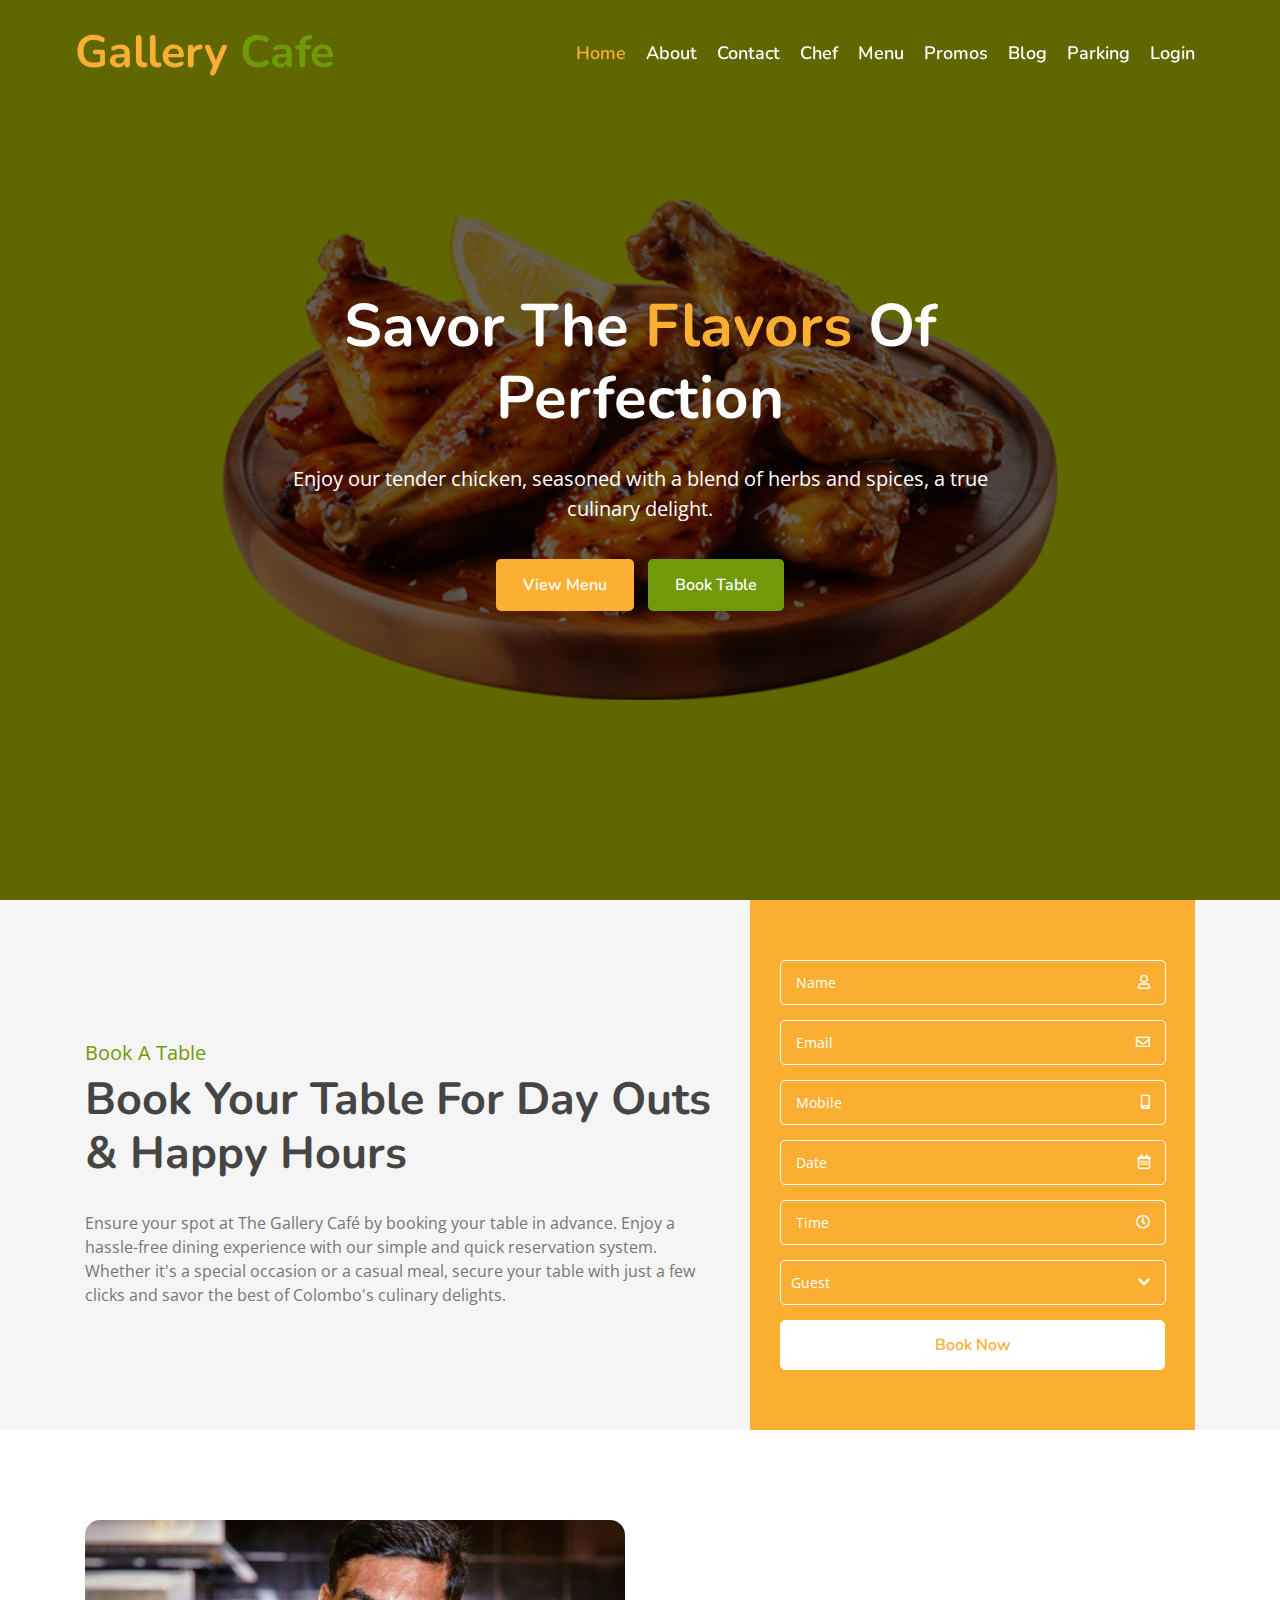
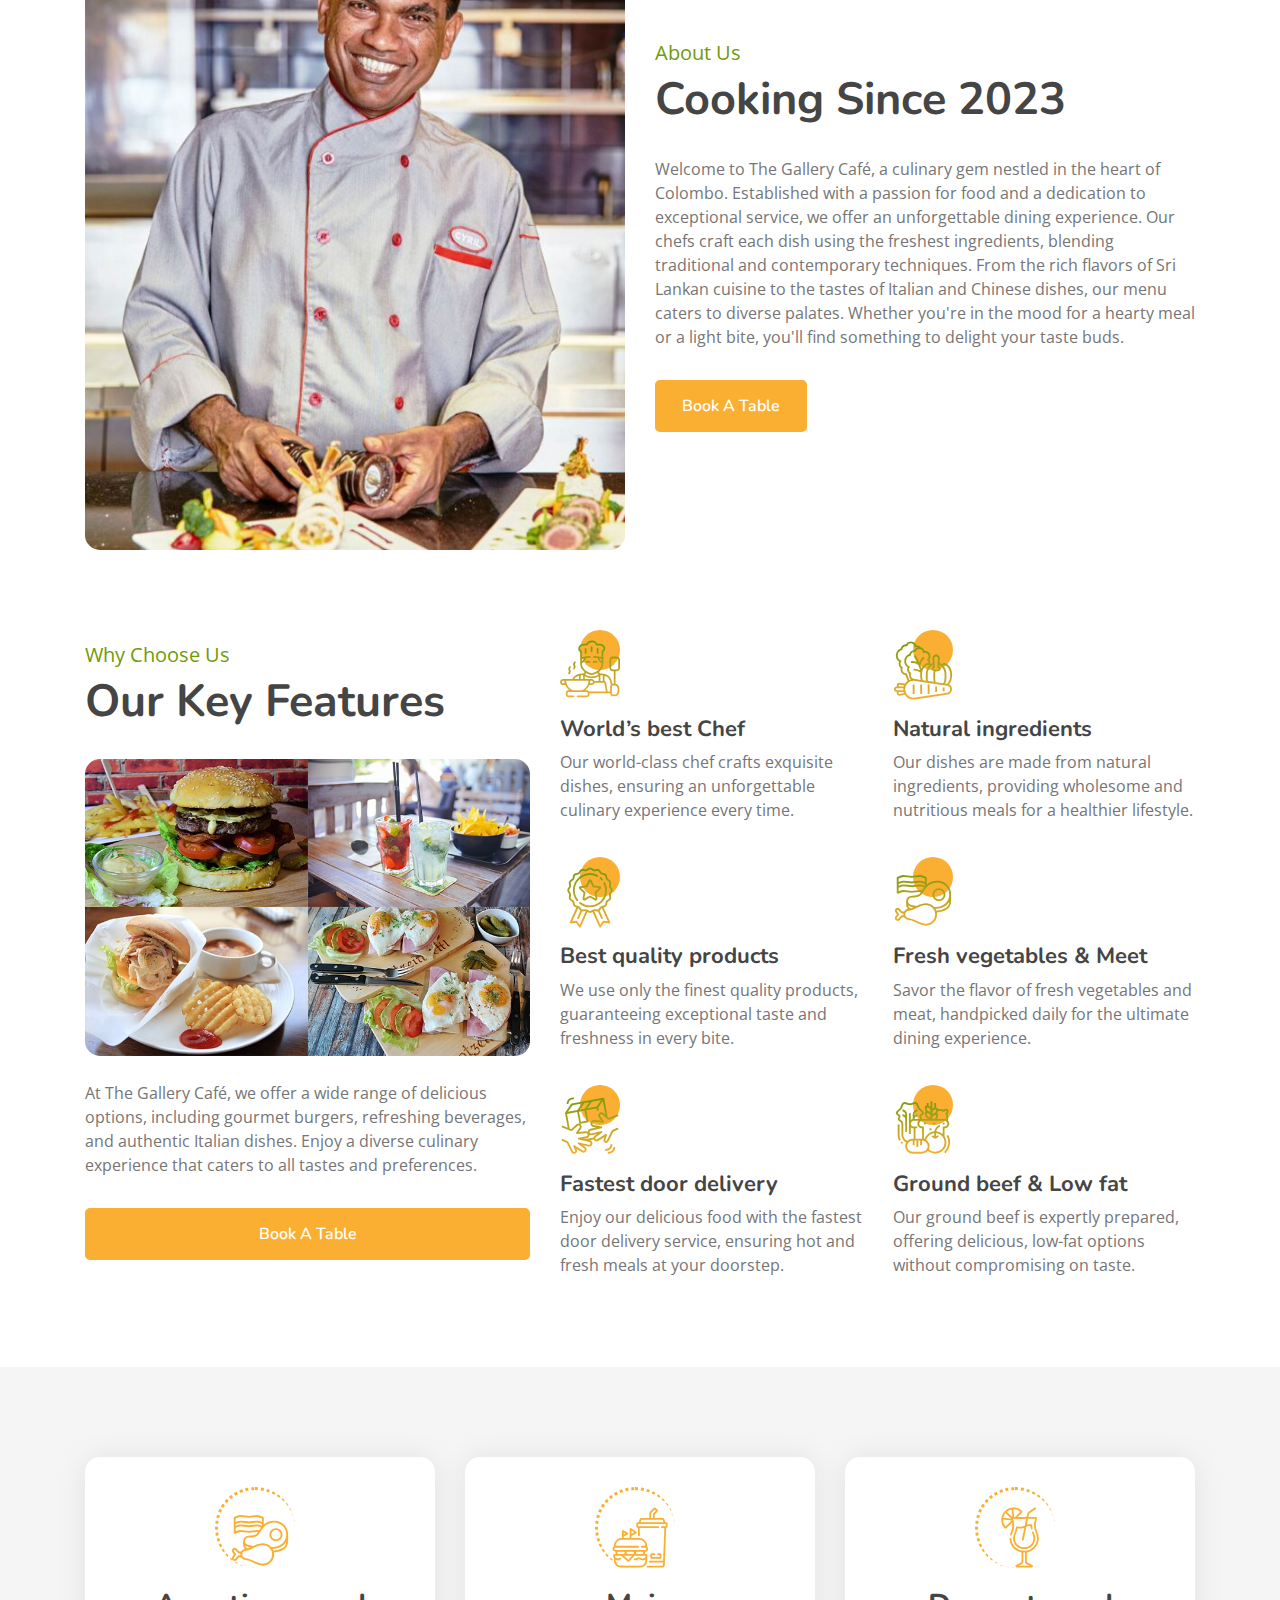
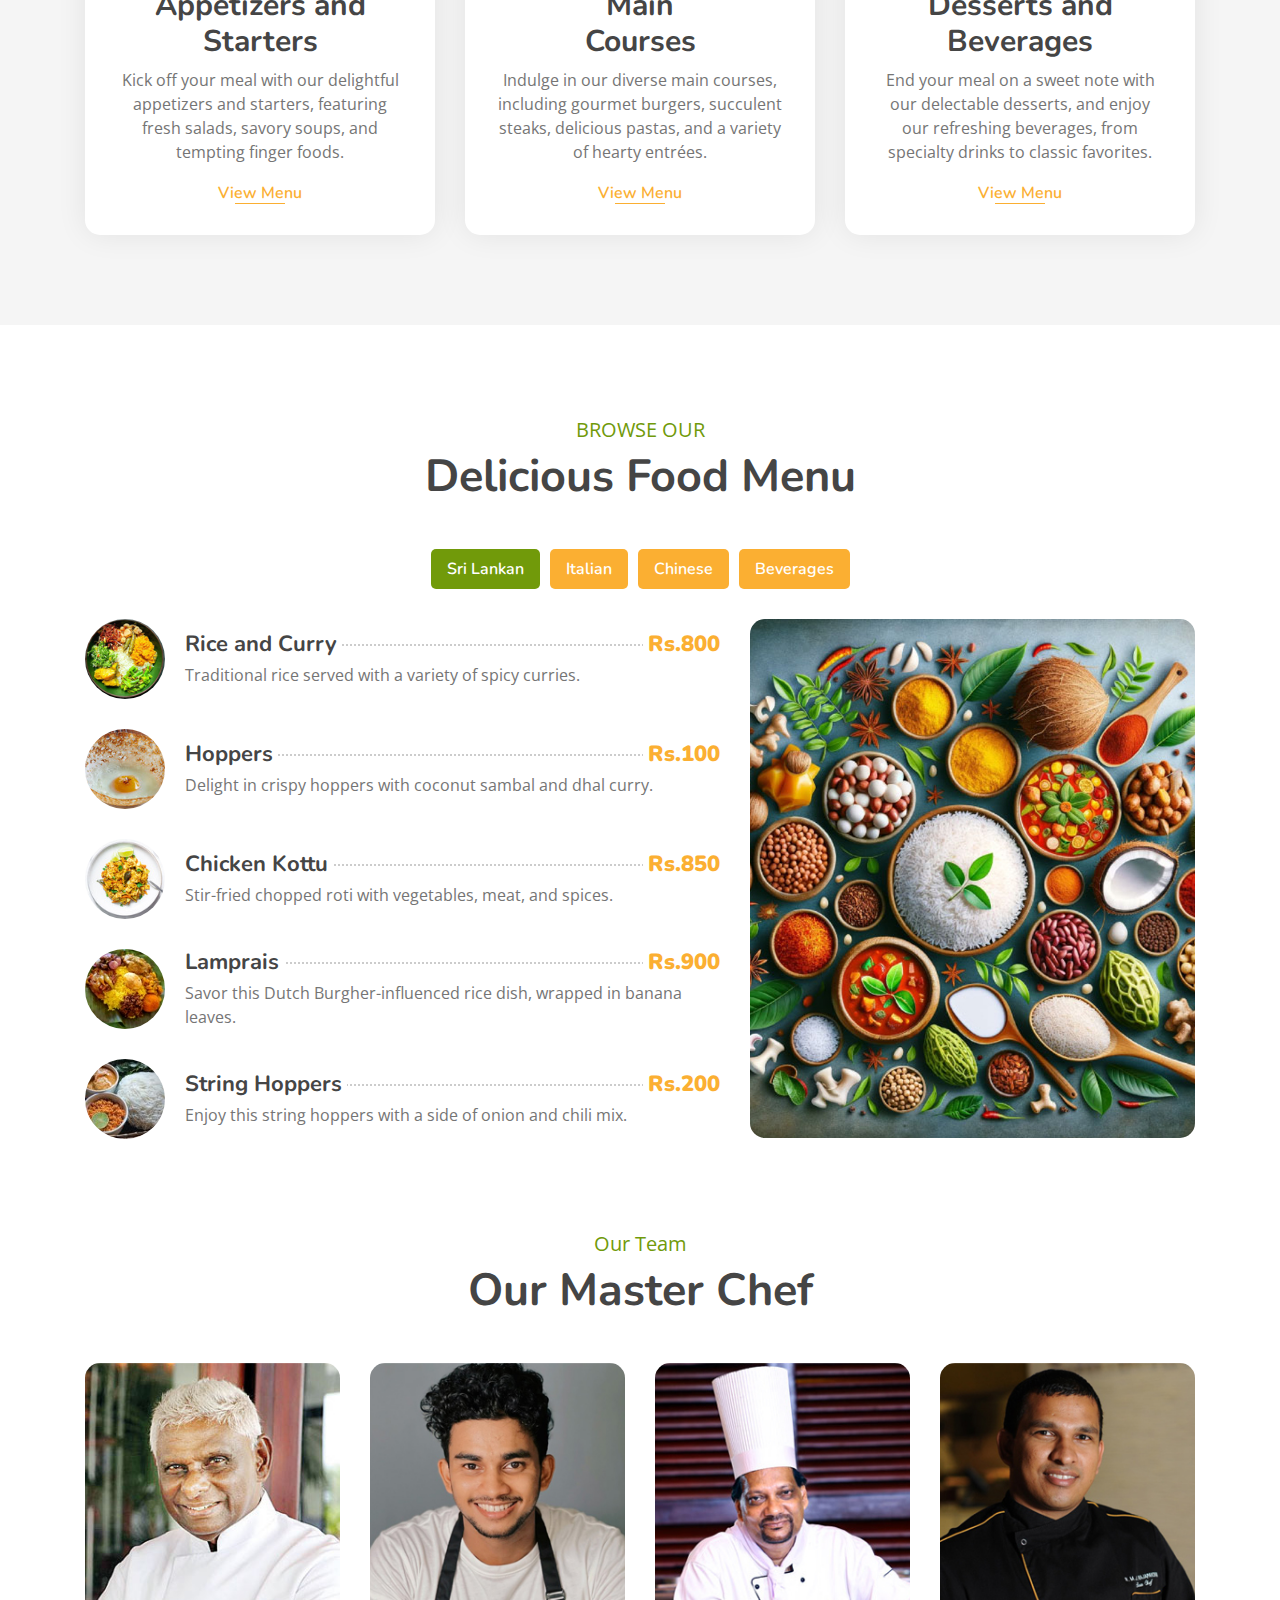
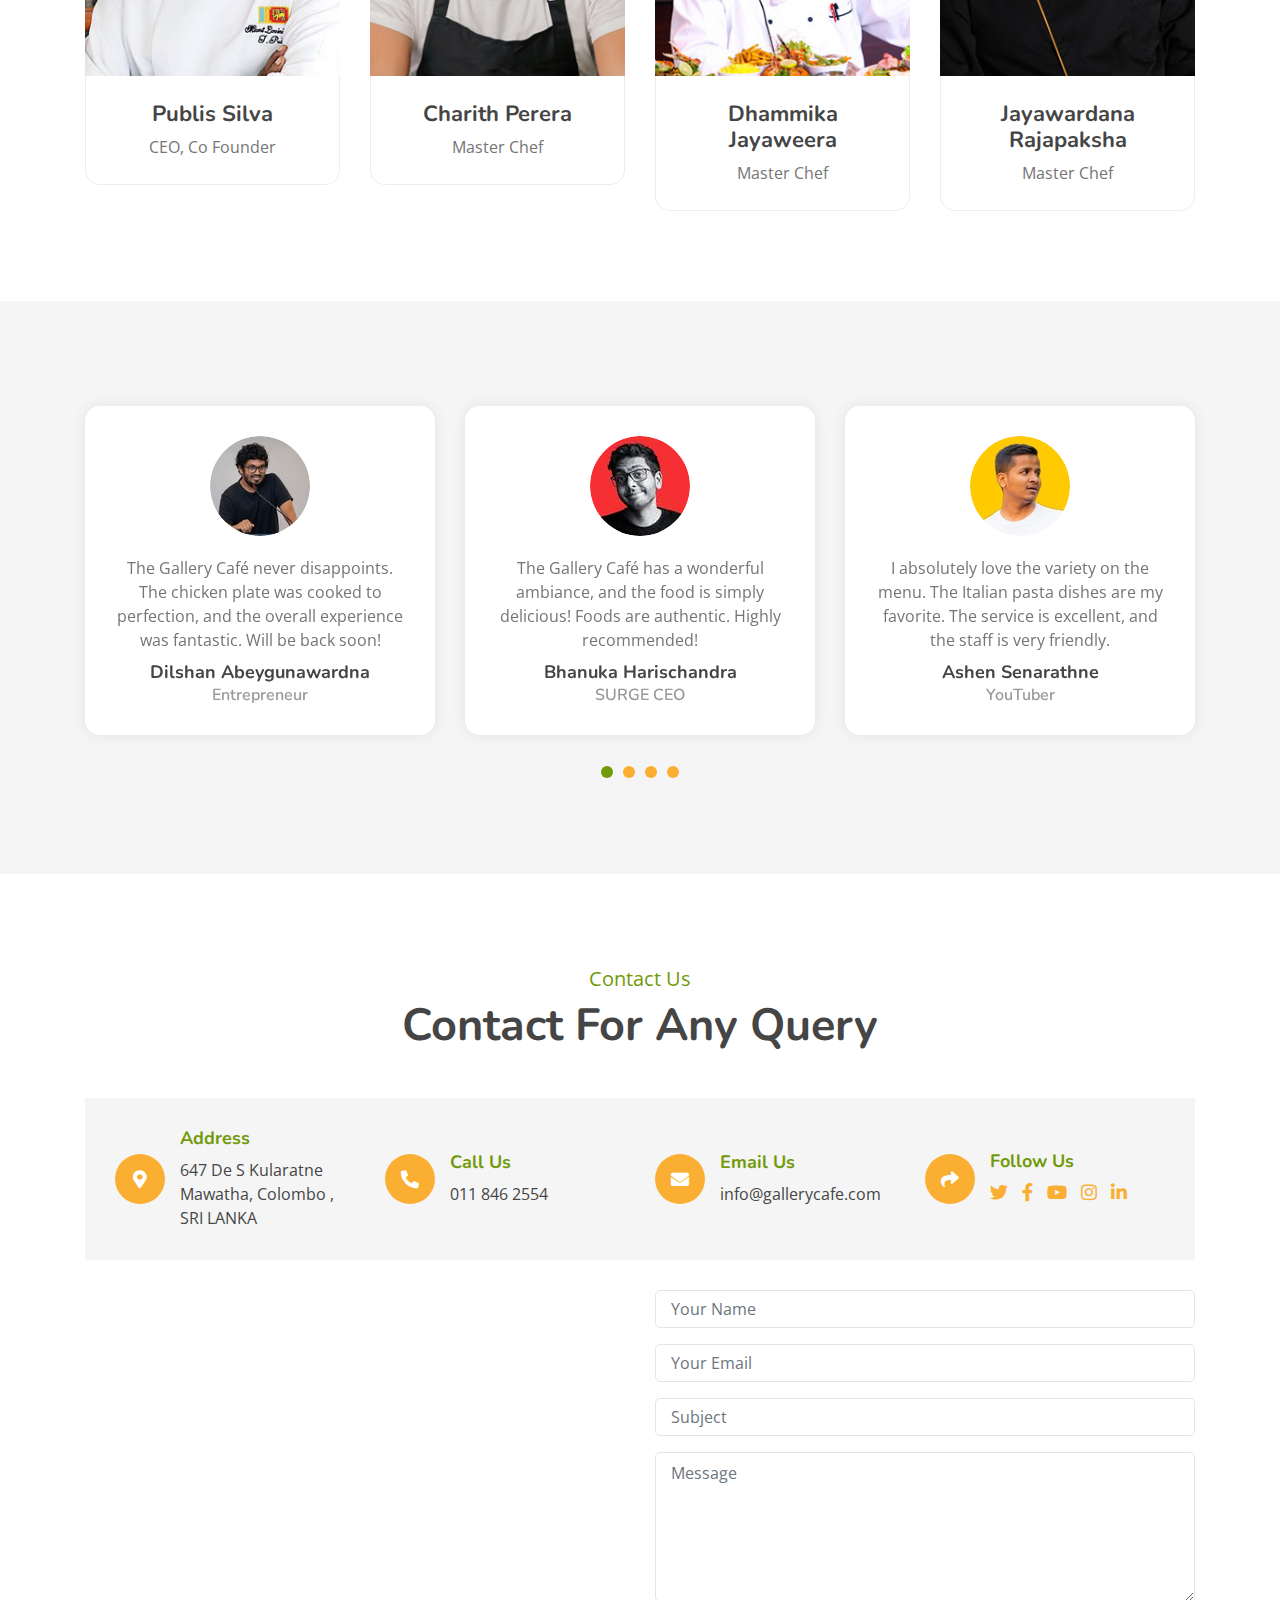
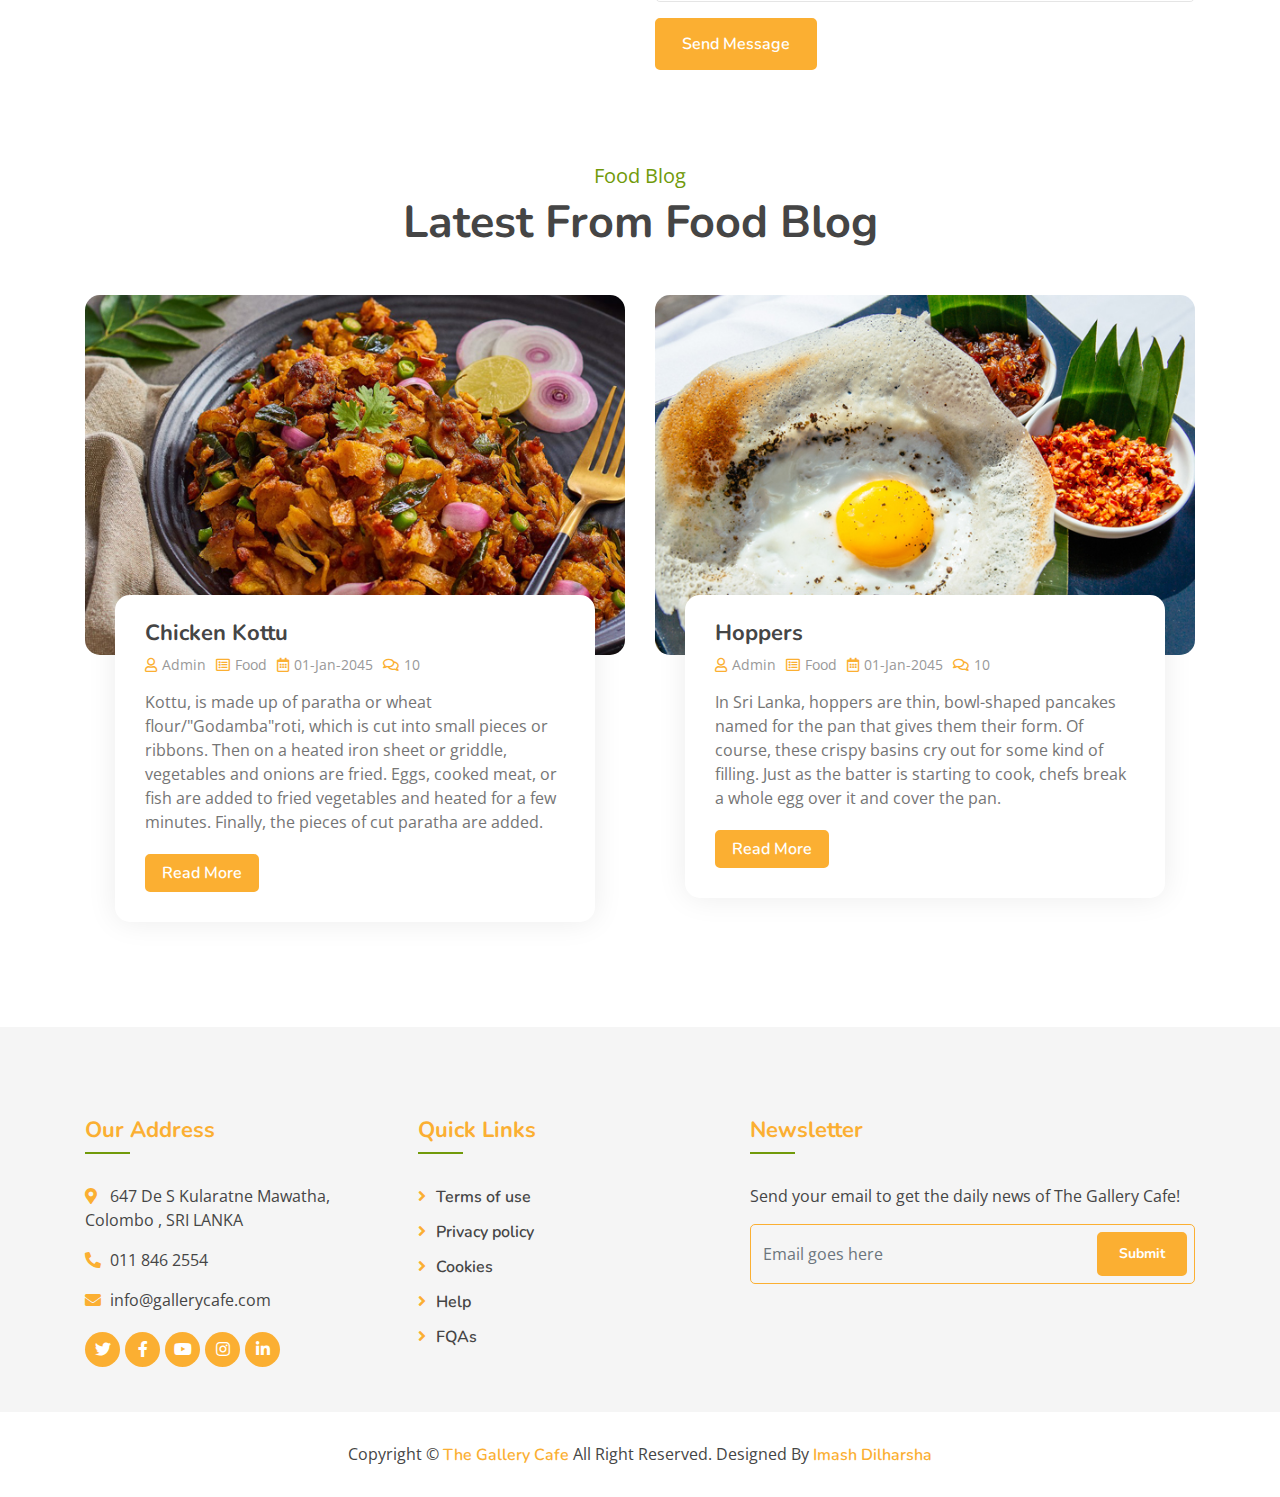
<file: index.html>
<!DOCTYPE html>
<html lang="en">
    <head>
        <meta charset="utf-8">
        <title>The Gallery Cafe</title>
        <meta content="width=device-width, initial-scale=1.0" name="viewport">
        <meta content="The Gallery Cafe" name="The Gallery Cafe">
        <meta content="Imash Dilharsha" name="The Gallery Cafe">

        <!-- Favicon -->
        <link href="img/favicon.ico" rel="icon">

        <!-- Google Font -->
        <link href="https://fonts.googleapis.com/css?family=Open+Sans:300,400|Nunito:600,700" rel="stylesheet"> 
        
        <!-- CSS Libraries -->
        <link href="https://stackpath.bootstrapcdn.com/bootstrap/4.4.1/css/bootstrap.min.css" rel="stylesheet">
        <link href="https://cdnjs.cloudflare.com/ajax/libs/font-awesome/5.10.0/css/all.min.css" rel="stylesheet">
        <link href="lib/animate/animate.min.css" rel="stylesheet">
        <link href="lib/owlcarousel/assets/owl.carousel.min.css" rel="stylesheet">
        <link href="lib/flaticon/font/flaticon.css" rel="stylesheet">
        <link href="lib/tempusdominus/css/tempusdominus-bootstrap-4.min.css" rel="stylesheet" />

        <!-- Stylesheet -->
        <link href="css/style.css" rel="stylesheet">
    </head>

    <body>
        <!-- Nav Bar Start -->
        <div class="navbar navbar-expand-lg bg-light navbar-light">
            <div class="container-fluid">
                <a href="index.html" class="navbar-brand">Gallery <span>Cafe</span></a>
                <button type="button" class="navbar-toggler" data-toggle="collapse" data-target="#navbarCollapse">
                    <span class="navbar-toggler-icon"></span>
                </button>

                <div class="collapse navbar-collapse justify-content-between" id="navbarCollapse">
                    <div class="navbar-nav ml-auto">
                        <a href="index.html" class="nav-item nav-link active">Home</a>
                        <a href="about.html" class="nav-item nav-link">About</a>
                        <a href="contact.html" class="nav-item nav-link">Contact</a>
                        <a href="team.html" class="nav-item nav-link">Chef</a>
                        <a href="menu.html" class="nav-item nav-link">Menu</a>
                        <a href="promos.html" class="nav-item nav-link">Promos</a>
                        <a href="blog.html" class="nav-item nav-link">Blog</a>
                        <a href="parking.html" class="nav-item nav-link">Parking</a>
                        <a href="loginform.html" class="nav-item nav-link">Login</a>
                    </div>
                </div>
            </div>
        </div>
        <!-- Nav Bar End -->


        <!-- Carousel Start -->
        <div class="carousel">
            <div class="container-fluid">
                <div class="owl-carousel">
                    <div class="carousel-item">
                        <div class="carousel-img">
                            <img src="img/carousel-1.jpg" alt="Image">
                        </div>
                        <div class="carousel-text">
                            <h1>Savor The <span>Flavors</span> Of Perfection</h1>
                            <p>
                                Enjoy our tender chicken, seasoned with a blend of herbs and spices, a true culinary delight.
                            </p>
                            <div class="carousel-btn">
                                <a class="btn custom-btn" href="#mainmenu">View Menu</a>
                                <a class="btn custom-btn" href="#bookingform">Book Table</a>
                            </div>
                        </div>
                    </div>
                    <div class="carousel-item">
                        <div class="carousel-img">
                            <img src="img/carousel-2.jpg" alt="Image">
                        </div>
                        <div class="carousel-text">
                            <h1>Juicy <span>Bliss</span> In Every Bite</h1>
                            <p>
                                Experience the ultimate burger, packed with flavor and grilled to perfection just for you.
                            </p>
                            <div class="carousel-btn">
                                <a class="btn custom-btn" href="#mainmenu">View Menu</a>
                                <a class="btn custom-btn" href="#bookingform">Book Table</a>
                            </div>
                        </div>
                    </div>
                    <div class="carousel-item">
                        <div class="carousel-img">
                            <img src="img/carousel-3.jpg" alt="Image">
                        </div>
                        <div class="carousel-text">
                            <h1>A Taste Of <span>Italian Heaven</span></h1>
                            <p>
                                Delight in our rich, savory spaghetti, made with love and the finest ingredients.
                            </p>
                            <div class="carousel-btn">
                                <a class="btn custom-btn" href="#mainmenu">View Menu</a>
                                <a class="btn custom-btn" href="#bookingform">Book Table</a>
                            </div>
                        </div>
                    </div>
                </div>
            </div>
        </div>
        <!-- Carousel End -->
        
        
        <!-- Booking Start -->
        <div class="booking">
            <div class="container">
                <div class="row align-items-center">
                    <div class="col-lg-7">
                        <div class="booking-content">
                            <div class="section-header">
                                <p>Book A Table</p>
                                <h2>Book Your Table For Day Outs & Happy Hours</h2>
                            </div>
                            <div class="about-text">
                                <p>
                                    Ensure your spot at The Gallery Café by booking your table in advance. Enjoy a hassle-free dining experience with our simple and quick reservation system. Whether it's a special occasion or a casual meal, secure your table with just a few clicks and savor the best of Colombo's culinary delights.
                                </p>
                            </div>
                        </div>
                    </div>
                    <div class="col-lg-5" id="bookingform">
                        <div class="booking-form">
                            <form action="reservation.php" method="post">
                                <div class="control-group">
                                    <div class="input-group">
                                        <input type="text" class="form-control" name="name" placeholder="Name" required="required" />
                                        <div class="input-group-append">
                                            <div class="input-group-text"><i class="far fa-user"></i></div>
                                        </div>
                                    </div>
                                </div>
                                <div class="control-group">
                                    <div class="input-group">
                                        <input type="email" class="form-control" name="email" placeholder="Email" required="required" />
                                        <div class="input-group-append">
                                            <div class="input-group-text"><i class="far fa-envelope"></i></div>
                                        </div>
                                    </div>
                                </div>
                                <div class="control-group">
                                    <div class="input-group">
                                        <input type="text" class="form-control" name="mobile" placeholder="Mobile" required="required" />
                                        <div class="input-group-append">
                                            <div class="input-group-text"><i class="fa fa-mobile-alt"></i></div>
                                        </div>
                                    </div>
                                </div>
                                <div class="control-group">
                                    <div class="input-group date" id="date" data-target-input="nearest">
                                        <input type="text" class="form-control datetimepicker-input" name="date" placeholder="Date" data-target="#date" data-toggle="datetimepicker"/>
                                        <div class="input-group-append" data-target="#date" data-toggle="datetimepicker">
                                            <div class="input-group-text"><i class="far fa-calendar-alt"></i></div>
                                        </div>
                                    </div>
                                </div>
                                
                                <div class="control-group">
                                    <div class="input-group time" id="time" data-target-input="nearest">
                                        <input type="text" class="form-control datetimepicker-input" name="time" placeholder="Time" data-target="#time" data-toggle="datetimepicker"/>
                                        <div class="input-group-append" data-target="#time" data-toggle="datetimepicker">
                                            <div class="input-group-text"><i class="far fa-clock"></i></div>
                                        </div>
                                    </div>
                                </div>
                                <div class="control-group">
                                    <div class="input-group">
                                        <select class="custom-select form-control" name="guests">
                                            <option selected>Guest</option>
                                            <option value="1">1 Guest</option>
                                            <option value="2">2 Guest</option>
                                            <option value="3">3 Guest</option>
                                            <option value="4">4 Guest</option>
                                            <option value="5">5 Guest</option>
                                            <option value="6">6 Guest</option>
                                            <option value="7">7 Guest</option>
                                            <option value="8">8 Guest</option>
                                            <option value="9">9 Guest</option>
                                            <option value="10">10 Guest</option>
                                        </select>
                                        <div class="input-group-append">
                                            <div class="input-group-text"><i class="fa fa-chevron-down"></i></div>
                                        </div>
                                    </div>
                                </div>
                                <div>
                                    <button class="btn custom-btn" type="submit">Book Now</button>
                                </div>
                            </form>
                        </div>
                    </div>
                </div>
            </div>
        </div>
        <!-- Booking End -->
        
        <!--Javascript to reformat date before submission-->
        <script>
            document.querySelector("form").addEventListener("submit", function(event) {
                var dateInput = document.querySelector("input[name='date']");
                var dateValue = new Date(dateInput.value);
                var formattedDate = dateValue.toISOString().split('T')[0]; // Format as YYYY-MM-DD
                dateInput.value = formattedDate;
            });
        </script>
        

        <!-- About Start -->
        <div class="about">
            <div class="container">
                <div class="row align-items-center">
                    <div class="col-lg-6">
                        <div class="about-img">
                            <img src="img/about2.jpg" alt="Image">
                            
                        </div>
                    </div>
                    <div class="col-lg-6">
                        <div class="about-content">
                            <div class="section-header">
                                <p>About Us</p>
                                <h2>Cooking Since 2023</h2>
                            </div>
                            <div class="about-text">
                                <p>
                                    Welcome to The Gallery Café, a culinary gem nestled in the heart of Colombo. Established with a passion for food and a dedication to exceptional service, we offer an unforgettable dining experience. Our chefs craft each dish using the freshest ingredients, blending traditional and contemporary techniques. From the rich flavors of Sri Lankan cuisine to the tastes of Italian and Chinese dishes, our menu caters to diverse palates. Whether you're in the mood for a hearty meal or a light bite, you'll find something to delight your taste buds.
                                </p>
                            
                                <a class="btn custom-btn" href="#bookingform">Book A Table</a>
                            </div>
                        </div>
                    </div>
                </div>
            </div>
        </div>
        <!-- About End -->
        
        
        <!-- Video Modal Start-->
        <div class="modal fade" id="videoModal" tabindex="-1" role="dialog" aria-labelledby="exampleModalLabel" aria-hidden="true">
            <div class="modal-dialog" role="document">
                <div class="modal-content">
                    <div class="modal-body">
                        <button type="button" class="close" data-dismiss="modal" aria-label="Close">
                            <span aria-hidden="true">&times;</span>
                        </button>        
                        <!-- 16:9 aspect ratio -->
                        <div class="embed-responsive embed-responsive-16by9">
                            <iframe class="embed-responsive-item" src="" id="video"  allowscriptaccess="always" allow="autoplay"></iframe>
                        </div>
                    </div>
                </div>
            </div>
        </div> 
        <!-- Video Modal End -->
        
        
        <!-- Feature Start -->
        <div class="feature">
            <div class="container">
                <div class="row">
                    <div class="col-lg-5">
                        <div class="section-header">
                            <p>Why Choose Us</p>
                            <h2>Our Key Features</h2>
                        </div>
                        <div class="feature-text">
                            <div class="feature-img">
                                <div class="row">
                                    <div class="col-6">
                                        <img src="img/feature-1.jpg" alt="Image">
                                    </div>
                                    <div class="col-6">
                                        <img src="img/feature-2.jpg" alt="Image">
                                    </div>
                                    <div class="col-6">
                                        <img src="img/feature-3.jpg" alt="Image">
                                    </div>
                                    <div class="col-6">
                                        <img src="img/feature-4.jpg" alt="Image">
                                    </div>
                                </div>
                            </div>
                            <p>
                                At The Gallery Café, we offer a wide range of delicious options, including gourmet burgers, refreshing beverages, and authentic Italian dishes. Enjoy a diverse culinary experience that caters to all tastes and preferences. 
                            </p>
                            <a class="btn custom-btn" href="">Book A Table</a>
                        </div>
                    </div>
                    <div class="col-lg-7">
                        <div class="row">
                            <div class="col-sm-6">
                                <div class="feature-item">
                                    <i class="flaticon-cooking"></i>
                                    <h3>World’s best Chef</h3>
                                    <p>
                                        Our world-class chef crafts exquisite dishes, ensuring an unforgettable culinary experience every time.
                                    </p>
                                </div>
                            </div>
                            <div class="col-sm-6">
                                <div class="feature-item">
                                    <i class="flaticon-vegetable"></i>
                                    <h3>Natural ingredients</h3>
                                    <p>
                                        Our dishes are made from natural ingredients, providing wholesome and nutritious meals for a healthier lifestyle.
                                    </p>
                                </div>
                            </div>
                        </div>
                        <div class="row">
                            <div class="col-sm-6">
                                <div class="feature-item">
                                    <i class="flaticon-medal"></i>
                                    <h3>Best quality products</h3>
                                    <p>
                                        We use only the finest quality products, guaranteeing exceptional taste and freshness in every bite.
                                    </p>
                                </div>
                            </div>
                            <div class="col-sm-6">
                                <div class="feature-item">
                                    <i class="flaticon-meat"></i>
                                    <h3>Fresh vegetables & Meet</h3>
                                    <p>
                                        Savor the flavor of fresh vegetables and meat, handpicked daily for the ultimate dining experience.
                                    </p>
                                </div>
                            </div>
                        </div>
                        <div class="row">
                            <div class="col-sm-6">
                                <div class="feature-item">
                                    <i class="flaticon-courier"></i>
                                    <h3>Fastest door delivery</h3>
                                    <p>
                                        Enjoy our delicious food with the fastest door delivery service, ensuring hot and fresh meals at your doorstep.
                                    </p>
                                </div>
                            </div>
                            <div class="col-sm-6">
                                <div class="feature-item">
                                    <i class="flaticon-fruits-and-vegetables"></i>
                                    <h3>Ground beef & Low fat</h3>
                                    <p>
                                        Our ground beef is expertly prepared, offering delicious, low-fat options without compromising on taste.
                                    </p>
                                </div>
                            </div>
                        </div>
                    </div>
                </div>
            </div>
        </div>
        <!-- Feature End -->
        
        
        <!-- Food Start -->
        <div class="food">
            <div class="container">
                <div class="row align-items-center">
                    <div class="col-md-4">
                        <div class="food-item">
                            <i class="flaticon-meat"></i>
                            <h2>Appetizers and Starters</h2>
                            <p>
                                Kick off your meal with our delightful appetizers and starters, featuring fresh salads, savory soups, and tempting finger foods. 
                            </p>
                            <a href="">View Menu</a>
                        </div>
                    </div>
                    <div class="col-md-4">
                        <div class="food-item">
                            <i class="flaticon-fast-food"></i>
                            <h2>Main <br>Courses</h2>
                            <p>
                                Indulge in our diverse main courses, including gourmet burgers, succulent steaks, delicious pastas, and a variety of hearty entrées. 
                            </p>
                            <a href="">View Menu</a>
                        </div>
                    </div>
                    <div class="col-md-4">
                        <div class="food-item">
                            <i class="flaticon-cocktail"></i>
                            <h2>Desserts and Beverages</h2>
                            <p>
                                End your meal on a sweet note with our delectable desserts, and enjoy our refreshing beverages, from specialty drinks to classic favorites. 
                            </p>
                            <a href="">View Menu</a>
                        </div>
                    </div>
                </div>
            </div>
        </div>
        <!-- Food End -->
        
        
        <!-- Menu Start -->
        <div class="menu" id="mainmenu">
            <div class="container">
                <div class="section-header text-center">
                    <p>BROWSE OUR</p>
                    <h2>Delicious Food Menu</h2>
                </div>
                <div class="menu-tab">
                    <ul class="nav nav-pills justify-content-center">
                        <li class="nav-item">
                            <a class="nav-link active" data-toggle="pill" href="#srilankan">Sri Lankan</a>
                        </li>
                        <li class="nav-item">
                            <a class="nav-link" data-toggle="pill" href="#italian">Italian</a>
                        </li>
                        <li class="nav-item">
                            <a class="nav-link" data-toggle="pill" href="#chinese">Chinese</a>
                        </li>
                        <li class="nav-item">
                            <a class="nav-link" data-toggle="pill" href="#beverages">Beverages</a>
                        </li>
                    </ul>
                    <div class="tab-content">
                        <div id="srilankan" class="container tab-pane active">
                            <div class="row">
                                <div class="col-lg-7 col-md-12">
                                    <div class="menu-item">
                                        <div class="menu-img">
                                            <img src="img/menu-rice.png" alt="Image">
                                        </div>
                                        <div class="menu-text">
                                            <h3><span>Rice and Curry</span> <strong>Rs.800</strong></h3>
                                            <p>Traditional rice served with a variety of spicy curries.</p>
                                        </div>
                                    </div>
                                    <div class="menu-item">
                                        <div class="menu-img">
                                            <img src="img/menu-hoppers.jpg" alt="Image">
                                        </div>
                                        <div class="menu-text">
                                            <h3><span>Hoppers</span> <strong>Rs.100</strong></h3>
                                            <p>Delight in crispy hoppers with coconut sambal and dhal curry.</p>
                                        </div>
                                    </div>
                                    <div class="menu-item">
                                        <div class="menu-img">
                                            <img src="img/menu-kottu.jpg" alt="Image">
                                        </div>
                                        <div class="menu-text">
                                            <h3><span>Chicken Kottu</span> <strong>Rs.850</strong></h3>
                                            <p>Stir-fried chopped roti with vegetables, meat, and spices.</p>
                                        </div>
                                    </div>
                                    <div class="menu-item">
                                        <div class="menu-img">
                                            <img src="img/menu-lamprais.jpg" alt="Image">
                                        </div>
                                        <div class="menu-text">
                                            <h3><span>Lamprais</span> <strong>Rs.900</strong></h3>
                                            <p>Savor this Dutch Burgher-influenced rice dish, wrapped in banana leaves.</p>
                                        </div>
                                    </div>
                                    <div class="menu-item">
                                        <div class="menu-img">
                                            <img src="img/menu-stringh.jpg" alt="Image">
                                        </div>
                                        <div class="menu-text">
                                            <h3><span>String Hoppers</span> <strong>Rs.200</strong></h3>
                                            <p>Enjoy this string hoppers with a side of onion and chili mix.</p>
                                        </div>
                                    </div>
                                </div>
                                <div class="col-lg-5 d-none d-lg-block">
                                    <img src="img/menu-srilankan-img.jpg" alt="Image">
                                </div>
                            </div>
                        </div>
                        <div id="italian" class="container tab-pane fade">
                            <div class="row">
                                <div class="col-lg-7 col-md-12">
                                    <div class="menu-item">
                                        <div class="menu-img">
                                            <img src="img/menu-pizzam.jpg" alt="Image">
                                        </div>
                                        <div class="menu-text">
                                            <h3><span>Margherita Pizza</span> <strong>Rs.1800</strong></h3>
                                            <p>Classic pizza with fresh tomatoes, mozzarella, and basil.</p>
                                        </div>
                                    </div>
                                    <div class="menu-item">
                                        <div class="menu-img">
                                            <img src="img/menu-spag.jpg" alt="Image">
                                        </div>
                                        <div class="menu-text">
                                            <h3><span>Spaghetti Carbonara</span> <strong>Rs.1900</strong></h3>
                                            <p>Creamy pasta with pancetta, egg, and Parmesan cheese.</p>
                                        </div>
                                    </div>
                                    <div class="menu-item">
                                        <div class="menu-img">
                                            <img src="img/menu-lasagna.png" alt="Image">
                                        </div>
                                        <div class="menu-text">
                                            <h3><span>Lasagna</span> <strong>Rs.2000</strong></h3>
                                            <p>Layers of pasta with rich meat sauce and melted cheese.</p>
                                        </div>
                                    </div>
                                    <div class="menu-item">
                                        <div class="menu-img">
                                            <img src="img/menu-risotto.png" alt="Image">
                                        </div>
                                        <div class="menu-text">
                                            <h3><span>Risotto al Funghi</span> <strong>Rs.1400</strong></h3>
                                            <p>Creamy risotto with mushrooms and Parmesan.</p>
                                        </div>
                                    </div>
                                </div>
                                <div class="col-lg-5 d-none d-lg-block">
                                    <img src="img/menu-italian-img.jpg" alt="Image">
                                </div>
                            </div>
                        </div>
                        <div id="chinese" class="container tab-pane fade">
                            <div class="row">
                                <div class="col-lg-7 col-md-12">
                                    <div class="menu-item">
                                        <div class="menu-img">
                                            <img src="img/menu-chickens.jpg" alt="Image">
                                        </div>
                                        <div class="menu-text">
                                            <h3><span>Sweet and Sour Chicken</span> <strong>Rs.1500</strong></h3>
                                            <p>Crispy chicken in a tangy sweet and sour sauce.</p>
                                        </div>
                                    </div>
                                    <div class="menu-item">
                                        <div class="menu-img">
                                            <img src="img/menu-prawns.jpg" alt="Image">
                                        </div>
                                        <div class="menu-text">
                                            <h3><span>Kung Pao Prawns</span> <strong>Rs.1800</strong></h3>
                                            <p>Spicy stir-fried prawns with peanuts and vegetables.</p>
                                        </div>
                                    </div>
                                    <div class="menu-item">
                                        <div class="menu-img">
                                            <img src="img/menu-frice.jpg" alt="Image">
                                        </div>
                                        <div class="menu-text">
                                            <h3><span>Fried Rice</span> <strong>Rs.950</strong></h3>
                                            <p>Classic Chinese-style fried rice with vegetables and your choice of meat.</p>
                                        </div>
                                    </div>
                                    <div class="menu-item">
                                        <div class="menu-img">
                                            <img src="img/menu-spring.jpg" alt="Image">
                                        </div>
                                        <div class="menu-text">
                                            <h3><span>Spring Rolls</span> <strong>Rs.750</strong></h3><br>
                                            <p>Crispy rolls filled with vegetables and meat. </p>
                                        </div>
                                    </div>
                                    <div class="menu-item">
                                        <div class="menu-img">
                                            <img src="img/menu-dimsum.png" alt="Image">
                                        </div>
                                        <div class="menu-text">
                                            <h3><span>Dim Sum Platter</span> <strong>Rs.1400</strong></h3>
                                            <p>An assortment of steamed and fried dumplings.</p>
                                        </div>
                                    </div>
                                </div>
                                <div class="col-lg-5 d-none d-lg-block">
                                    <img src="img/menu-chinese-img.jpg" alt="Image">
                                </div>
                            </div>
                        </div>
                        <div id="beverages" class="container tab-pane fade">
                            <div class="row">
                                <div class="col-lg-7 col-md-12">
                                    <div class="menu-item">
                                        <div class="menu-img">
                                            <img src="img/menu-lime.jpg" alt="Image">
                                        </div>
                                        <div class="menu-text">
                                            <h3><span>Fresh Lime Juice</span> <strong>Rs.450</strong></h3>
                                            <p>Refreshing lime juice with a hint of mint.</p>
                                        </div>
                                    </div>
                                    <div class="menu-item">
                                        <div class="menu-img">
                                            <img src="img/menu-mango.jpg" alt="Image">
                                        </div>
                                        <div class="menu-text">
                                            <h3><span>Mango Smoothie</span> <strong>Rs.450</strong></h3><br>
                                            <p>Creamy and sweet mango blend.</p>
                                        </div>
                                    </div>
                                    <div class="menu-item">
                                        <div class="menu-img">
                                            <img src="img/menu-ceylontea.png" alt="Image">
                                        </div>
                                        <div class="menu-text">
                                            <h3><span>Ceylon Tea</span> <strong>Rs.300</strong></h3><br>
                                            <p>Classic Sri Lankan tea, hot or iced.</p>
                                        </div>
                                    </div>
                                    <div class="menu-item">
                                        <div class="menu-img">
                                            <img src="img/menu-espresso.png" alt="Image">
                                        </div>
                                        <div class="menu-text">
                                            <h3><span>Espresso</span> <strong>Rs.450</strong></h3><br>
                                            <p>Strong and bold shot of espresso.</p>
                                        </div>
                                    </div>
                                </div>
                                <div class="col-lg-5 d-none d-lg-block">
                                    <img src="img/menu-beverage-img.jpg" alt="Image">
                                </div>
                            </div>
                        </div>
                    </div>
                </div>
            </div>
        </div>
        <!-- Menu End -->

        <!-- Team Start -->
        <div class="team">
            <div class="container">
                <div class="section-header text-center">
                    <p>Our Team</p>
                    <h2>Our Master Chef</h2>
                </div>
                <div class="row">
                    <div class="col-lg-3 col-md-6">
                        <div class="team-item">
                            <div class="team-img">
                                <img src="img/team-1.jpg" alt="Image">
                                <div class="team-social">
                                    <a href=""><i class="fab fa-twitter"></i></a>
                                    <a href=""><i class="fab fa-facebook-f"></i></a>
                                    <a href=""><i class="fab fa-linkedin-in"></i></a>
                                    <a href=""><i class="fab fa-instagram"></i></a>
                                </div>
                            </div>
                            <div class="team-text">
                                <h2>Publis Silva</h2>
                                <p>CEO, Co Founder</p>
                            </div>
                        </div>
                    </div>
                    <div class="col-lg-3 col-md-6">
                        <div class="team-item">
                            <div class="team-img">
                                <img src="img/team-2.jpg" alt="Image">
                                <div class="team-social">
                                    <a href=""><i class="fab fa-twitter"></i></a>
                                    <a href=""><i class="fab fa-facebook-f"></i></a>
                                    <a href=""><i class="fab fa-linkedin-in"></i></a>
                                    <a href=""><i class="fab fa-instagram"></i></a>
                                </div>
                            </div>
                            <div class="team-text">
                                <h2>Charith Perera</h2>
                                <p>Master Chef</p>
                            </div>
                        </div>
                    </div>
                    <div class="col-lg-3 col-md-6">
                        <div class="team-item">
                            <div class="team-img">
                                <img src="img/team-3.jpg" alt="Image">
                                <div class="team-social">
                                    <a href=""><i class="fab fa-twitter"></i></a>
                                    <a href=""><i class="fab fa-facebook-f"></i></a>
                                    <a href=""><i class="fab fa-linkedin-in"></i></a>
                                    <a href=""><i class="fab fa-instagram"></i></a>
                                </div>
                            </div>
                            <div class="team-text">
                                <h2>Dhammika Jayaweera</h2>
                                <p>Master Chef</p>
                            </div>
                        </div>
                    </div>
                    <div class="col-lg-3 col-md-6">
                        <div class="team-item">
                            <div class="team-img">
                                <img src="img/team-4.jpg" alt="Image">
                                <div class="team-social">
                                    <a href=""><i class="fab fa-twitter"></i></a>
                                    <a href=""><i class="fab fa-facebook-f"></i></a>
                                    <a href=""><i class="fab fa-linkedin-in"></i></a>
                                    <a href=""><i class="fab fa-instagram"></i></a>
                                </div>
                            </div>
                            <div class="team-text">
                                <h2>Jayawardana Rajapaksha</h2>
                                <p>Master Chef</p>
                            </div>
                        </div>
                    </div>
                </div>
            </div>
        </div>
        <!-- Team End -->
        
        
        <!-- Testimonial Start -->
        <div class="testimonial">
            <div class="container">
                <div class="owl-carousel testimonials-carousel">
                    <div class="testimonial-item">
                        <div class="testimonial-img">
                            <img src="img/testimonial-1.jpg" alt="Image">
                        </div>
                        <p>
                            The Gallery Café has a wonderful ambiance, and the food is simply delicious! Foods are authentic. Highly recommended!
                        </p>
                        <h2>Bhanuka Harischandra</h2>
                        <h3>SURGE CEO</h3>
                    </div>
                    <div class="testimonial-item">
                        <div class="testimonial-img">
                            <img src="img/testimonial-2.jpg" alt="Image">
                        </div>
                        <p>
                            I absolutely love the variety on the menu. The Italian pasta dishes are my favorite. The service is excellent, and the staff is very friendly.
                        </p>
                        <h2>Ashen Senarathne</h2>
                        <h3>YouTuber</h3>
                    </div>
                    <div class="testimonial-item">
                        <div class="testimonial-img">
                            <img src="img/testimonial-3.jpg" alt="Image">
                        </div>
                        <p>
                            A perfect place for a family outing. The Chinese food here is top-notch, and the kids love the beverages. Great place to dine!
                        </p>
                        <h2>Dilith Jayaweera</h2>
                        <h3>Politician</h3>
                    </div>
                    <div class="testimonial-item">
                        <div class="testimonial-img">
                            <img src="img/testimonial-4.jpg" alt="Image">
                        </div>
                        <p>
                            The Gallery Café never disappoints. The chicken plate was cooked to perfection, and the overall experience was fantastic. Will be back soon!
                        </p>
                        <h2>Dilshan Abeygunawardna</h2>
                        <h3>Entrepreneur</h3>
                    </div>
                </div>
            </div>
        </div>
        <!-- Testimonial End -->
        
        
        <!-- Contact Start -->
        <div class="contact">
            <div class="container">
                <div class="section-header text-center">
                    <p>Contact Us</p>
                    <h2>Contact For Any Query</h2>
                </div>
                <div class="row align-items-center contact-information">
                    <div class="col-md-6 col-lg-3">
                        <div class="contact-info">
                            <div class="contact-icon">
                                <i class="fa fa-map-marker-alt"></i>
                            </div>
                            <div class="contact-text">
                                <h3>Address</h3>
                                <p>647 De S Kularatne Mawatha, Colombo , SRI LANKA</p>
                            </div>
                        </div>
                    </div>
                    <div class="col-md-6 col-lg-3">
                        <div class="contact-info">
                            <div class="contact-icon">
                                <i class="fa fa-phone-alt"></i>
                            </div>
                            <div class="contact-text">
                                <h3>Call Us</h3>
                                <p>011 846 2554</p>
                            </div>
                        </div>
                    </div>
                    <div class="col-md-6 col-lg-3">
                        <div class="contact-info">
                            <div class="contact-icon">
                                <i class="fa fa-envelope"></i>
                            </div>
                            <div class="contact-text">
                                <h3>Email Us</h3>
                                <p>info@gallerycafe.com</p>
                            </div>
                        </div>
                    </div>
                    <div class="col-md-6 col-lg-3">
                        <div class="contact-info">
                            <div class="contact-icon">
                                <i class="fa fa-share"></i>
                            </div>
                            <div class="contact-text">
                                <h3>Follow Us</h3>
                                <div class="contact-social">
                                    <a href=""><i class="fab fa-twitter"></i></a>
                                    <a href=""><i class="fab fa-facebook-f"></i></a>
                                    <a href=""><i class="fab fa-youtube"></i></a>
                                    <a href=""><i class="fab fa-instagram"></i></a>
                                    <a href=""><i class="fab fa-linkedin-in"></i></a>
                                </div>
                            </div>
                        </div>
                    </div>
                </div>
                <div class="row contact-form">
                    <div class="col-md-6">
                        <iframe src="https://www.google.com/maps/embed?pb=!1m18!1m12!1m3!1d63372.5886600137!2d79.80025644863278!3d6.916075400000021!2m3!1f0!2f0!3f0!3m2!1i1024!2i768!4f13.1!3m3!1m2!1s0x3ae2590c1e63a2b7%3A0x3a9ea8933283c010!2sCaf%C3%A9%20Konditorei!5e0!3m2!1sen!2slk!4v1721227925103!5m2!1sen!2slk" frameborder="0" style="border:0;" allowfullscreen="" aria-hidden="false" tabindex="0"></iframe>
                    </div>
                    <div class="col-md-6">
                        <div id="success"></div>
                        <form name="sentMessage" id="contactForm" novalidate="novalidate">
                            <div class="control-group">
                                <input type="text" class="form-control" id="name" placeholder="Your Name" required="required" data-validation-required-message="Please enter your name" />
                                <p class="help-block text-danger"></p>
                            </div>
                            <div class="control-group">
                                <input type="email" class="form-control" id="email" placeholder="Your Email" required="required" data-validation-required-message="Please enter your email" />
                                <p class="help-block text-danger"></p>
                            </div>
                            <div class="control-group">
                                <input type="text" class="form-control" id="subject" placeholder="Subject" required="required" data-validation-required-message="Please enter a subject" />
                                <p class="help-block text-danger"></p>
                            </div>
                            <div class="control-group">
                                <textarea class="form-control" id="message" placeholder="Message" required="required" data-validation-required-message="Please enter your message"></textarea>
                                <p class="help-block text-danger"></p>
                            </div>
                            <div>
                                <button class="btn custom-btn" type="submit" id="sendMessageButton">Send Message</button>
                            </div>
                        </form>
                    </div>
                </div>
            </div>
        </div>
        <!-- Contact End -->


        <!-- Blog Start -->
        <div class="blog">
            <div class="container">
                <div class="section-header text-center">
                    <p>Food Blog</p>
                    <h2>Latest From Food Blog</h2>
                </div>
                <div class="row">
                    <div class="col-md-6">
                        <div class="blog-item">
                            <div class="blog-img">
                                <img src="img/kottu.jpg" alt="Blog">
                            </div>
                            <div class="blog-content">
                                <h2 class="blog-title">Chicken Kottu</h2>
                                <div class="blog-meta">
                                    <p><i class="far fa-user"></i>Admin</p>
                                    <p><i class="far fa-list-alt"></i>Food</p>
                                    <p><i class="far fa-calendar-alt"></i>01-Jan-2045</p>
                                    <p><i class="far fa-comments"></i>10</p>
                                </div>
                                <div class="blog-text">
                                    <p>
                                        Kottu, is made up of paratha or wheat flour/"Godamba"roti, which is cut into small pieces or ribbons. Then on a heated iron sheet or griddle, vegetables and onions are fried. Eggs, cooked meat, or fish are added to fried vegetables and heated for a few minutes. Finally, the pieces of cut paratha are added.
                                    </p>
                                    <a class="btn custom-btn" href="blog.html">Read More</a>
                                </div>
                            </div>
                        </div>
                    </div>
                    <div class="col-md-6">
                        <div class="blog-item">
                            <div class="blog-img">
                                <img src="img/hoppers.jpg" alt="Blog">
                            </div>
                            <div class="blog-content">
                                <h2 class="blog-title">Hoppers</h2>
                                <div class="blog-meta">
                                    <p><i class="far fa-user"></i>Admin</p>
                                    <p><i class="far fa-list-alt"></i>Food</p>
                                    <p><i class="far fa-calendar-alt"></i>01-Jan-2045</p>
                                    <p><i class="far fa-comments"></i>10</p>
                                </div>
                                <div class="blog-text">
                                    <p>
                                        In Sri Lanka, hoppers are thin, bowl-shaped pancakes named for the pan that gives them their form. Of course, these crispy basins cry out for some kind of filling. Just as the batter is starting to cook, chefs break a whole egg over it and cover the pan.
                                    </p>
                                    <a class="btn custom-btn" href="blog.html">Read More</a>
                                </div>
                            </div>
                        </div>
                    </div>
                </div>
            </div>
        </div>
        <!-- Blog End -->


        <!-- Footer Start -->
        <div class="footer">
            <div class="container">
                <div class="row">
                    <div class="col-lg-7">
                        <div class="row">
                            <div class="col-md-6">
                                <div class="footer-contact">
                                    <h2>Our Address</h2>
                                    <p><i class="fa fa-map-marker-alt"></i>647 De S Kularatne Mawatha, Colombo , SRI LANKA</p>
                                    <p><i class="fa fa-phone-alt"></i>011 846 2554</p>
                                    <p><i class="fa fa-envelope"></i>info@gallerycafe.com</p>
                                    <div class="footer-social">
                                        <a href=""><i class="fab fa-twitter"></i></a>
                                        <a href=""><i class="fab fa-facebook-f"></i></a>
                                        <a href=""><i class="fab fa-youtube"></i></a>
                                        <a href=""><i class="fab fa-instagram"></i></a>
                                        <a href=""><i class="fab fa-linkedin-in"></i></a>
                                    </div>
                                </div>
                            </div>
                            <div class="col-md-6">
                                <div class="footer-link">
                                    <h2>Quick Links</h2>
                                    <a href="">Terms of use</a>
                                    <a href="">Privacy policy</a>
                                    <a href="">Cookies</a>
                                    <a href="">Help</a>
                                    <a href="">FQAs</a>
                                </div>
                            </div>
                        </div>
                    </div>
                    <div class="col-lg-5">
                        <div class="footer-newsletter">
                            <h2>Newsletter</h2>
                            <p>
                                Send your email to get the daily news of The Gallery Cafe!
                            </p>
                            <div class="form">
                                <input class="form-control" placeholder="Email goes here">
                                <button class="btn custom-btn">Submit</button>
                            </div>
                        </div>
                    </div>
                </div>
            </div>
            <div class="copyright">
                <div class="container">
                    <p>Copyright &copy; <a href="#">The Gallery Cafe</a> All Right Reserved.</p>
                    <p>Designed By <a href="">Imash Dilharsha</a></p>
                </div>
            </div>
        </div>
        <!-- Footer End -->

        <a href="#" class="back-to-top"><i class="fa fa-chevron-up"></i></a>

        <!-- JavaScript Libraries -->
        <script src="https://code.jquery.com/jquery-3.4.1.min.js"></script>
        <script src="https://stackpath.bootstrapcdn.com/bootstrap/4.4.1/js/bootstrap.bundle.min.js"></script>
        <script src="lib/easing/easing.min.js"></script>
        <script src="lib/owlcarousel/owl.carousel.min.js"></script>
        <script src="lib/tempusdominus/js/moment.min.js"></script>
        <script src="lib/tempusdominus/js/moment-timezone.min.js"></script>
        <script src="lib/tempusdominus/js/tempusdominus-bootstrap-4.min.js"></script>
        
        <!-- Contact Javascript File -->
        <script src="mail/jqBootstrapValidation.min.js"></script>
        <script src="mail/contact.js"></script>

        <!-- Template Javascript -->
        <script src="js/main.js"></script>
    </body>
</html>
</file>
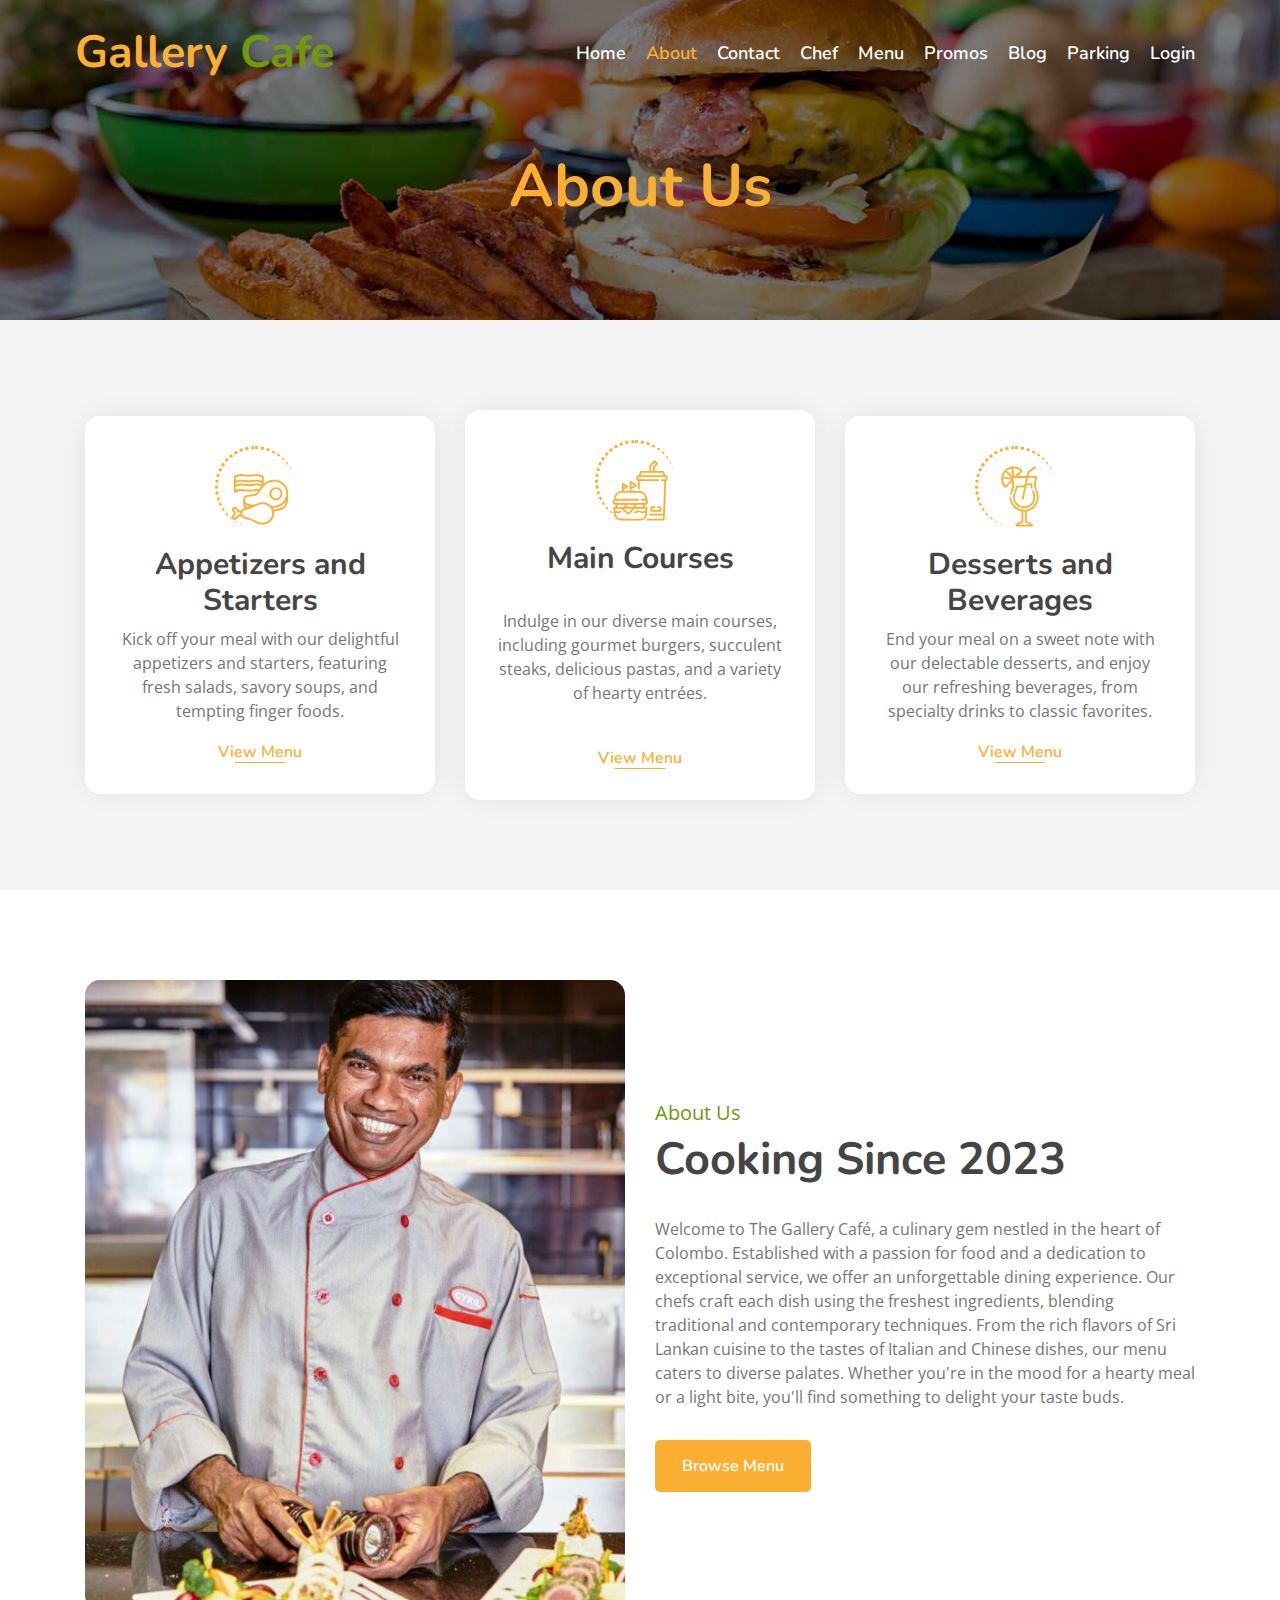
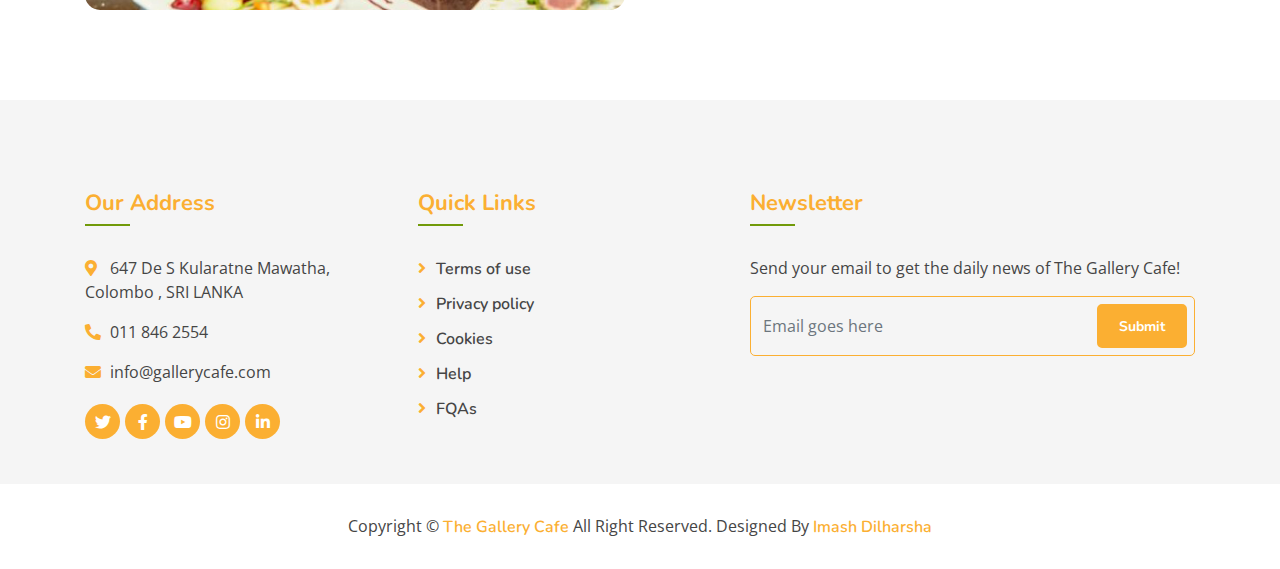
<file: about.html>
<!DOCTYPE html>
<html lang="en">
    <head>
        <meta charset="utf-8">
        <title>The Gallery Cafe - About</title>
        <meta content="width=device-width, initial-scale=1.0" name="viewport">
        <meta content="Gallery Cafe" name="keywords">
        <meta content="Gallery Cafe" name="description">

        <!-- Favicon -->
        <link href="img/favicon.ico" rel="icon">

        <!-- Google Font -->
        <link href="https://fonts.googleapis.com/css?family=Open+Sans:300,400|Nunito:600,700" rel="stylesheet"> 
        
        <!-- CSS Libraries -->
        <link href="https://stackpath.bootstrapcdn.com/bootstrap/4.4.1/css/bootstrap.min.css" rel="stylesheet">
        <link href="https://cdnjs.cloudflare.com/ajax/libs/font-awesome/5.10.0/css/all.min.css" rel="stylesheet">
        <link href="lib/animate/animate.min.css" rel="stylesheet">
        <link href="lib/owlcarousel/assets/owl.carousel.min.css" rel="stylesheet">
        <link href="lib/flaticon/font/flaticon.css" rel="stylesheet">
        <link href="lib/tempusdominus/css/tempusdominus-bootstrap-4.min.css" rel="stylesheet" />

        <!-- Stylesheet -->
        <link href="css/style.css" rel="stylesheet">
    </head>

    <body>
        <!-- Nav Bar Start -->
        <div class="navbar navbar-expand-lg bg-light navbar-light">
            <div class="container-fluid">
                <a href="index.html" class="navbar-brand">Gallery <span>Cafe</span></a>
                <button type="button" class="navbar-toggler" data-toggle="collapse" data-target="#navbarCollapse">
                    <span class="navbar-toggler-icon"></span>
                </button>

                <div class="collapse navbar-collapse justify-content-between" id="navbarCollapse">
                    <div class="navbar-nav ml-auto">
                        <a href="index.html" class="nav-item nav-link">Home</a>
                        <a href="about.html" class="nav-item nav-link active">About</a>
                        <a href="contact.html" class="nav-item nav-link">Contact</a>
                        <a href="team.html" class="nav-item nav-link">Chef</a>
                        <a href="menu.html" class="nav-item nav-link">Menu</a>
                        <a href="promos.html" class="nav-item nav-link">Promos</a>
                        <a href="blog.html" class="nav-item nav-link">Blog</a>
                        <a href="parking.html" class="nav-item nav-link">Parking</a>
                         
                        <a href="loginform.html" class="nav-item nav-link">Login</a>
                    </div>
                </div>
            </div>
        </div>
        <!-- Nav Bar End -->
        
        
        <!-- Page Header Start -->
        <div class="page-header mb-0">
            <div class="container">
                <div class="row">
                    <div class="col-12">
                        <h2>About Us</h2>
                    </div>
                     
                </div>
            </div>
        </div>
        <!-- Page Header End -->
        
        
        <!-- Food Start -->
        <div class="food mt-0">
            <div class="container">
                <div class="row align-items-center">
                    <div class="col-md-4">
                        <div class="food-item">
                            <i class="flaticon-meat"></i>
                            <h2>Appetizers and Starters</h2>
                            <p>
                                Kick off your meal with our delightful appetizers and starters, featuring fresh salads, savory soups, and tempting finger foods. 
                            </p>
                            <a href="">View Menu</a>
                        </div>
                    </div>
                    <div class="col-md-4">
                        <div class="food-item">
                            <i class="flaticon-fast-food"></i>
                            <h2>Main Courses</h2><br>
                            <p>
                                Indulge in our diverse main courses, including gourmet burgers, succulent steaks, delicious pastas, and a variety of hearty entrées. 
                            </p>
                            <br>
                            <a href="">View Menu</a>
                        </div>
                    </div>
                    <div class="col-md-4">
                        <div class="food-item">
                            <i class="flaticon-cocktail"></i>
                            <h2>Desserts and Beverages</h2>
                            <p>
                                End your meal on a sweet note with our delectable desserts, and enjoy our refreshing beverages, from specialty drinks to classic favorites. 
                            </p>
                            <a href="">View Menu</a>
                        </div>
                    </div>
                </div>
            </div>
        </div>
        <!-- Food End -->
        

        <!-- About Start -->
        <div class="about">
            <div class="container">
                <div class="row align-items-center">
                    <div class="col-lg-6">
                        <div class="about-img">
                            <img src="img/about2.jpg" alt="Image">
                             
                        </div>
                    </div>
                    <div class="col-lg-6">
                        <div class="about-content">
                            <div class="section-header">
                                <p>About Us</p>
                                <h2>Cooking Since 2023</h2>
                            </div>
                            <div class="about-text">
                                <p>
                                    Welcome to The Gallery Café, a culinary gem nestled in the heart of Colombo. Established with a passion for food and a dedication to exceptional service, we offer an unforgettable dining experience. Our chefs craft each dish using the freshest ingredients, blending traditional and contemporary techniques. From the rich flavors of Sri Lankan cuisine to the tastes of Italian and Chinese dishes, our menu caters to diverse palates. Whether you're in the mood for a hearty meal or a light bite, you'll find something to delight your taste buds.
                                </p>
                                
                                <a class="btn custom-btn" href="menu.html">Browse Menu</a>
                            </div>
                        </div>
                    </div>
                </div>
            </div>
        </div>
        <!-- About End -->
        
        
        <!-- Video Modal Start-->
        <div class="modal fade" id="videoModal" tabindex="-1" role="dialog" aria-labelledby="exampleModalLabel" aria-hidden="true">
            <div class="modal-dialog" role="document">
                <div class="modal-content">
                    <div class="modal-body">
                        <button type="button" class="close" data-dismiss="modal" aria-label="Close">
                            <span aria-hidden="true">&times;</span>
                        </button>        
                        <!-- 16:9 aspect ratio -->
                        <div class="embed-responsive embed-responsive-16by9">
                            <iframe class="embed-responsive-item" src="" id="video"  allowscriptaccess="always" allow="autoplay"></iframe>
                        </div>
                    </div>
                </div>
            </div>
        </div> 
        <!-- Video Modal End -->


        <!-- Footer Start -->
        <div class="footer">
            <div class="container">
                <div class="row">
                    <div class="col-lg-7">
                        <div class="row">
                            <div class="col-md-6">
                                <div class="footer-contact">
                                    <h2>Our Address</h2>
                                    <p><i class="fa fa-map-marker-alt"></i>647 De S Kularatne Mawatha, Colombo , SRI LANKA</p>
                                    <p><i class="fa fa-phone-alt"></i>011 846 2554</p>
                                    <p><i class="fa fa-envelope"></i>info@gallerycafe.com</p>
                                    <div class="footer-social">
                                        <a href=""><i class="fab fa-twitter"></i></a>
                                        <a href=""><i class="fab fa-facebook-f"></i></a>
                                        <a href=""><i class="fab fa-youtube"></i></a>
                                        <a href=""><i class="fab fa-instagram"></i></a>
                                        <a href=""><i class="fab fa-linkedin-in"></i></a>
                                    </div>
                                </div>
                            </div>
                            <div class="col-md-6">
                                <div class="footer-link">
                                    <h2>Quick Links</h2>
                                    <a href="">Terms of use</a>
                                    <a href="">Privacy policy</a>
                                    <a href="">Cookies</a>
                                    <a href="">Help</a>
                                    <a href="">FQAs</a>
                                </div>
                            </div>
                        </div>
                    </div>
                    <div class="col-lg-5">
                        <div class="footer-newsletter">
                            <h2>Newsletter</h2>
                            <p>
                                Send your email to get the daily news of The Gallery Cafe!
                            </p>
                            <div class="form">
                                <input class="form-control" placeholder="Email goes here">
                                <button class="btn custom-btn">Submit</button>
                            </div>
                        </div>
                    </div>
                </div>
            </div>
            <div class="copyright">
                <div class="container">
                    <p>Copyright &copy; <a href="#">The Gallery Cafe</a> All Right Reserved.</p>
                    <p>Designed By <a href="">Imash Dilharsha</a></p>
                </div>
            </div>
        </div>
        <!-- Footer End -->

        <a href="#" class="back-to-top"><i class="fa fa-chevron-up"></i></a>

        <!-- JavaScript Libraries -->
        <script src="https://code.jquery.com/jquery-3.4.1.min.js"></script>
        <script src="https://stackpath.bootstrapcdn.com/bootstrap/4.4.1/js/bootstrap.bundle.min.js"></script>
        <script src="lib/easing/easing.min.js"></script>
        <script src="lib/owlcarousel/owl.carousel.min.js"></script>
        <script src="lib/tempusdominus/js/moment.min.js"></script>
        <script src="lib/tempusdominus/js/moment-timezone.min.js"></script>
        <script src="lib/tempusdominus/js/tempusdominus-bootstrap-4.min.js"></script>
        
        <!-- Contact Javascript File -->
        <script src="mail/jqBootstrapValidation.min.js"></script>
        <script src="mail/contact.js"></script>

        <!-- Template Javascript -->
        <script src="js/main.js"></script>
    </body>
</html>
</file>
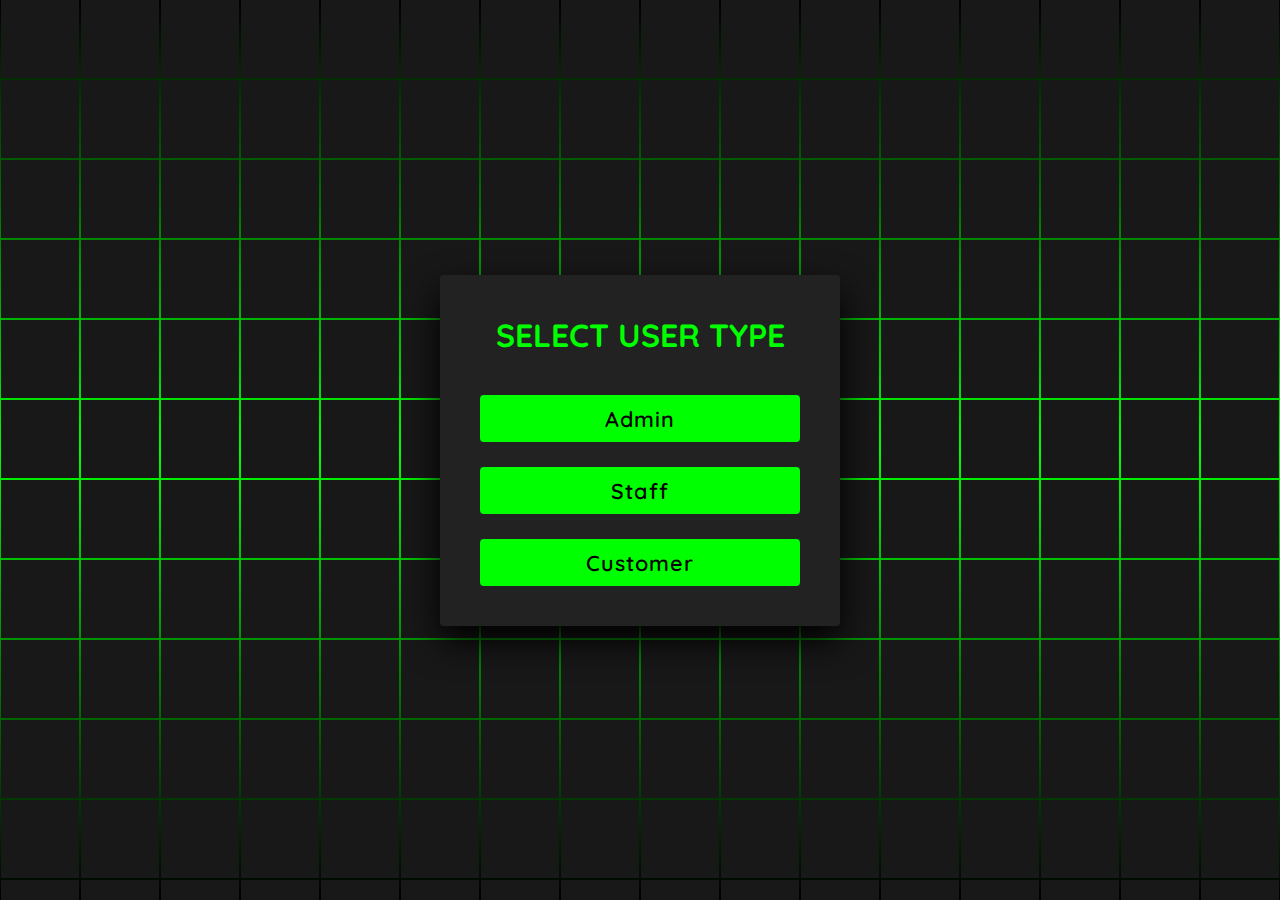
<file: accounts.html>
<!doctype html>

<html lang="en"> 

 <head> 

  <meta charset="UTF-8"> 

  <title>Accounts - The Gallery Cafe</title> 

  <link rel="stylesheet" href="css/loginstyle.css"> 

 </head> 

 <body> <!-- partial:index.partial.html --> 

  <section> <span></span> <span></span> <span></span> <span></span> <span></span> <span></span> <span></span> <span></span> <span></span> <span></span> <span></span> <span></span> <span></span> <span></span> <span></span> <span></span> <span></span> <span></span> <span></span> <span></span> <span></span> <span></span> <span></span> <span></span> <span></span> <span></span> <span></span> <span></span> <span></span> <span></span> <span></span> <span></span> <span></span> <span></span> <span></span> <span></span> <span></span> <span></span> <span></span> <span></span> <span></span> <span></span> <span></span> <span></span> <span></span> <span></span> <span></span> <span></span> <span></span> <span></span> <span></span> <span></span> <span></span> <span></span> <span></span> <span></span> <span></span> <span></span> <span></span> <span></span> <span></span> <span></span> <span></span> <span></span> <span></span> <span></span> <span></span> <span></span> <span></span> <span></span> <span></span> <span></span> <span></span> <span></span> <span></span> <span></span> <span></span> <span></span> <span></span> <span></span> <span></span> <span></span> <span></span> <span></span> <span></span> <span></span> <span></span> <span></span> <span></span> <span></span> <span></span> <span></span> <span></span> <span></span> <span></span> <span></span> <span></span> <span></span> <span></span> <span></span> <span></span> <span></span> <span></span> <span></span> <span></span> <span></span> <span></span> <span></span> <span></span> <span></span> <span></span> <span></span> <span></span> <span></span> <span></span> <span></span> <span></span> <span></span> <span></span> <span></span> <span></span> <span></span> <span></span> <span></span> <span></span> <span></span> <span></span> <span></span> <span></span> <span></span> <span></span> <span></span> <span></span> <span></span> <span></span> <span></span> <span></span> <span></span> <span></span> <span></span> <span></span> <span></span> <span></span> <span></span> <span></span> <span></span> <span></span> <span></span> <span></span> <span></span> <span></span> <span></span> <span></span> <span></span> <span></span> <span></span> <span></span> <span></span> <span></span> <span></span> <span></span> <span></span> <span></span> <span></span> <span></span> <span></span> <span></span> <span></span> <span></span> <span></span> <span></span> <span></span> <span></span> <span></span> <span></span> <span></span> <span></span> <span></span> <span></span> <span></span> <span></span> <span></span> <span></span> <span></span> <span></span> <span></span> <span></span> <span></span> <span></span> <span></span> <span></span> <span></span> <span></span> <span></span> <span></span> <span></span> <span></span> <span></span> <span></span> <span></span> <span></span> <span></span> <span></span> <span></span> <span></span> <span></span> <span></span> <span></span> <span></span> <span></span> <span></span> <span></span> <span></span> <span></span> <span></span> <span></span> <span></span> <span></span> <span></span> <span></span> <span></span> <span></span> <span></span> <span></span> <span></span> <span></span> <span></span> <span></span> <span></span> <span></span> <span></span> <span></span> <span></span> <span></span> <span></span> <span></span> <span></span> <span></span> <span></span> <span></span> <span></span> <span></span> <span></span> <span></span> <span></span> <span></span> <span></span> <span></span> <span></span> <span></span> <span></span> <span></span> <span></span> <span></span> <span></span> <span></span> <span></span> <span></span> <span></span> <span></span> 

   <div class="signin"> 

    <div class="content"> 

     <h2>Select User Type</h2> 
        
      

     <div class="form">  

        <div class="inputBox">
            <form action="loginform.html" method="get">
              <input type="submit" value="Admin">
            </form>
          </div>

       <div class="inputBox"> 
        <form action="loginform2.html" method="get">
        <input type="submit" value="Staff">
       </form>
       </div>

       <div class="inputBox"> 
        <form action="loginform3.html" method="get">
        <input type="submit" value="Customer">
      </form>
       </div>

       
    
      <!-- <div class="inputBox"> 
       <input type="submit" value="Login">
      </div> -->
      

    

     </div> 

    </div> 

   </div> 

  </section> <!-- partial --> 

 </body>

</html>
</file>
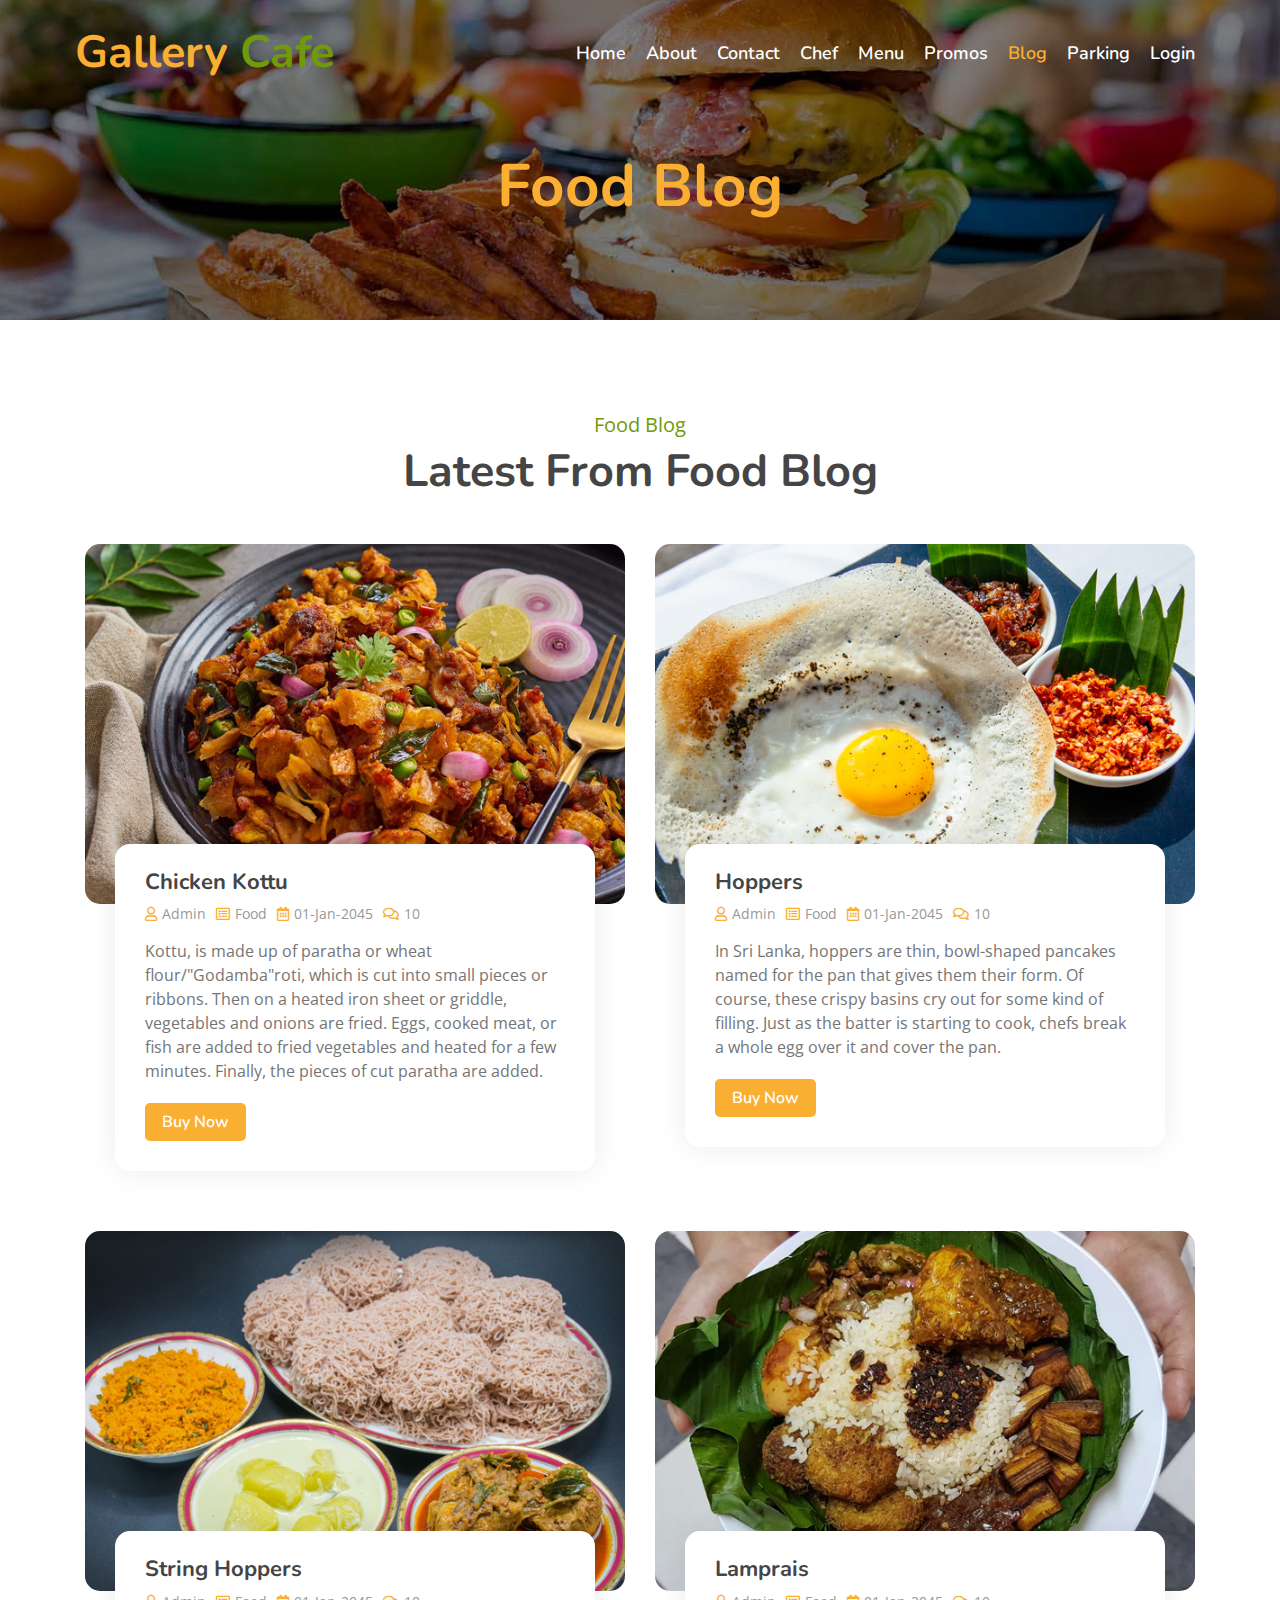
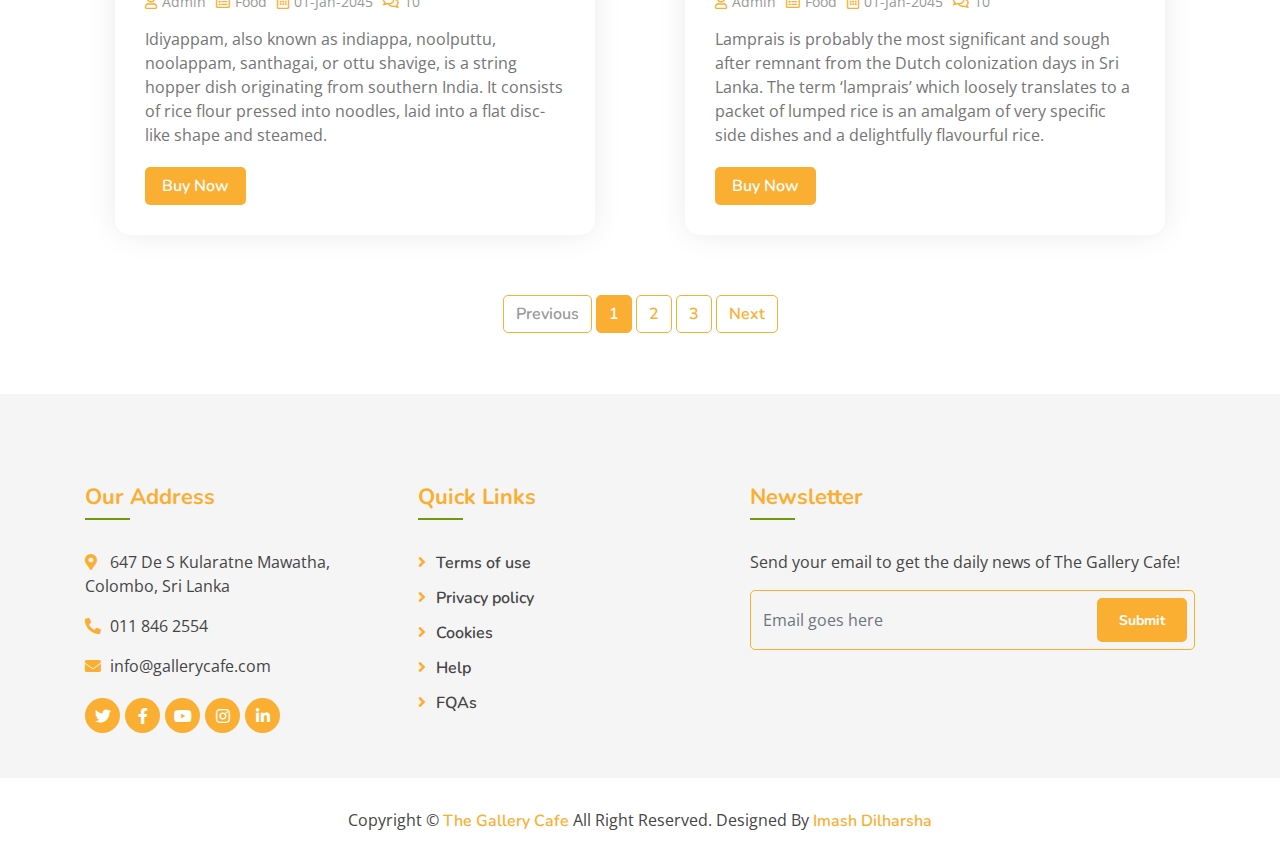
<file: blog.html>
<!DOCTYPE html>
<html lang="en">
    <head>
        <meta charset="utf-8">
        <title>The Gallery Cafe - Blog</title>
        <meta content="width=device-width, initial-scale=1.0" name="viewport">
        <meta content="Gallery Cafe" name="keywords">
        <meta content="Gallery Cafe" name="description">

        <!-- Favicon -->
        <link href="img/favicon.ico" rel="icon">

        <!-- Google Font -->
        <link href="https://fonts.googleapis.com/css?family=Open+Sans:300,400|Nunito:600,700" rel="stylesheet"> 
        
        <!-- CSS Libraries -->
        <link href="https://stackpath.bootstrapcdn.com/bootstrap/4.4.1/css/bootstrap.min.css" rel="stylesheet">
        <link href="https://cdnjs.cloudflare.com/ajax/libs/font-awesome/5.10.0/css/all.min.css" rel="stylesheet">
        <link href="lib/animate/animate.min.css" rel="stylesheet">
        <link href="lib/owlcarousel/assets/owl.carousel.min.css" rel="stylesheet">
        <link href="lib/flaticon/font/flaticon.css" rel="stylesheet">
        <link href="lib/tempusdominus/css/tempusdominus-bootstrap-4.min.css" rel="stylesheet" />

        <!-- Stylesheet -->
        <link href="css/style.css" rel="stylesheet">
    </head>

    <body>
        <!-- Nav Bar Start -->
        <div class="navbar navbar-expand-lg bg-light navbar-light">
            <div class="container-fluid">
                <a href="index.html" class="navbar-brand">Gallery <span>Cafe</span></a>
                <button type="button" class="navbar-toggler" data-toggle="collapse" data-target="#navbarCollapse">
                    <span class="navbar-toggler-icon"></span>
                </button>

                <div class="collapse navbar-collapse justify-content-between" id="navbarCollapse">
                    <div class="navbar-nav ml-auto">
                        <a href="index.html" class="nav-item nav-link">Home</a>
                        <a href="about.html" class="nav-item nav-link">About</a>
                        <a href="contact.html" class="nav-item nav-link">Contact</a>
                        <a href="team.html" class="nav-item nav-link">Chef</a>
                        <a href="menu.html" class="nav-item nav-link">Menu</a>
                        <a href="promos.html" class="nav-item nav-link">Promos</a>
                        <a href="blog.html" class="nav-item nav-link active">Blog</a>
                        <a href="parking.html" class="nav-item nav-link">Parking</a>
                        
                        <a href="loginform.html" class="nav-item nav-link">Login</a>
                    </div>
                </div>
            </div>
        </div>
        <!-- Nav Bar End -->
        
        
        <!-- Page Header Start -->
        <div class="page-header">
            <div class="container">
                <div class="row">
                    <div class="col-12">
                        <h2>Food Blog</h2>
                    </div>
                     
                </div>
            </div>
        </div>
        <!-- Page Header End -->
        
        
        <!-- Blog Start -->
        <div class="blog">
            <div class="container">
                <div class="section-header text-center">
                    <p>Food Blog</p>
                    <h2>Latest From Food Blog</h2>
                </div>
                <div class="row">
                    <div class="col-md-6">
                        <div class="blog-item">
                            <div class="blog-img">
                                <img src="img/kottu.jpg" alt="Blog">
                            </div>
                            <div class="blog-content">
                                <h2 class="blog-title">Chicken Kottu</h2>
                                <div class="blog-meta">
                                    <p><i class="far fa-user"></i>Admin</p>
                                    <p><i class="far fa-list-alt"></i>Food</p>
                                    <p><i class="far fa-calendar-alt"></i>01-Jan-2045</p>
                                    <p><i class="far fa-comments"></i>10</p>
                                </div>
                                <div class="blog-text">
                                    <p>
                                        Kottu, is made up of paratha or wheat flour/"Godamba"roti, which is cut into small pieces or ribbons. Then on a heated iron sheet or griddle, vegetables and onions are fried. Eggs, cooked meat, or fish are added to fried vegetables and heated for a few minutes. Finally, the pieces of cut paratha are added.
                                    </p>
                                    <a class="btn custom-btn" href="menu.html">Buy Now</a>
                                </div>
                            </div>
                        </div>
                    </div>
                    <div class="col-md-6">
                        <div class="blog-item">
                            <div class="blog-img">
                                <img src="img/hoppers.jpg" alt="Blog">
                            </div>
                            <div class="blog-content">
                                <h2 class="blog-title">Hoppers</h2>
                                <div class="blog-meta">
                                    <p><i class="far fa-user"></i>Admin</p>
                                    <p><i class="far fa-list-alt"></i>Food</p>
                                    <p><i class="far fa-calendar-alt"></i>01-Jan-2045</p>
                                    <p><i class="far fa-comments"></i>10</p>
                                </div>
                                <div class="blog-text">
                                    <p>
                                        In Sri Lanka, hoppers are thin, bowl-shaped pancakes named for the pan that gives them their form. Of course, these crispy basins cry out for some kind of filling. Just as the batter is starting to cook, chefs break a whole egg over it and cover the pan.
                                    </p>
                                    <a class="btn custom-btn" href="menu.html">Buy Now</a>
                                </div>
                            </div>
                        </div>
                    </div>
                    <div class="col-md-6">
                        <div class="blog-item">
                            <div class="blog-img">
                                <img src="img/stringh.jpg" alt="Blog">
                            </div>
                            <div class="blog-content">
                                <h2 class="blog-title">String Hoppers</h2>
                                <div class="blog-meta">
                                    <p><i class="far fa-user"></i>Admin</p>
                                    <p><i class="far fa-list-alt"></i>Food</p>
                                    <p><i class="far fa-calendar-alt"></i>01-Jan-2045</p>
                                    <p><i class="far fa-comments"></i>10</p>
                                </div>
                                <div class="blog-text">
                                    <p>
                                        Idiyappam, also known as indiappa, noolputtu, noolappam, santhagai, or ottu shavige, is a string hopper dish originating from southern India. It consists of rice flour pressed into noodles, laid into a flat disc-like shape and steamed.
                                    </p>
                                    <a class="btn custom-btn" href="menu.html">Buy Now</a>
                                </div>
                            </div>
                        </div>
                    </div>
                    <div class="col-md-6">
                        <div class="blog-item">
                            <div class="blog-img">
                                <img src="img/lamprais.jpg" alt="Blog">
                            </div>
                            <div class="blog-content">
                                <h2 class="blog-title">Lamprais</h2>
                                <div class="blog-meta">
                                    <p><i class="far fa-user"></i>Admin</p>
                                    <p><i class="far fa-list-alt"></i>Food</p>
                                    <p><i class="far fa-calendar-alt"></i>01-Jan-2045</p>
                                    <p><i class="far fa-comments"></i>10</p>
                                </div>
                                <div class="blog-text">
                                    <p>
                                        Lamprais is probably the most significant and sough after remnant from the Dutch colonization days in Sri Lanka. The term ‘lamprais’ which loosely translates to a packet of lumped rice is an amalgam of very specific side dishes and a delightfully flavourful rice.
                                    </p>
                                    <a class="btn custom-btn" href="menu.html">Buy Now</a>
                                </div>
                            </div>
                        </div>
                    </div>
                </div>
                <div class="row">
                    <div class="col-12">
                        <ul class="pagination justify-content-center">
                            <li class="page-item disabled"><a class="page-link" href="#">Previous</a></li>
                            <li class="page-item active"><a class="page-link" href="#">1</a></li>
                            <li class="page-item"><a class="page-link" href="#">2</a></li>
                            <li class="page-item"><a class="page-link" href="#">3</a></li>
                            <li class="page-item"><a class="page-link" href="#">Next</a></li>
                        </ul> 
                    </div>
                </div>
            </div>
        </div>
        <!-- Blog End -->


        <!-- Footer Start -->
        <div class="footer">
            <div class="container">
                <div class="row">
                    <div class="col-lg-7">
                        <div class="row">
                            <div class="col-md-6">
                                <div class="footer-contact">
                                    <h2>Our Address</h2>
                                    <p><i class="fa fa-map-marker-alt"></i>647 De S Kularatne Mawatha, Colombo, Sri Lanka</p>
                                    <p><i class="fa fa-phone-alt"></i>011 846 2554</p>
                                    <p><i class="fa fa-envelope"></i>info@gallerycafe.com</p>
                                    <div class="footer-social">
                                        <a href=""><i class="fab fa-twitter"></i></a>
                                        <a href=""><i class="fab fa-facebook-f"></i></a>
                                        <a href=""><i class="fab fa-youtube"></i></a>
                                        <a href=""><i class="fab fa-instagram"></i></a>
                                        <a href=""><i class="fab fa-linkedin-in"></i></a>
                                    </div>
                                </div>
                            </div>
                            <div class="col-md-6">
                                <div class="footer-link">
                                    <h2>Quick Links</h2>
                                    <a href="">Terms of use</a>
                                    <a href="">Privacy policy</a>
                                    <a href="">Cookies</a>
                                    <a href="">Help</a>
                                    <a href="">FQAs</a>
                                </div>
                            </div>
                        </div>
                    </div>
                    <div class="col-lg-5">
                        <div class="footer-newsletter">
                            <h2>Newsletter</h2>
                            <p>
                                Send your email to get the daily news of The Gallery Cafe!
                            </p>
                            <div class="form">
                                <input class="form-control" placeholder="Email goes here">
                                <button class="btn custom-btn">Submit</button>
                            </div>
                        </div>
                    </div>
                </div>
            </div>
            <div class="copyright">
                <div class="container">
                    <p>Copyright &copy; <a href="#">The Gallery Cafe</a> All Right Reserved.</p>
                    <p>Designed By <a href="">Imash Dilharsha</a></p>
                </div>
            </div>
        </div>
        <!-- Footer End -->

        <a href="#" class="back-to-top"><i class="fa fa-chevron-up"></i></a>

        <!-- JavaScript Libraries -->
        <script src="https://code.jquery.com/jquery-3.4.1.min.js"></script>
        <script src="https://stackpath.bootstrapcdn.com/bootstrap/4.4.1/js/bootstrap.bundle.min.js"></script>
        <script src="lib/easing/easing.min.js"></script>
        <script src="lib/owlcarousel/owl.carousel.min.js"></script>
        <script src="lib/tempusdominus/js/moment.min.js"></script>
        <script src="lib/tempusdominus/js/moment-timezone.min.js"></script>
        <script src="lib/tempusdominus/js/tempusdominus-bootstrap-4.min.js"></script>
        
        <!-- Contact Javascript File -->
        <script src="mail/jqBootstrapValidation.min.js"></script>
        <script src="mail/contact.js"></script>

        <!-- Template Javascript -->
        <script src="js/main.js"></script>
    </body>
</html>
</file>
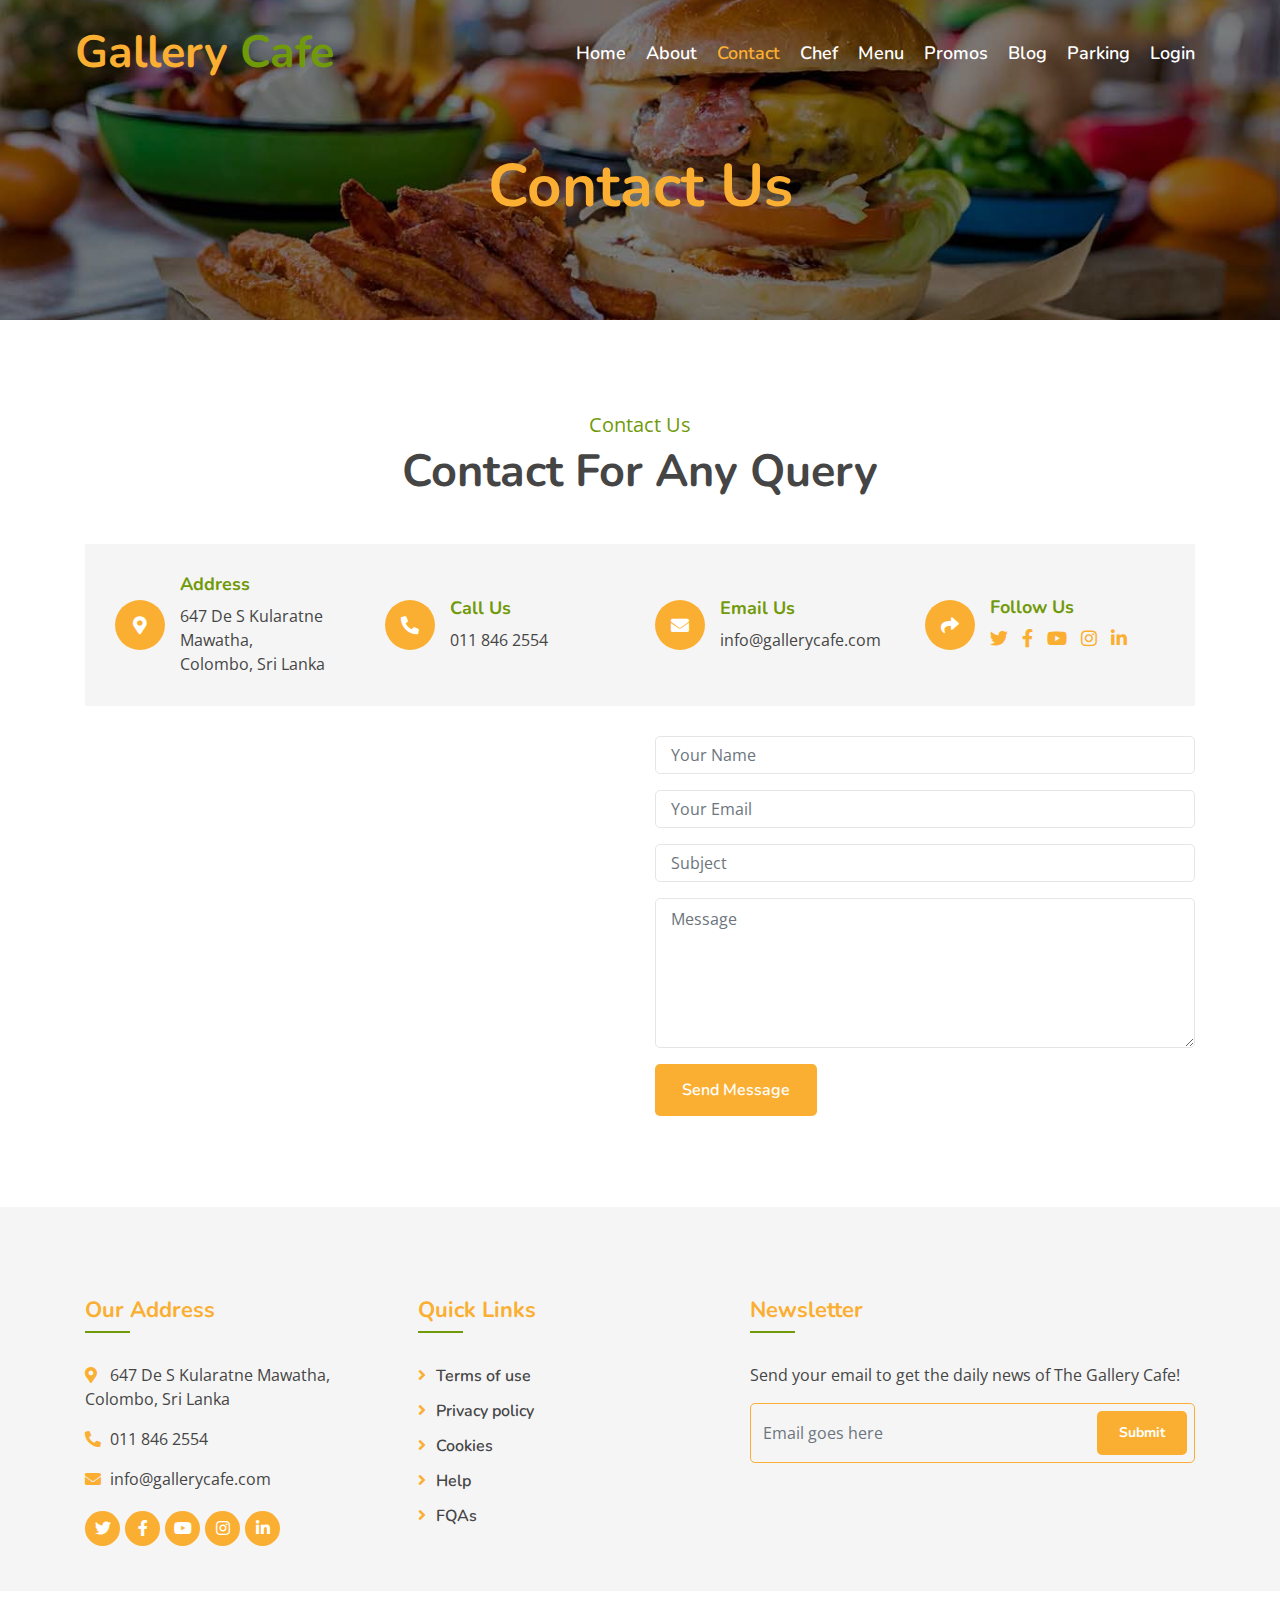
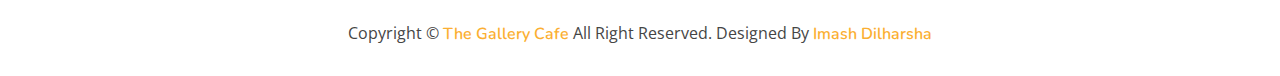
<file: contact.html>
<!DOCTYPE html>
<html lang="en">
    <head>
        <meta charset="utf-8">
        <title>The Gallery Cafe - Contact</title>
        <meta content="width=device-width, initial-scale=1.0" name="viewport">
        <meta content="Gallery Cafe" name="keywords">
        <meta content="Gallery Cafe" name="description">

        <!-- Favicon -->
        <link href="img/favicon.ico" rel="icon">

        <!-- Google Font -->
        <link href="https://fonts.googleapis.com/css?family=Open+Sans:300,400|Nunito:600,700" rel="stylesheet"> 
        
        <!-- CSS Libraries -->
        <link href="https://stackpath.bootstrapcdn.com/bootstrap/4.4.1/css/bootstrap.min.css" rel="stylesheet">
        <link href="https://cdnjs.cloudflare.com/ajax/libs/font-awesome/5.10.0/css/all.min.css" rel="stylesheet">
        <link href="lib/animate/animate.min.css" rel="stylesheet">
        <link href="lib/owlcarousel/assets/owl.carousel.min.css" rel="stylesheet">
        <link href="lib/flaticon/font/flaticon.css" rel="stylesheet">
        <link href="lib/tempusdominus/css/tempusdominus-bootstrap-4.min.css" rel="stylesheet" />

        <!-- Stylesheet -->
        <link href="css/style.css" rel="stylesheet">
    </head>

    <body>
        <!-- Nav Bar Start -->
        <div class="navbar navbar-expand-lg bg-light navbar-light">
            <div class="container-fluid">
                <a href="index.html" class="navbar-brand">Gallery <span>Cafe</span></a>
                <button type="button" class="navbar-toggler" data-toggle="collapse" data-target="#navbarCollapse">
                    <span class="navbar-toggler-icon"></span>
                </button>

                <div class="collapse navbar-collapse justify-content-between" id="navbarCollapse">
                    <div class="navbar-nav ml-auto">
                        <a href="index.html" class="nav-item nav-link">Home</a>
                        <a href="about.html" class="nav-item nav-link">About</a>
                        <a href="contact.html" class="nav-item nav-link active">Contact</a>
                        <a href="team.html" class="nav-item nav-link">Chef</a>
                        <a href="menu.html" class="nav-item nav-link">Menu</a>
                        <a href="promos.html" class="nav-item nav-link">Promos</a>
                        <a href="blog.html" class="nav-item nav-link">Blog</a>
                        <a href="parking.html" class="nav-item nav-link">Parking</a>
                         
                        <a href="loginform.html" class="nav-item nav-link">Login</a>
                    </div>
                </div>
            </div>
        </div>
        <!-- Nav Bar End -->
        
        
        <!-- Page Header Start -->
        <div class="page-header">
            <div class="container">
                <div class="row">
                    <div class="col-12">
                        <h2>Contact Us</h2>
                    </div>
                    
                </div>
            </div>
        </div>
        <!-- Page Header End -->
        
        
        <!-- Contact Start -->
        <div class="contact">
            <div class="container">
                <div class="section-header text-center">
                    <p>Contact Us</p>
                    <h2>Contact For Any Query</h2>
                </div>
                <div class="row align-items-center contact-information">
                    <div class="col-md-6 col-lg-3">
                        <div class="contact-info">
                            <div class="contact-icon">
                                <i class="fa fa-map-marker-alt"></i>
                            </div>
                            <div class="contact-text">
                                <h3>Address</h3>
                                <p>647 De S Kularatne Mawatha,<br> Colombo, Sri Lanka</p>
                            </div>
                        </div>
                    </div>
                    <div class="col-md-6 col-lg-3">
                        <div class="contact-info">
                            <div class="contact-icon">
                                <i class="fa fa-phone-alt"></i>
                            </div>
                            <div class="contact-text">
                                <h3>Call Us</h3>
                                <p>011 846 2554</p>
                            </div>
                        </div>
                    </div>
                    <div class="col-md-6 col-lg-3">
                        <div class="contact-info">
                            <div class="contact-icon">
                                <i class="fa fa-envelope"></i>
                            </div>
                            <div class="contact-text">
                                <h3>Email Us</h3>
                                <p>info@gallerycafe.com</p>
                            </div>
                        </div>
                    </div>
                    <div class="col-md-6 col-lg-3">
                        <div class="contact-info">
                            <div class="contact-icon">
                                <i class="fa fa-share"></i>
                            </div>
                            <div class="contact-text">
                                <h3>Follow Us</h3>
                                <div class="contact-social">
                                    <a href=""><i class="fab fa-twitter"></i></a>
                                    <a href=""><i class="fab fa-facebook-f"></i></a>
                                    <a href=""><i class="fab fa-youtube"></i></a>
                                    <a href=""><i class="fab fa-instagram"></i></a>
                                    <a href=""><i class="fab fa-linkedin-in"></i></a>
                                </div>
                            </div>
                        </div>
                    </div>
                </div>
                <div class="row contact-form">
                    <div class="col-md-6">
                        <iframe src="https://www.google.com/maps/embed?pb=!1m18!1m12!1m3!1d63372.5886600137!2d79.80025644863278!3d6.916075400000021!2m3!1f0!2f0!3f0!3m2!1i1024!2i768!4f13.1!3m3!1m2!1s0x3ae2590c1e63a2b7%3A0x3a9ea8933283c010!2sCaf%C3%A9%20Konditorei!5e0!3m2!1sen!2slk!4v1721227925103!5m2!1sen!2slk" frameborder="0" style="border:0;" allowfullscreen="" aria-hidden="false" tabindex="0"></iframe>
                    </div>
                    <div class="col-md-6">
                        <div id="success"></div>
                        <form name="sentMessage" id="contactForm" novalidate="novalidate">
                            <div class="control-group">
                                <input type="text" class="form-control" id="name" placeholder="Your Name" required="required" data-validation-required-message="Please enter your name" />
                                <p class="help-block text-danger"></p>
                            </div>
                            <div class="control-group">
                                <input type="email" class="form-control" id="email" placeholder="Your Email" required="required" data-validation-required-message="Please enter your email" />
                                <p class="help-block text-danger"></p>
                            </div>
                            <div class="control-group">
                                <input type="text" class="form-control" id="subject" placeholder="Subject" required="required" data-validation-required-message="Please enter a subject" />
                                <p class="help-block text-danger"></p>
                            </div>
                            <div class="control-group">
                                <textarea class="form-control" id="message" placeholder="Message" required="required" data-validation-required-message="Please enter your message"></textarea>
                                <p class="help-block text-danger"></p>
                            </div>
                            <div>
                                <button class="btn custom-btn" type="submit" id="sendMessageButton">Send Message</button>
                            </div>
                        </form>
                    </div>
                </div>
            </div>
        </div>
        <!-- Contact End -->


        <!-- Footer Start -->
        <div class="footer">
            <div class="container">
                <div class="row">
                    <div class="col-lg-7">
                        <div class="row">
                            <div class="col-md-6">
                                <div class="footer-contact">
                                    <h2>Our Address</h2>
                                    <p><i class="fa fa-map-marker-alt"></i>647 De S Kularatne Mawatha, Colombo, Sri Lanka</p>
                                    <p><i class="fa fa-phone-alt"></i>011 846 2554</p>
                                    <p><i class="fa fa-envelope"></i>info@gallerycafe.com</p>
                                    <div class="footer-social">
                                        <a href=""><i class="fab fa-twitter"></i></a>
                                        <a href=""><i class="fab fa-facebook-f"></i></a>
                                        <a href=""><i class="fab fa-youtube"></i></a>
                                        <a href=""><i class="fab fa-instagram"></i></a>
                                        <a href=""><i class="fab fa-linkedin-in"></i></a>
                                    </div>
                                </div>
                            </div>
                            <div class="col-md-6">
                                <div class="footer-link">
                                    <h2>Quick Links</h2>
                                    <a href="">Terms of use</a>
                                    <a href="">Privacy policy</a>
                                    <a href="">Cookies</a>
                                    <a href="">Help</a>
                                    <a href="">FQAs</a>
                                </div>
                            </div>
                        </div>
                    </div>
                    <div class="col-lg-5">
                        <div class="footer-newsletter">
                            <h2>Newsletter</h2>
                            <p>
                                Send your email to get the daily news of The Gallery Cafe!
                            </p>
                            <div class="form">
                                <input class="form-control" placeholder="Email goes here">
                                <button class="btn custom-btn">Submit</button>
                            </div>
                        </div>
                    </div>
                </div>
            </div>
            <div class="copyright">
                <div class="container">
                    <p>Copyright &copy; <a href="#">The Gallery Cafe</a> All Right Reserved.</p>
                    <p>Designed By <a href="">Imash Dilharsha</a></p>
                </div>
            </div>
        </div>
        <!-- Footer End -->

        <a href="#" class="back-to-top"><i class="fa fa-chevron-up"></i></a>

        <!-- JavaScript Libraries -->
        <script src="https://code.jquery.com/jquery-3.4.1.min.js"></script>
        <script src="https://stackpath.bootstrapcdn.com/bootstrap/4.4.1/js/bootstrap.bundle.min.js"></script>
        <script src="lib/easing/easing.min.js"></script>
        <script src="lib/owlcarousel/owl.carousel.min.js"></script>
        <script src="lib/tempusdominus/js/moment.min.js"></script>
        <script src="lib/tempusdominus/js/moment-timezone.min.js"></script>
        <script src="lib/tempusdominus/js/tempusdominus-bootstrap-4.min.js"></script>
        
        <!-- Contact Javascript File -->
        <script src="mail/jqBootstrapValidation.min.js"></script>
        <script src="mail/contact.js"></script>

        <!-- Template Javascript -->
        <script src="js/main.js"></script>
    </body>
</html>
</file>
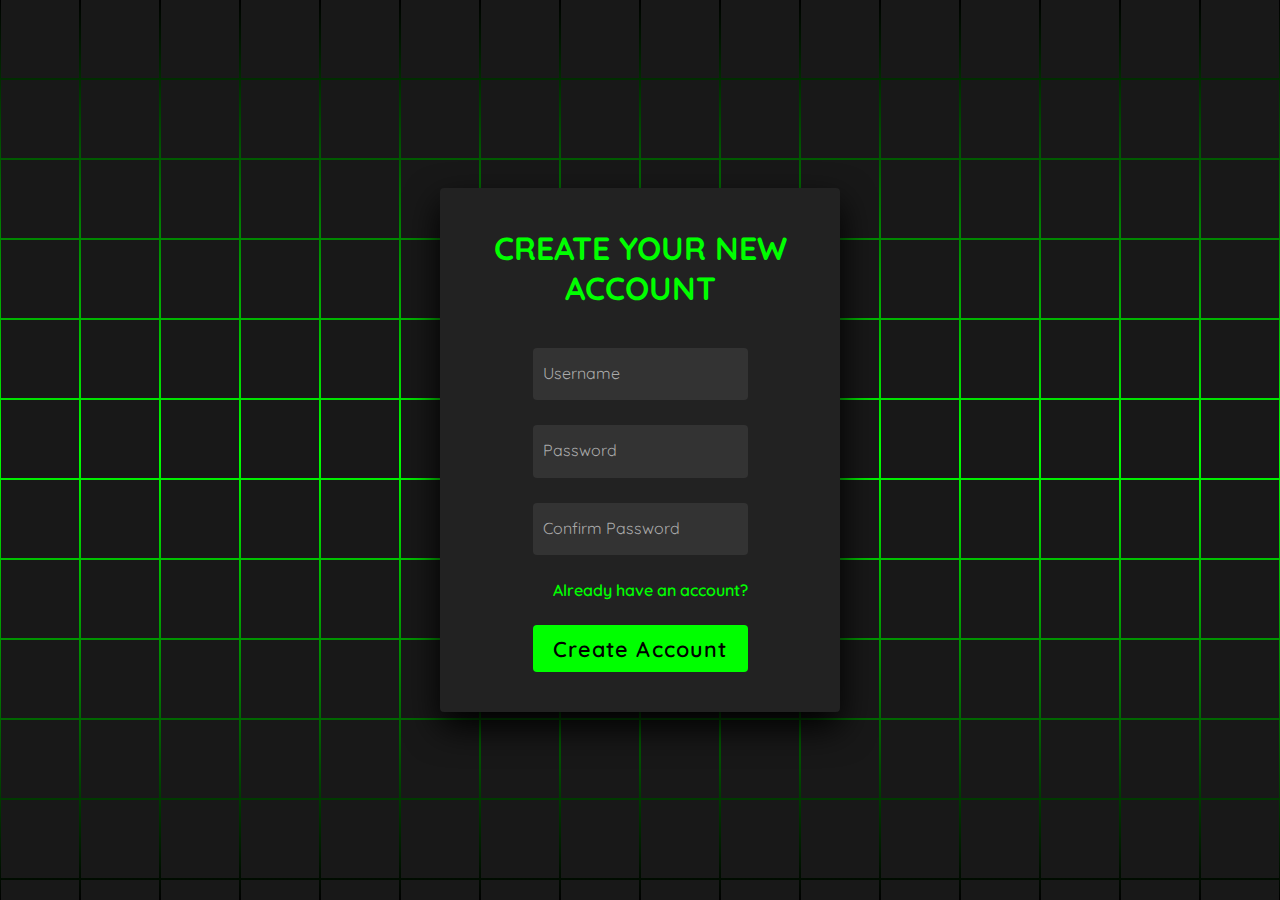
<file: createaccount.html>
<!doctype html>

<html lang="en"> 

 <head> 

  <meta charset="UTF-8"> 

  <title>Admin - The Gallery Cafe</title> 

  <link rel="stylesheet" href="css/loginstyle.css"> 

 </head> 

 <body> <!-- partial:index.partial.html --> 

  <section> <span></span> <span></span> <span></span> <span></span> <span></span> <span></span> <span></span> <span></span> <span></span> <span></span> <span></span> <span></span> <span></span> <span></span> <span></span> <span></span> <span></span> <span></span> <span></span> <span></span> <span></span> <span></span> <span></span> <span></span> <span></span> <span></span> <span></span> <span></span> <span></span> <span></span> <span></span> <span></span> <span></span> <span></span> <span></span> <span></span> <span></span> <span></span> <span></span> <span></span> <span></span> <span></span> <span></span> <span></span> <span></span> <span></span> <span></span> <span></span> <span></span> <span></span> <span></span> <span></span> <span></span> <span></span> <span></span> <span></span> <span></span> <span></span> <span></span> <span></span> <span></span> <span></span> <span></span> <span></span> <span></span> <span></span> <span></span> <span></span> <span></span> <span></span> <span></span> <span></span> <span></span> <span></span> <span></span> <span></span> <span></span> <span></span> <span></span> <span></span> <span></span> <span></span> <span></span> <span></span> <span></span> <span></span> <span></span> <span></span> <span></span> <span></span> <span></span> <span></span> <span></span> <span></span> <span></span> <span></span> <span></span> <span></span> <span></span> <span></span> <span></span> <span></span> <span></span> <span></span> <span></span> <span></span> <span></span> <span></span> <span></span> <span></span> <span></span> <span></span> <span></span> <span></span> <span></span> <span></span> <span></span> <span></span> <span></span> <span></span> <span></span> <span></span> <span></span> <span></span> <span></span> <span></span> <span></span> <span></span> <span></span> <span></span> <span></span> <span></span> <span></span> <span></span> <span></span> <span></span> <span></span> <span></span> <span></span> <span></span> <span></span> <span></span> <span></span> <span></span> <span></span> <span></span> <span></span> <span></span> <span></span> <span></span> <span></span> <span></span> <span></span> <span></span> <span></span> <span></span> <span></span> <span></span> <span></span> <span></span> <span></span> <span></span> <span></span> <span></span> <span></span> <span></span> <span></span> <span></span> <span></span> <span></span> <span></span> <span></span> <span></span> <span></span> <span></span> <span></span> <span></span> <span></span> <span></span> <span></span> <span></span> <span></span> <span></span> <span></span> <span></span> <span></span> <span></span> <span></span> <span></span> <span></span> <span></span> <span></span> <span></span> <span></span> <span></span> <span></span> <span></span> <span></span> <span></span> <span></span> <span></span> <span></span> <span></span> <span></span> <span></span> <span></span> <span></span> <span></span> <span></span> <span></span> <span></span> <span></span> <span></span> <span></span> <span></span> <span></span> <span></span> <span></span> <span></span> <span></span> <span></span> <span></span> <span></span> <span></span> <span></span> <span></span> <span></span> <span></span> <span></span> <span></span> <span></span> <span></span> <span></span> <span></span> <span></span> <span></span> <span></span> <span></span> <span></span> <span></span> <span></span> <span></span> <span></span> <span></span> <span></span> <span></span> <span></span> <span></span> <span></span> <span></span> <span></span> <span></span> <span></span> <span></span> <span></span> <span></span> <span></span> <span></span> <span></span> <span></span> 

   <div class="signin"> 

    <div class="content"> 
        <center>
     <h2>Create your new account</h2> 
    </center>

     <form action="createacc.php" method="post">
     <div class="form"> 

      <div class="inputBox"> 

       <input type="text" id="username" name="username" required> <i>Username</i> 

      </div> 

      <div class="inputBox"> 

       <input type="password" id="password" name="password" required> <i>Password</i> 

      </div> 

      <div class="inputBox"> 

        <input type="password" id="confirm_password" name="confirm_password" required> <i>Confirm Password</i> 
 
       </div>

      <div class="links"> <a href="#"></a> <a href="loginform.html">Already have an account?</a> 

      </div>

      <div class="inputBox"> 

       <input type="submit" value="Create Account"> 

      </div> 

     </div> 
     
     </form>

    </div> 

   </div> 

  </section> <!-- partial --> 

 </body>

</html>
</file>
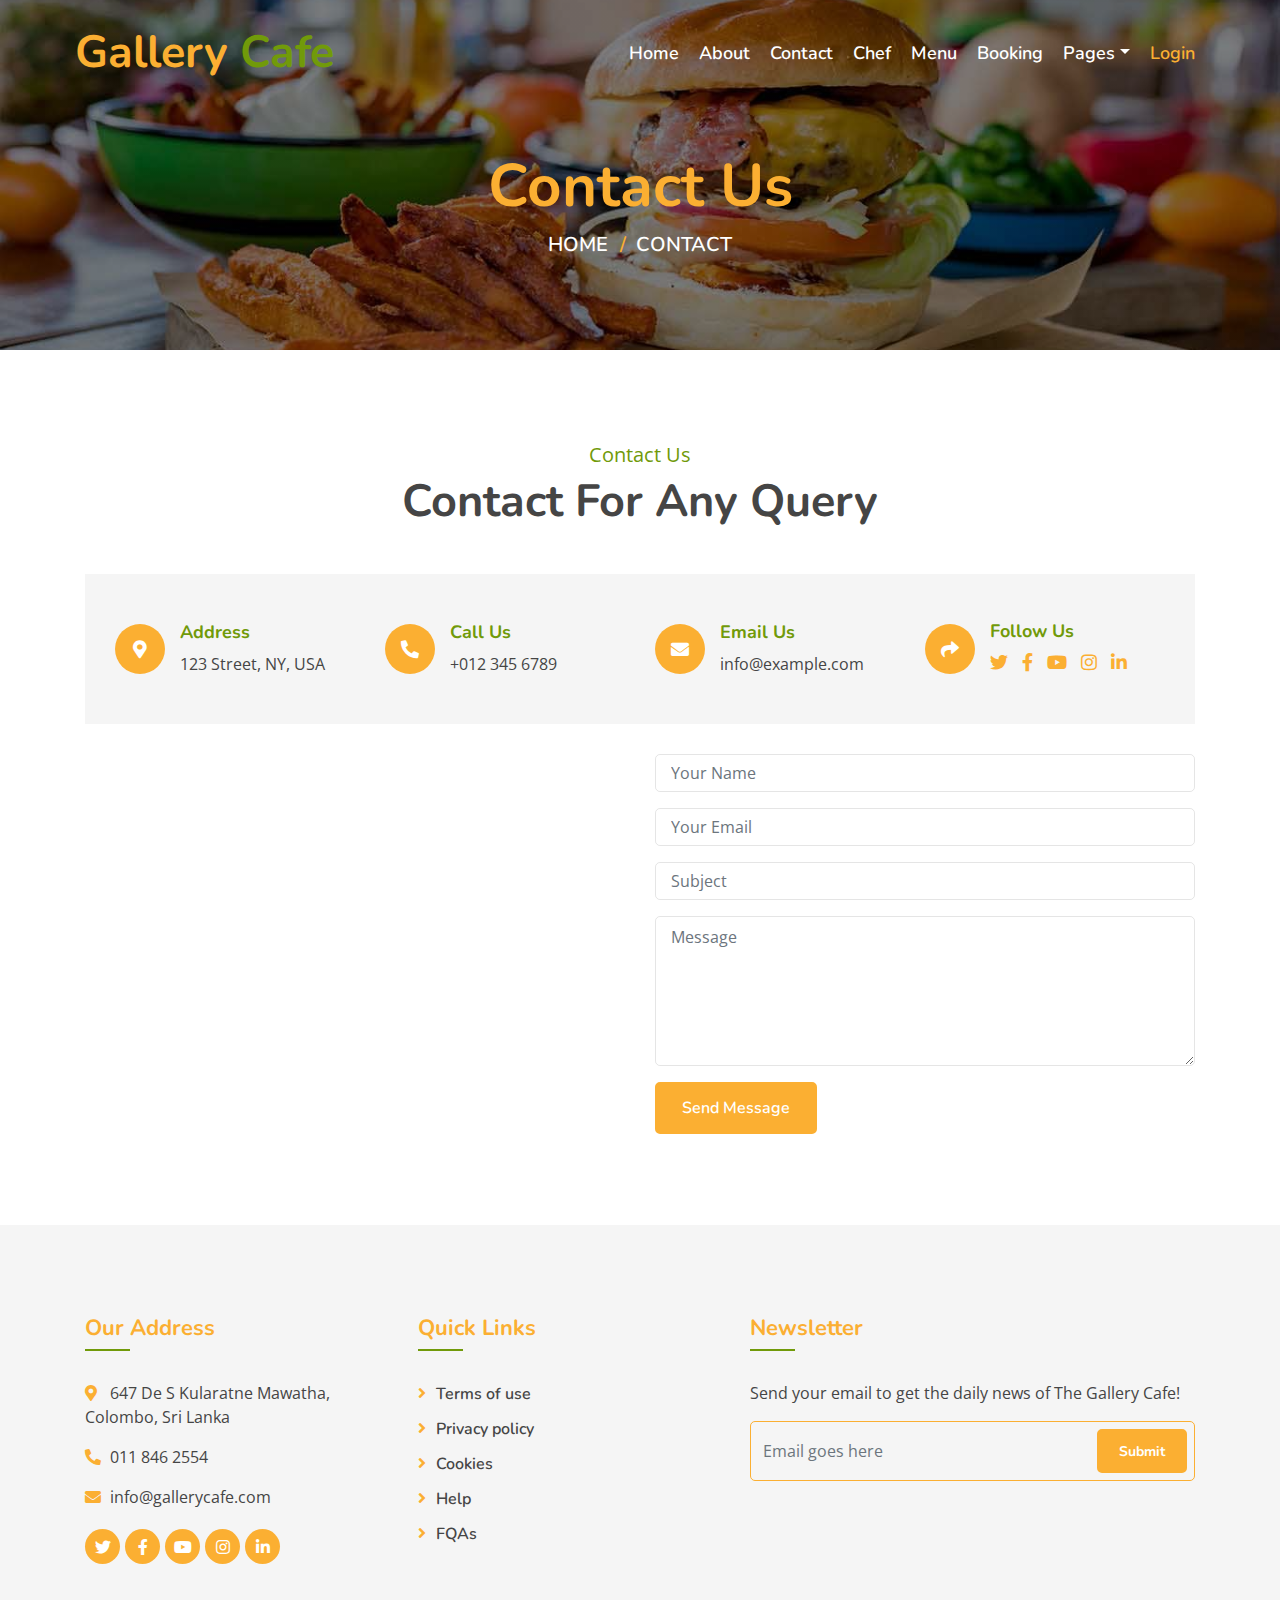
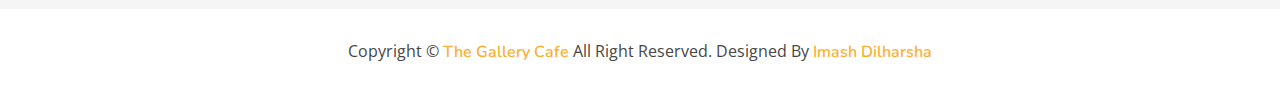
<file: login.html>
<!DOCTYPE html>
<html lang="en">
    <head>
        <meta charset="utf-8">
        <title>The Gallery Cafe</title>
        <meta content="width=device-width, initial-scale=1.0" name="viewport">
        <meta content="Gallery Cafe" name="keywords">
        <meta content="Gallery Cafe" name="description">

        <!-- Favicon -->
        <link href="img/favicon.ico" rel="icon">

        <!-- Google Font -->
        <link href="https://fonts.googleapis.com/css?family=Open+Sans:300,400|Nunito:600,700" rel="stylesheet"> 
        
        <!-- CSS Libraries -->
        <link href="https://stackpath.bootstrapcdn.com/bootstrap/4.4.1/css/bootstrap.min.css" rel="stylesheet">
        <link href="https://cdnjs.cloudflare.com/ajax/libs/font-awesome/5.10.0/css/all.min.css" rel="stylesheet">
        <link href="lib/animate/animate.min.css" rel="stylesheet">
        <link href="lib/owlcarousel/assets/owl.carousel.min.css" rel="stylesheet">
        <link href="lib/flaticon/font/flaticon.css" rel="stylesheet">
        <link href="lib/tempusdominus/css/tempusdominus-bootstrap-4.min.css" rel="stylesheet" />

        <!-- Stylesheet -->
        <link href="css/style.css" rel="stylesheet">
    </head>

    <body>
        <!-- Nav Bar Start -->
        <div class="navbar navbar-expand-lg bg-light navbar-light">
            <div class="container-fluid">
                <a href="index.html" class="navbar-brand">Gallery <span>Cafe</span></a>
                <button type="button" class="navbar-toggler" data-toggle="collapse" data-target="#navbarCollapse">
                    <span class="navbar-toggler-icon"></span>
                </button>

                <div class="collapse navbar-collapse justify-content-between" id="navbarCollapse">
                    <div class="navbar-nav ml-auto">
                        <a href="index.html" class="nav-item nav-link">Home</a>
                        <a href="about.html" class="nav-item nav-link">About</a>
                        <a href="contact.html" class="nav-item nav-link">Contact</a>
                        <a href="team.html" class="nav-item nav-link">Chef</a>
                        <a href="menu.html" class="nav-item nav-link">Menu</a>
                        <a href="booking.html" class="nav-item nav-link">Booking</a>
                        <div class="nav-item dropdown">
                            <a href="#" class="nav-link dropdown-toggle" data-toggle="dropdown">Pages</a>
                            <div class="dropdown-menu">
                                <a href="blog.html" class="dropdown-item">Blog Grid</a>
                                <a href="single.html" class="dropdown-item">Blog Detail</a>
                            </div>
                        </div>
                        <a href="login.html" class="nav-item nav-link active">Login</a>
                    </div>
                </div>
            </div>
        </div>
        <!-- Nav Bar End -->
        
        
        <!-- Page Header Start -->
        <div class="page-header">
            <div class="container">
                <div class="row">
                    <div class="col-12">
                        <h2>Contact Us</h2>
                    </div>
                    <div class="col-12">
                        <a href="">Home</a>
                        <a href="">Contact</a>
                    </div>
                </div>
            </div>
        </div>
        <!-- Page Header End -->
        
        
        <!-- Contact Start -->
        <div class="contact">
            <div class="container">
                <div class="section-header text-center">
                    <p>Contact Us</p>
                    <h2>Contact For Any Query</h2>
                </div>
                <div class="row align-items-center contact-information">
                    <div class="col-md-6 col-lg-3">
                        <div class="contact-info">
                            <div class="contact-icon">
                                <i class="fa fa-map-marker-alt"></i>
                            </div>
                            <div class="contact-text">
                                <h3>Address</h3>
                                <p>123 Street, NY, USA</p>
                            </div>
                        </div>
                    </div>
                    <div class="col-md-6 col-lg-3">
                        <div class="contact-info">
                            <div class="contact-icon">
                                <i class="fa fa-phone-alt"></i>
                            </div>
                            <div class="contact-text">
                                <h3>Call Us</h3>
                                <p>+012 345 6789</p>
                            </div>
                        </div>
                    </div>
                    <div class="col-md-6 col-lg-3">
                        <div class="contact-info">
                            <div class="contact-icon">
                                <i class="fa fa-envelope"></i>
                            </div>
                            <div class="contact-text">
                                <h3>Email Us</h3>
                                <p>info@example.com</p>
                            </div>
                        </div>
                    </div>
                    <div class="col-md-6 col-lg-3">
                        <div class="contact-info">
                            <div class="contact-icon">
                                <i class="fa fa-share"></i>
                            </div>
                            <div class="contact-text">
                                <h3>Follow Us</h3>
                                <div class="contact-social">
                                    <a href=""><i class="fab fa-twitter"></i></a>
                                    <a href=""><i class="fab fa-facebook-f"></i></a>
                                    <a href=""><i class="fab fa-youtube"></i></a>
                                    <a href=""><i class="fab fa-instagram"></i></a>
                                    <a href=""><i class="fab fa-linkedin-in"></i></a>
                                </div>
                            </div>
                        </div>
                    </div>
                </div>
                <div class="row contact-form">
                    <div class="col-md-6">
                        <iframe src="https://www.google.com/maps/embed?pb=!1m18!1m12!1m3!1d3001156.4288297426!2d-78.01371936852176!3d42.72876761954724!2m3!1f0!2f0!3f0!3m2!1i1024!2i768!4f13.1!3m3!1m2!1s0x4ccc4bf0f123a5a9%3A0xddcfc6c1de189567!2sNew%20York%2C%20USA!5e0!3m2!1sen!2sbd!4v1600663868074!5m2!1sen!2sbd" frameborder="0" style="border:0;" allowfullscreen="" aria-hidden="false" tabindex="0"></iframe>
                    </div>
                    <div class="col-md-6">
                        <div id="success"></div>
                        <form name="sentMessage" id="contactForm" novalidate="novalidate">
                            <div class="control-group">
                                <input type="text" class="form-control" id="name" placeholder="Your Name" required="required" data-validation-required-message="Please enter your name" />
                                <p class="help-block text-danger"></p>
                            </div>
                            <div class="control-group">
                                <input type="email" class="form-control" id="email" placeholder="Your Email" required="required" data-validation-required-message="Please enter your email" />
                                <p class="help-block text-danger"></p>
                            </div>
                            <div class="control-group">
                                <input type="text" class="form-control" id="subject" placeholder="Subject" required="required" data-validation-required-message="Please enter a subject" />
                                <p class="help-block text-danger"></p>
                            </div>
                            <div class="control-group">
                                <textarea class="form-control" id="message" placeholder="Message" required="required" data-validation-required-message="Please enter your message"></textarea>
                                <p class="help-block text-danger"></p>
                            </div>
                            <div>
                                <button class="btn custom-btn" type="submit" id="sendMessageButton">Send Message</button>
                            </div>
                        </form>
                    </div>
                </div>
            </div>
        </div>
        <!-- Contact End -->


        <!-- Footer Start -->
        <div class="footer">
            <div class="container">
                <div class="row">
                    <div class="col-lg-7">
                        <div class="row">
                            <div class="col-md-6">
                                <div class="footer-contact">
                                    <h2>Our Address</h2>
                                    <p><i class="fa fa-map-marker-alt"></i>647 De S Kularatne Mawatha, Colombo, Sri Lanka</p>
                                    <p><i class="fa fa-phone-alt"></i>011 846 2554</p>
                                    <p><i class="fa fa-envelope"></i>info@gallerycafe.com</p>
                                    <div class="footer-social">
                                        <a href=""><i class="fab fa-twitter"></i></a>
                                        <a href=""><i class="fab fa-facebook-f"></i></a>
                                        <a href=""><i class="fab fa-youtube"></i></a>
                                        <a href=""><i class="fab fa-instagram"></i></a>
                                        <a href=""><i class="fab fa-linkedin-in"></i></a>
                                    </div>
                                </div>
                            </div>
                            <div class="col-md-6">
                                <div class="footer-link">
                                    <h2>Quick Links</h2>
                                    <a href="">Terms of use</a>
                                    <a href="">Privacy policy</a>
                                    <a href="">Cookies</a>
                                    <a href="">Help</a>
                                    <a href="">FQAs</a>
                                </div>
                            </div>
                        </div>
                    </div>
                    <div class="col-lg-5">
                        <div class="footer-newsletter">
                            <h2>Newsletter</h2>
                            <p>
                                Send your email to get the daily news of The Gallery Cafe!
                            </p>
                            <div class="form">
                                <input class="form-control" placeholder="Email goes here">
                                <button class="btn custom-btn">Submit</button>
                            </div>
                        </div>
                    </div>
                </div>
            </div>
            <div class="copyright">
                <div class="container">
                    <p>Copyright &copy; <a href="#">The Gallery Cafe</a> All Right Reserved.</p>
                    <p>Designed By <a href="">Imash Dilharsha</a></p>
                </div>
            </div>
        </div>
        <!-- Footer End -->

        <a href="#" class="back-to-top"><i class="fa fa-chevron-up"></i></a>

        <!-- JavaScript Libraries -->
        <script src="https://code.jquery.com/jquery-3.4.1.min.js"></script>
        <script src="https://stackpath.bootstrapcdn.com/bootstrap/4.4.1/js/bootstrap.bundle.min.js"></script>
        <script src="lib/easing/easing.min.js"></script>
        <script src="lib/owlcarousel/owl.carousel.min.js"></script>
        <script src="lib/tempusdominus/js/moment.min.js"></script>
        <script src="lib/tempusdominus/js/moment-timezone.min.js"></script>
        <script src="lib/tempusdominus/js/tempusdominus-bootstrap-4.min.js"></script>
        
        <!-- Contact Javascript File -->
        <script src="mail/jqBootstrapValidation.min.js"></script>
        <script src="mail/contact.js"></script>

        <!-- Template Javascript -->
        <script src="js/main.js"></script>
    </body>
</html>
</file>
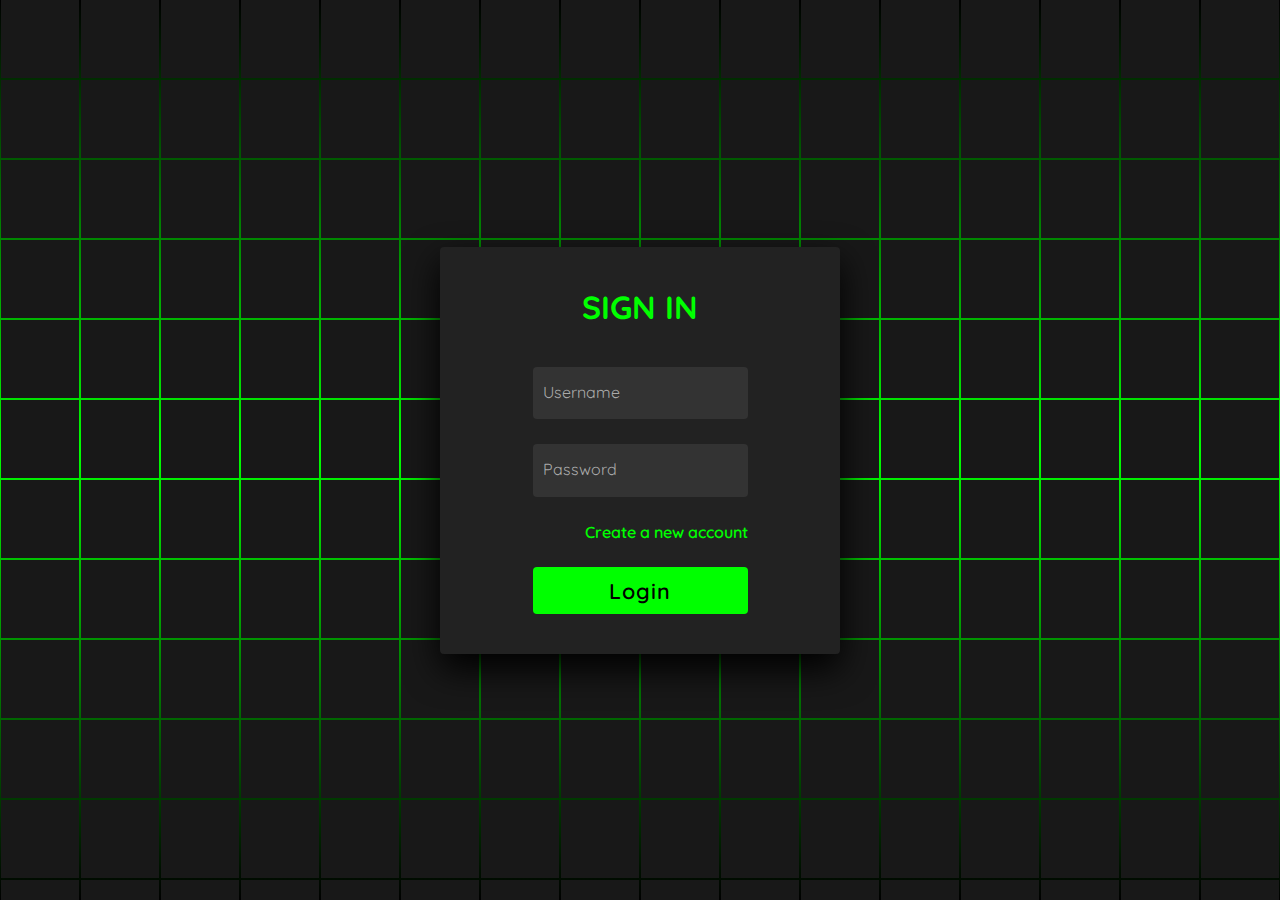
<file: loginform.html>
<!doctype html>

<html lang="en"> 

 <head> 

  <meta charset="UTF-8"> 

  <title>Login - The Gallery Cafe</title> 

  <link rel="stylesheet" href="css/loginstyle.css"> 

 </head> 

 <body> <!-- partial:index.partial.html --> 

  <section> <span></span> <span></span> <span></span> <span></span> <span></span> <span></span> <span></span> <span></span> <span></span> <span></span> <span></span> <span></span> <span></span> <span></span> <span></span> <span></span> <span></span> <span></span> <span></span> <span></span> <span></span> <span></span> <span></span> <span></span> <span></span> <span></span> <span></span> <span></span> <span></span> <span></span> <span></span> <span></span> <span></span> <span></span> <span></span> <span></span> <span></span> <span></span> <span></span> <span></span> <span></span> <span></span> <span></span> <span></span> <span></span> <span></span> <span></span> <span></span> <span></span> <span></span> <span></span> <span></span> <span></span> <span></span> <span></span> <span></span> <span></span> <span></span> <span></span> <span></span> <span></span> <span></span> <span></span> <span></span> <span></span> <span></span> <span></span> <span></span> <span></span> <span></span> <span></span> <span></span> <span></span> <span></span> <span></span> <span></span> <span></span> <span></span> <span></span> <span></span> <span></span> <span></span> <span></span> <span></span> <span></span> <span></span> <span></span> <span></span> <span></span> <span></span> <span></span> <span></span> <span></span> <span></span> <span></span> <span></span> <span></span> <span></span> <span></span> <span></span> <span></span> <span></span> <span></span> <span></span> <span></span> <span></span> <span></span> <span></span> <span></span> <span></span> <span></span> <span></span> <span></span> <span></span> <span></span> <span></span> <span></span> <span></span> <span></span> <span></span> <span></span> <span></span> <span></span> <span></span> <span></span> <span></span> <span></span> <span></span> <span></span> <span></span> <span></span> <span></span> <span></span> <span></span> <span></span> <span></span> <span></span> <span></span> <span></span> <span></span> <span></span> <span></span> <span></span> <span></span> <span></span> <span></span> <span></span> <span></span> <span></span> <span></span> <span></span> <span></span> <span></span> <span></span> <span></span> <span></span> <span></span> <span></span> <span></span> <span></span> <span></span> <span></span> <span></span> <span></span> <span></span> <span></span> <span></span> <span></span> <span></span> <span></span> <span></span> <span></span> <span></span> <span></span> <span></span> <span></span> <span></span> <span></span> <span></span> <span></span> <span></span> <span></span> <span></span> <span></span> <span></span> <span></span> <span></span> <span></span> <span></span> <span></span> <span></span> <span></span> <span></span> <span></span> <span></span> <span></span> <span></span> <span></span> <span></span> <span></span> <span></span> <span></span> <span></span> <span></span> <span></span> <span></span> <span></span> <span></span> <span></span> <span></span> <span></span> <span></span> <span></span> <span></span> <span></span> <span></span> <span></span> <span></span> <span></span> <span></span> <span></span> <span></span> <span></span> <span></span> <span></span> <span></span> <span></span> <span></span> <span></span> <span></span> <span></span> <span></span> <span></span> <span></span> <span></span> <span></span> <span></span> <span></span> <span></span> <span></span> <span></span> <span></span> <span></span> <span></span> <span></span> <span></span> <span></span> <span></span> <span></span> <span></span> <span></span> <span></span> <span></span> <span></span> <span></span> <span></span> <span></span> <span></span> <span></span> <span></span> 

   <div class="signin"> 

    <div class="content"> 

     <h2>Sign In</h2> 


     <form action="giveaccess.php" method="post">
     <div class="form"> 

      <div class="inputBox"> 

       <input type="text" id="username" name="username" required> <i>Username</i> 

      </div> 

      <div class="inputBox"> 

       <input type="password" id="password" name="password" required> <i>Password</i> 

      </div> 

      <div class="links"> <a href="#"></a> <a href="createaccount.html">Create a new account</a> 

      </div>

      <div class="inputBox"> 

       <input type="submit" value="Login"> 

      </div> 

     </div> 
     
     </form>

    </div> 

   </div> 

  </section> <!-- partial --> 

 </body>

</html>
</file>
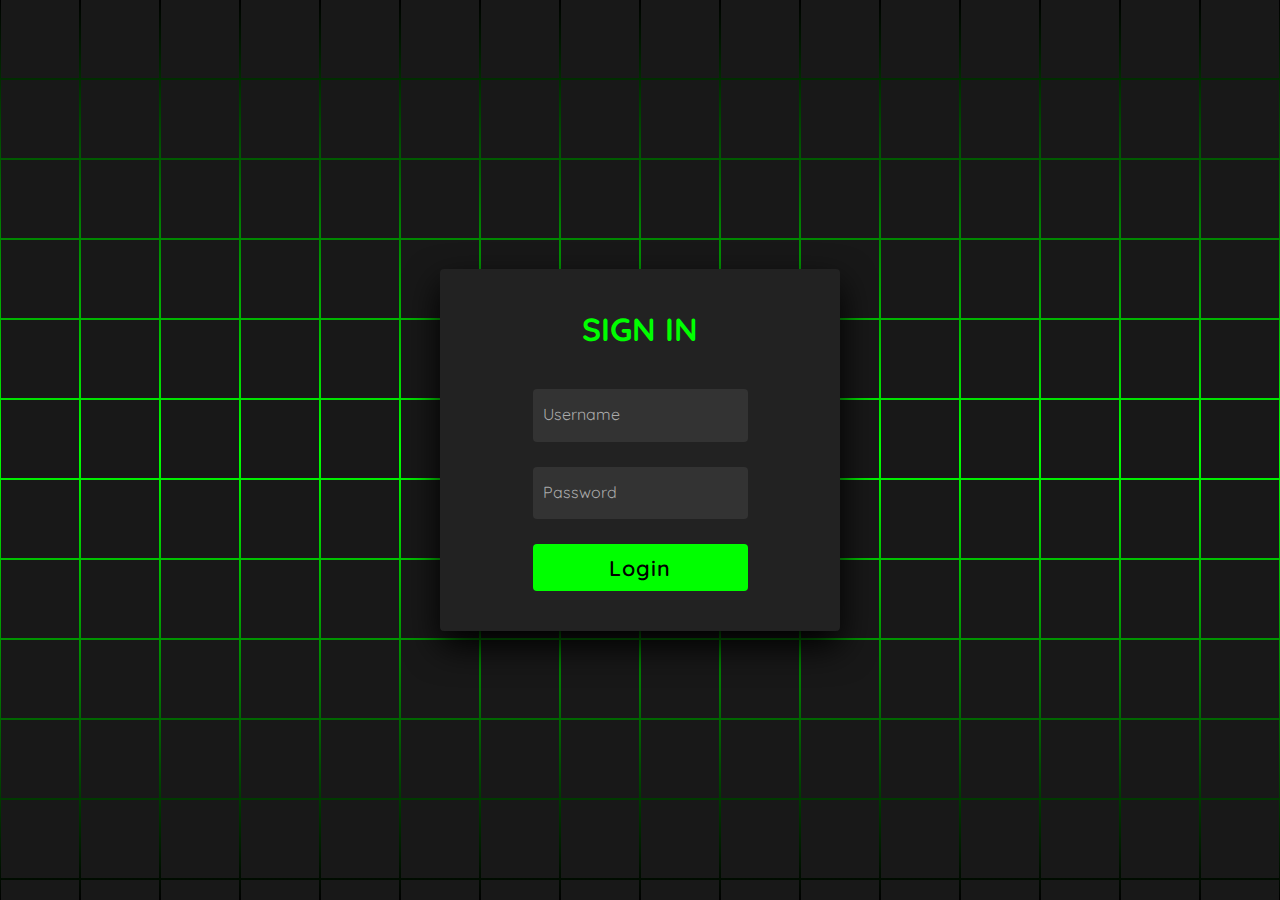
<file: loginform2.html>
<!doctype html>

<html lang="en"> 

 <head> 

  <meta charset="UTF-8"> 

  <title>Staff - The Gallery Cafe</title> 

  <link rel="stylesheet" href="css/loginstyle.css"> 

 </head> 

 <body> <!-- partial:index.partial.html --> 

  <section> <span></span> <span></span> <span></span> <span></span> <span></span> <span></span> <span></span> <span></span> <span></span> <span></span> <span></span> <span></span> <span></span> <span></span> <span></span> <span></span> <span></span> <span></span> <span></span> <span></span> <span></span> <span></span> <span></span> <span></span> <span></span> <span></span> <span></span> <span></span> <span></span> <span></span> <span></span> <span></span> <span></span> <span></span> <span></span> <span></span> <span></span> <span></span> <span></span> <span></span> <span></span> <span></span> <span></span> <span></span> <span></span> <span></span> <span></span> <span></span> <span></span> <span></span> <span></span> <span></span> <span></span> <span></span> <span></span> <span></span> <span></span> <span></span> <span></span> <span></span> <span></span> <span></span> <span></span> <span></span> <span></span> <span></span> <span></span> <span></span> <span></span> <span></span> <span></span> <span></span> <span></span> <span></span> <span></span> <span></span> <span></span> <span></span> <span></span> <span></span> <span></span> <span></span> <span></span> <span></span> <span></span> <span></span> <span></span> <span></span> <span></span> <span></span> <span></span> <span></span> <span></span> <span></span> <span></span> <span></span> <span></span> <span></span> <span></span> <span></span> <span></span> <span></span> <span></span> <span></span> <span></span> <span></span> <span></span> <span></span> <span></span> <span></span> <span></span> <span></span> <span></span> <span></span> <span></span> <span></span> <span></span> <span></span> <span></span> <span></span> <span></span> <span></span> <span></span> <span></span> <span></span> <span></span> <span></span> <span></span> <span></span> <span></span> <span></span> <span></span> <span></span> <span></span> <span></span> <span></span> <span></span> <span></span> <span></span> <span></span> <span></span> <span></span> <span></span> <span></span> <span></span> <span></span> <span></span> <span></span> <span></span> <span></span> <span></span> <span></span> <span></span> <span></span> <span></span> <span></span> <span></span> <span></span> <span></span> <span></span> <span></span> <span></span> <span></span> <span></span> <span></span> <span></span> <span></span> <span></span> <span></span> <span></span> <span></span> <span></span> <span></span> <span></span> <span></span> <span></span> <span></span> <span></span> <span></span> <span></span> <span></span> <span></span> <span></span> <span></span> <span></span> <span></span> <span></span> <span></span> <span></span> <span></span> <span></span> <span></span> <span></span> <span></span> <span></span> <span></span> <span></span> <span></span> <span></span> <span></span> <span></span> <span></span> <span></span> <span></span> <span></span> <span></span> <span></span> <span></span> <span></span> <span></span> <span></span> <span></span> <span></span> <span></span> <span></span> <span></span> <span></span> <span></span> <span></span> <span></span> <span></span> <span></span> <span></span> <span></span> <span></span> <span></span> <span></span> <span></span> <span></span> <span></span> <span></span> <span></span> <span></span> <span></span> <span></span> <span></span> <span></span> <span></span> <span></span> <span></span> <span></span> <span></span> <span></span> <span></span> <span></span> <span></span> <span></span> <span></span> <span></span> <span></span> <span></span> <span></span> <span></span> <span></span> <span></span> <span></span> <span></span> <span></span> <span></span> <span></span> 

   <div class="signin"> 

    <div class="content"> 

     <h2>Sign In</h2> 


     <form action="giveaccess2.php" method="post">
     <div class="form"> 

      <div class="inputBox"> 

       <input type="text" id="username" name="username" required> <i>Username</i> 

      </div> 

      <div class="inputBox"> 

       <input type="password" id="password" name="password" required> <i>Password</i> 

      </div> 

       

      <div class="inputBox"> 

       <input type="submit" value="Login"> 

      </div> 

     </div> 
     
     </form>

    </div> 

   </div> 

  </section> <!-- partial --> 

 </body>

</html>
</file>
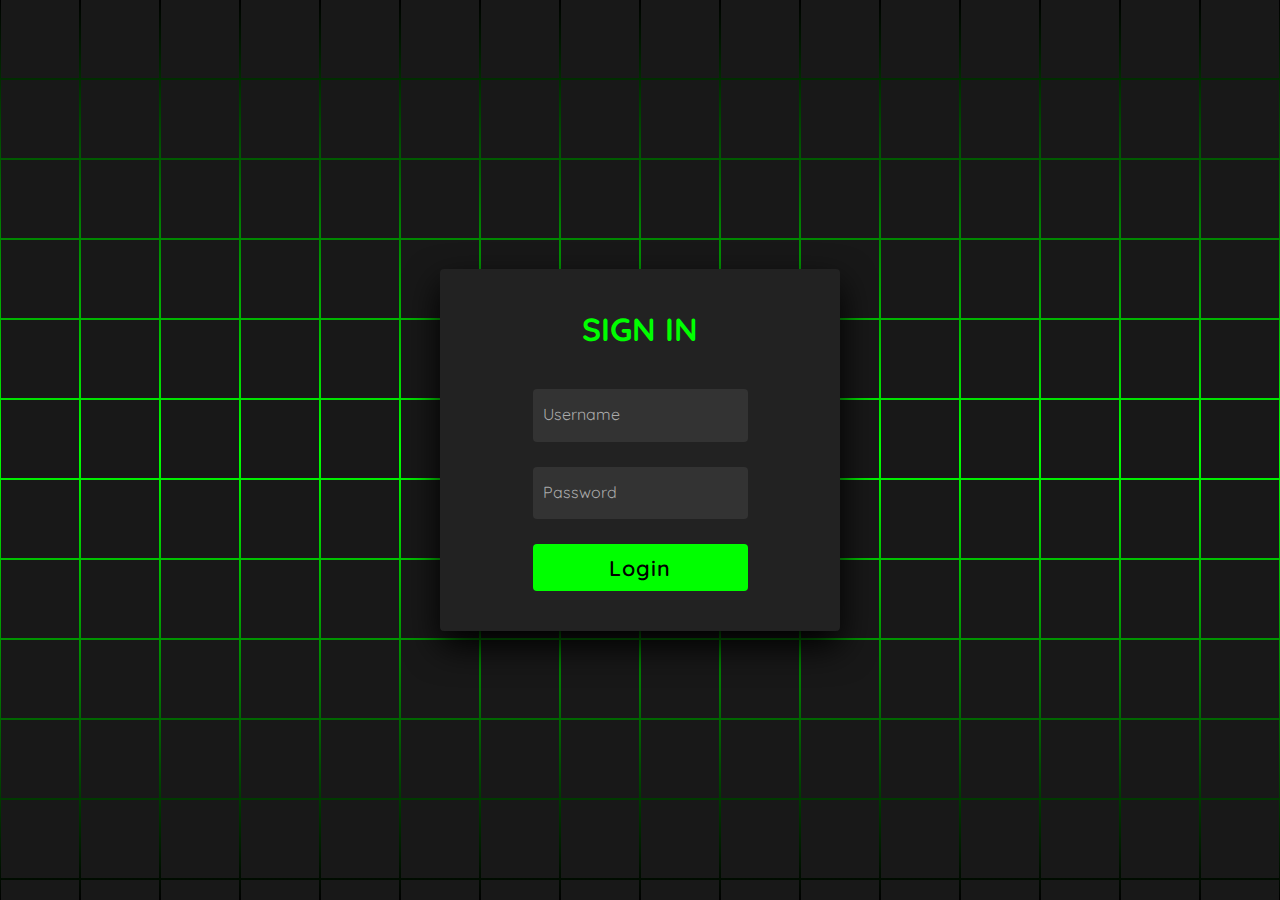
<file: loginform3.html>
<!doctype html>

<html lang="en"> 

 <head> 

  <meta charset="UTF-8"> 

  <title>Customer - The Gallery Cafe</title> 

  <link rel="stylesheet" href="css/loginstyle.css"> 

 </head> 

 <body> <!-- partial:index.partial.html --> 

  <section> <span></span> <span></span> <span></span> <span></span> <span></span> <span></span> <span></span> <span></span> <span></span> <span></span> <span></span> <span></span> <span></span> <span></span> <span></span> <span></span> <span></span> <span></span> <span></span> <span></span> <span></span> <span></span> <span></span> <span></span> <span></span> <span></span> <span></span> <span></span> <span></span> <span></span> <span></span> <span></span> <span></span> <span></span> <span></span> <span></span> <span></span> <span></span> <span></span> <span></span> <span></span> <span></span> <span></span> <span></span> <span></span> <span></span> <span></span> <span></span> <span></span> <span></span> <span></span> <span></span> <span></span> <span></span> <span></span> <span></span> <span></span> <span></span> <span></span> <span></span> <span></span> <span></span> <span></span> <span></span> <span></span> <span></span> <span></span> <span></span> <span></span> <span></span> <span></span> <span></span> <span></span> <span></span> <span></span> <span></span> <span></span> <span></span> <span></span> <span></span> <span></span> <span></span> <span></span> <span></span> <span></span> <span></span> <span></span> <span></span> <span></span> <span></span> <span></span> <span></span> <span></span> <span></span> <span></span> <span></span> <span></span> <span></span> <span></span> <span></span> <span></span> <span></span> <span></span> <span></span> <span></span> <span></span> <span></span> <span></span> <span></span> <span></span> <span></span> <span></span> <span></span> <span></span> <span></span> <span></span> <span></span> <span></span> <span></span> <span></span> <span></span> <span></span> <span></span> <span></span> <span></span> <span></span> <span></span> <span></span> <span></span> <span></span> <span></span> <span></span> <span></span> <span></span> <span></span> <span></span> <span></span> <span></span> <span></span> <span></span> <span></span> <span></span> <span></span> <span></span> <span></span> <span></span> <span></span> <span></span> <span></span> <span></span> <span></span> <span></span> <span></span> <span></span> <span></span> <span></span> <span></span> <span></span> <span></span> <span></span> <span></span> <span></span> <span></span> <span></span> <span></span> <span></span> <span></span> <span></span> <span></span> <span></span> <span></span> <span></span> <span></span> <span></span> <span></span> <span></span> <span></span> <span></span> <span></span> <span></span> <span></span> <span></span> <span></span> <span></span> <span></span> <span></span> <span></span> <span></span> <span></span> <span></span> <span></span> <span></span> <span></span> <span></span> <span></span> <span></span> <span></span> <span></span> <span></span> <span></span> <span></span> <span></span> <span></span> <span></span> <span></span> <span></span> <span></span> <span></span> <span></span> <span></span> <span></span> <span></span> <span></span> <span></span> <span></span> <span></span> <span></span> <span></span> <span></span> <span></span> <span></span> <span></span> <span></span> <span></span> <span></span> <span></span> <span></span> <span></span> <span></span> <span></span> <span></span> <span></span> <span></span> <span></span> <span></span> <span></span> <span></span> <span></span> <span></span> <span></span> <span></span> <span></span> <span></span> <span></span> <span></span> <span></span> <span></span> <span></span> <span></span> <span></span> <span></span> <span></span> <span></span> <span></span> <span></span> <span></span> <span></span> <span></span> <span></span> <span></span> 

   <div class="signin"> 

    <div class="content"> 

     <h2>Sign In</h2> 


     <form action="giveaccess3.php" method="post">
     <div class="form"> 

      <div class="inputBox"> 

       <input type="text" id="username" name="username" required> <i>Username</i> 

      </div> 

      <div class="inputBox"> 

       <input type="password" id="password" name="password" required> <i>Password</i> 

      </div> 

       

      <div class="inputBox"> 

       <input type="submit" value="Login"> 

      </div> 

     </div> 
     
     </form>

    </div> 

   </div> 

  </section> <!-- partial --> 

 </body>

</html>
</file>
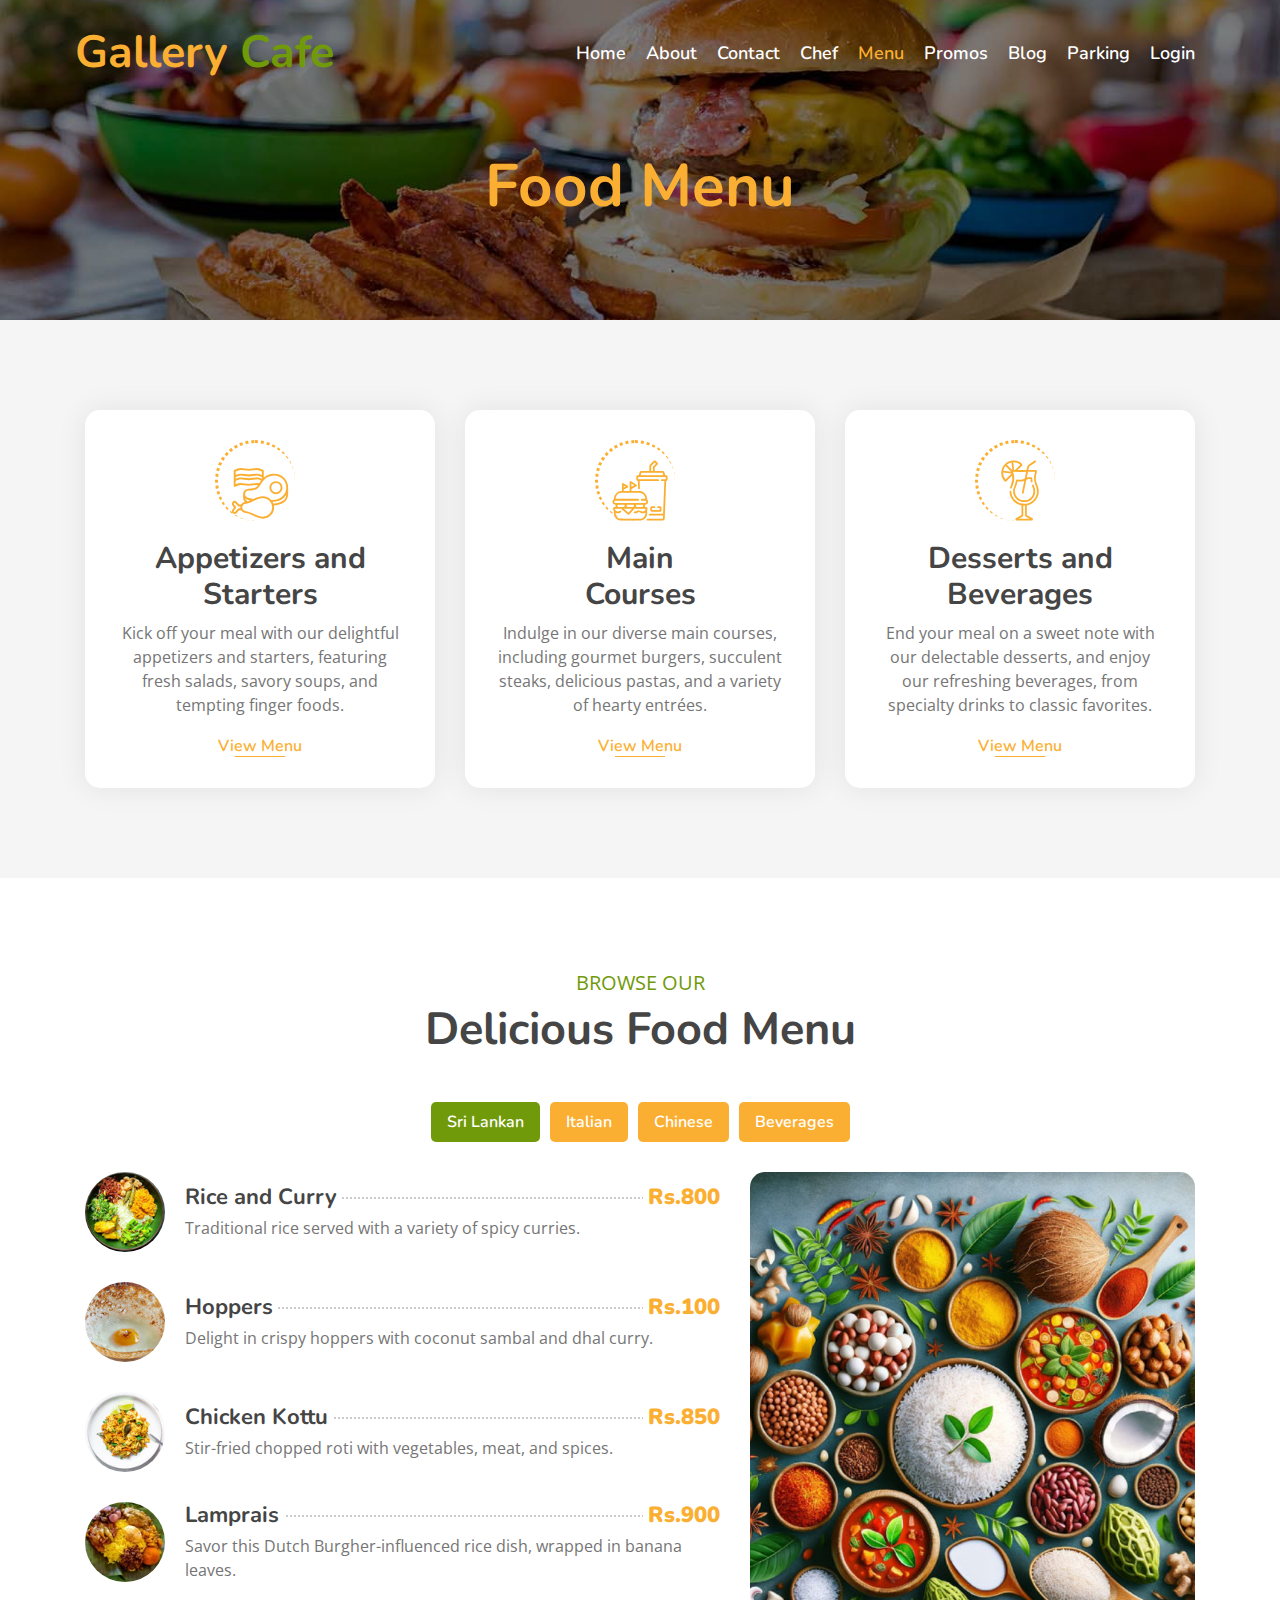
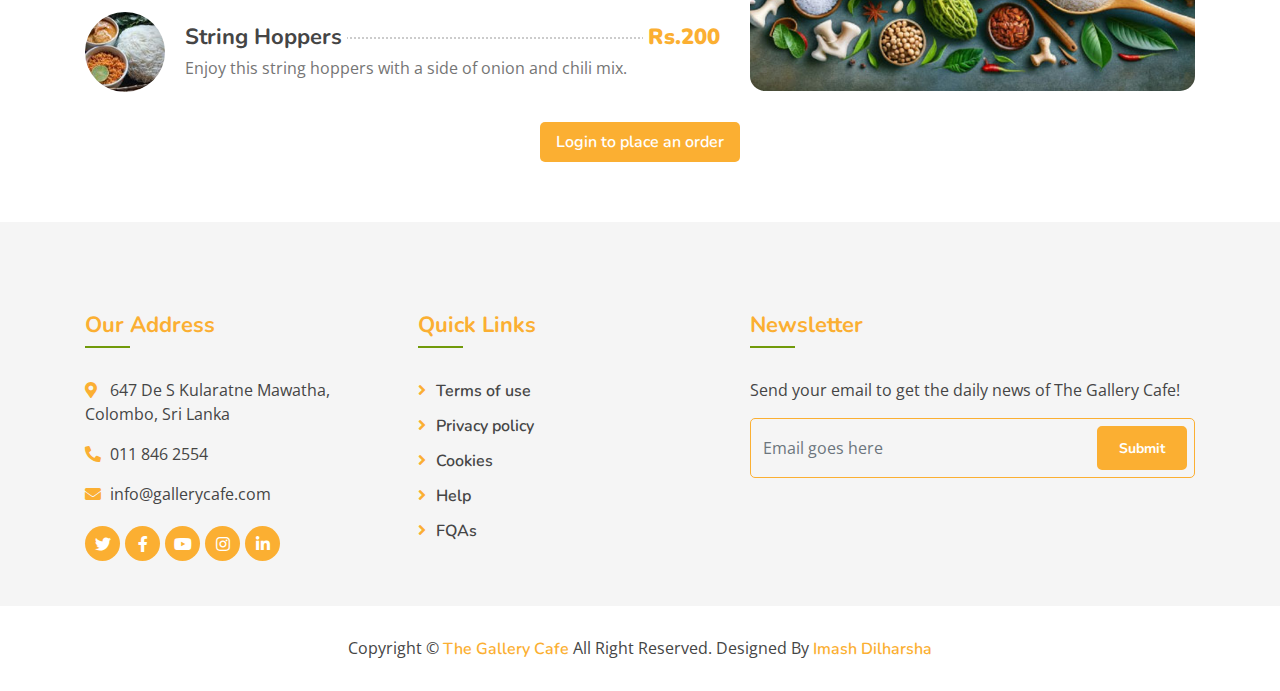
<file: menu.html>
<!DOCTYPE html>
<html lang="en">
    <head>
        <meta charset="utf-8">
        <title>The Gallery Cafe - Menu</title>
        <meta content="width=device-width, initial-scale=1.0" name="viewport">
        <meta content="Gallery Cafe" name="keywords">
        <meta content="Gallery Cafe" name="description">

        <!-- Favicon -->
        <link href="img/favicon.ico" rel="icon">

        <!-- Google Font -->
        <link href="https://fonts.googleapis.com/css?family=Open+Sans:300,400|Nunito:600,700" rel="stylesheet"> 
        
        <!-- CSS Libraries -->
        <link href="https://stackpath.bootstrapcdn.com/bootstrap/4.4.1/css/bootstrap.min.css" rel="stylesheet">
        <link href="https://cdnjs.cloudflare.com/ajax/libs/font-awesome/5.10.0/css/all.min.css" rel="stylesheet">
        <link href="lib/animate/animate.min.css" rel="stylesheet">
        <link href="lib/owlcarousel/assets/owl.carousel.min.css" rel="stylesheet">
        <link href="lib/flaticon/font/flaticon.css" rel="stylesheet">
        <link href="lib/tempusdominus/css/tempusdominus-bootstrap-4.min.css" rel="stylesheet" />

        <!-- Stylesheet -->
        <link href="css/style.css" rel="stylesheet">
    </head>

    <body>
        <!-- Nav Bar Start -->
        <div class="navbar navbar-expand-lg bg-light navbar-light">
            <div class="container-fluid">
                <a href="index.html" class="navbar-brand">Gallery <span>Cafe</span></a>
                <button type="button" class="navbar-toggler" data-toggle="collapse" data-target="#navbarCollapse">
                    <span class="navbar-toggler-icon"></span>
                </button>

                <div class="collapse navbar-collapse justify-content-between" id="navbarCollapse">
                    <div class="navbar-nav ml-auto">
                        <a href="index.html" class="nav-item nav-link">Home</a>
                        <a href="about.html" class="nav-item nav-link">About</a>
                        <a href="contact.html" class="nav-item nav-link">Contact</a>
                        <a href="team.html" class="nav-item nav-link">Chef</a>
                        <a href="menu.html" class="nav-item nav-link active">Menu</a>
                        <a href="promos.html" class="nav-item nav-link">Promos</a>
                        <a href="blog.html" class="nav-item nav-link">Blog</a>
                        <a href="parking.html" class="nav-item nav-link">Parking</a>
                         
                        <a href="loginform.html" class="nav-item nav-link">Login</a>
                    </div>
                </div>
            </div>
        </div>
        <!-- Nav Bar End -->
        
        
        <!-- Page Header Start -->
        <div class="page-header mb-0">
            <div class="container">
                <div class="row">
                    <div class="col-12">
                        <h2>Food Menu</h2>
                    </div>
                     
                </div>
            </div>
        </div>
        <!-- Page Header End -->
        
        
        <!-- Food Start -->
        <div class="food mt-0">
            <div class="container">
                <div class="row align-items-center">
                    <div class="col-md-4">
                        <div class="food-item">
                            <i class="flaticon-meat"></i>
                            <h2>Appetizers and Starters</h2>
                            <p>
                                Kick off your meal with our delightful appetizers and starters, featuring fresh salads, savory soups, and tempting finger foods. 
                            </p>
                            <a href="">View Menu</a>
                        </div>
                    </div>
                    <div class="col-md-4">
                        <div class="food-item">
                            <i class="flaticon-fast-food"></i>
                            <h2>Main <br>Courses</h2>
                            <p>
                                Indulge in our diverse main courses, including gourmet burgers, succulent steaks, delicious pastas, and a variety of hearty entrées. 
                            </p>
                            <a href="">View Menu</a>
                        </div>
                    </div>
                    <div class="col-md-4">
                        <div class="food-item">
                            <i class="flaticon-cocktail"></i>
                            <h2>Desserts and Beverages</h2>
                            <p>
                                End your meal on a sweet note with our delectable desserts, and enjoy our refreshing beverages, from specialty drinks to classic favorites. 
                            </p>
                            <a href="">View Menu</a>
                        </div>
                    </div>
                </div>
            </div>
        </div>
        <!-- Food End -->
        

        <!-- Menu Start -->
        <div class="menu">
            <div class="container">
                <div class="section-header text-center">
                    <p>BROWSE OUR</p>
                    <h2>Delicious Food Menu</h2>
                </div>
                <div class="menu-tab">
                    <ul class="nav nav-pills justify-content-center">
                        <li class="nav-item">
                            <a class="nav-link active" data-toggle="pill" href="#srilankan">Sri Lankan</a>
                        </li>
                        <li class="nav-item">
                            <a class="nav-link" data-toggle="pill" href="#italian">Italian</a>
                        </li>
                        <li class="nav-item">
                            <a class="nav-link" data-toggle="pill" href="#chinese">Chinese</a>
                        </li>
                        <li class="nav-item">
                            <a class="nav-link" data-toggle="pill" href="#beverages">Beverages</a>
                        </li>
                    </ul>
                     


                    <div class="tab-content">
                        <div id="srilankan" class="container tab-pane active">
                            <div class="row">
                                <div class="col-lg-7 col-md-12">
                                    <div class="menu-item">
                                        <div class="menu-img">
                                            <img src="img/menu-rice.png" alt="Image">
                                        </div>
                                        <div class="menu-text">
                                            <h3><span>Rice and Curry</span> <strong>Rs.800</strong></h3>
                                            <p>Traditional rice served with a variety of spicy curries.</p>
                                        </div>
                                    </div>
                                    <div class="menu-item">
                                        <div class="menu-img">
                                            <img src="img/menu-hoppers.jpg" alt="Image">
                                        </div>
                                        <div class="menu-text">
                                            <h3><span>Hoppers</span> <strong>Rs.100</strong></h3>
                                            <p>Delight in crispy hoppers with coconut sambal and dhal curry.</p>
                                        </div>
                                    </div>
                                    <div class="menu-item">
                                        <div class="menu-img">
                                            <img src="img/menu-kottu.jpg" alt="Image">
                                        </div>
                                        <div class="menu-text">
                                            <h3><span>Chicken Kottu</span> <strong>Rs.850</strong></h3>
                                            <p>Stir-fried chopped roti with vegetables, meat, and spices.</p>
                                        </div>
                                    </div>
                                    <div class="menu-item">
                                        <div class="menu-img">
                                            <img src="img/menu-lamprais.jpg" alt="Image">
                                        </div>
                                        <div class="menu-text">
                                            <h3><span>Lamprais</span> <strong>Rs.900</strong></h3>
                                            <p>Savor this Dutch Burgher-influenced rice dish, wrapped in banana leaves.</p>
                                        </div>
                                    </div>
                                    <div class="menu-item">
                                        <div class="menu-img">
                                            <img src="img/menu-stringh.jpg" alt="Image">
                                        </div>
                                        <div class="menu-text">
                                            <h3><span>String Hoppers</span> <strong>Rs.200</strong></h3>
                                            <p>Enjoy this string hoppers with a side of onion and chili mix.</p>
                                        </div>
                                    </div>
                                </div>
                                <div class="col-lg-5 d-none d-lg-block">
                                    <img src="img/menu-srilankan-img.jpg" alt="Image">
                                </div>
                            </div>
                        </div>
                        <div id="italian" class="container tab-pane fade">
                            <div class="row">
                                <div class="col-lg-7 col-md-12">
                                    <div class="menu-item">
                                        <div class="menu-img">
                                            <img src="img/menu-pizzam.jpg" alt="Image">
                                        </div>
                                        <div class="menu-text">
                                            <h3><span>Margherita Pizza</span> <strong>Rs.1800</strong></h3>
                                            <p>Classic pizza with fresh tomatoes, mozzarella, and basil.</p>
                                        </div>
                                    </div>
                                    <div class="menu-item">
                                        <div class="menu-img">
                                            <img src="img/menu-spag.jpg" alt="Image">
                                        </div>
                                        <div class="menu-text">
                                            <h3><span>Spaghetti Carbonara</span> <strong>Rs.1900</strong></h3>
                                            <p>Creamy pasta with pancetta, egg, and Parmesan cheese.</p>
                                        </div>
                                    </div>
                                    <div class="menu-item">
                                        <div class="menu-img">
                                            <img src="img/menu-lasagna.png" alt="Image">
                                        </div>
                                        <div class="menu-text">
                                            <h3><span>Lasagna</span> <strong>Rs.2000</strong></h3>
                                            <p>Layers of pasta with rich meat sauce and melted cheese.</p>
                                        </div>
                                    </div>
                                    <div class="menu-item">
                                        <div class="menu-img">
                                            <img src="img/menu-risotto.png" alt="Image">
                                        </div>
                                        <div class="menu-text">
                                            <h3><span>Risotto al Funghi</span> <strong>Rs.1400</strong></h3>
                                            <p>Creamy risotto with mushrooms and Parmesan.</p>
                                        </div>
                                    </div>
                                </div>
                                <div class="col-lg-5 d-none d-lg-block">
                                    <img src="img/menu-italian-img.jpg" alt="Image">
                                </div>
                            </div>
                        </div>
                        <div id="chinese" class="container tab-pane fade">
                            <div class="row">
                                <div class="col-lg-7 col-md-12">
                                    <div class="menu-item">
                                        <div class="menu-img">
                                            <img src="img/menu-chickens.jpg" alt="Image">
                                        </div>
                                        <div class="menu-text">
                                            <h3><span>Sweet and Sour Chicken</span> <strong>Rs.1500</strong></h3>
                                            <p>Crispy chicken in a tangy sweet and sour sauce.</p>
                                        </div>
                                    </div>
                                    <div class="menu-item">
                                        <div class="menu-img">
                                            <img src="img/menu-prawns.jpg" alt="Image">
                                        </div>
                                        <div class="menu-text">
                                            <h3><span>Kung Pao Prawns</span> <strong>Rs.1800</strong></h3>
                                            <p>Spicy stir-fried prawns with peanuts and vegetables.</p>
                                        </div>
                                    </div>
                                    <div class="menu-item">
                                        <div class="menu-img">
                                            <img src="img/menu-frice.jpg" alt="Image">
                                        </div>
                                        <div class="menu-text">
                                            <h3><span>Fried Rice</span> <strong>Rs.950</strong></h3>
                                            <p>Classic Chinese-style fried rice with vegetables and your choice of meat.</p>
                                        </div>
                                    </div>
                                    <div class="menu-item">
                                        <div class="menu-img">
                                            <img src="img/menu-spring.jpg" alt="Image">
                                        </div>
                                        <div class="menu-text">
                                            <h3><span>Spring Rolls</span> <strong>Rs.750</strong></h3><br>
                                            <p>Crispy rolls filled with vegetables and meat. </p>
                                        </div>
                                    </div>
                                    <div class="menu-item">
                                        <div class="menu-img">
                                            <img src="img/menu-dimsum.png" alt="Image">
                                        </div>
                                        <div class="menu-text">
                                            <h3><span>Dim Sum Platter</span> <strong>Rs.1400</strong></h3>
                                            <p>An assortment of steamed and fried dumplings.</p>
                                        </div>
                                    </div>
                                </div>
                                <div class="col-lg-5 d-none d-lg-block">
                                    <img src="img/menu-chinese-img.jpg" alt="Image">
                                </div>
                            </div>
                        </div>
                        <div id="beverages" class="container tab-pane fade">
                            <div class="row">
                                <div class="col-lg-7 col-md-12">
                                    <div class="menu-item">
                                        <div class="menu-img">
                                            <img src="img/menu-lime.jpg" alt="Image">
                                        </div>
                                        <div class="menu-text">
                                            <h3><span>Fresh Lime Juice</span> <strong>Rs.450</strong></h3>
                                            <p>Refreshing lime juice with a hint of mint.</p>
                                        </div>
                                    </div>
                                    <div class="menu-item">
                                        <div class="menu-img">
                                            <img src="img/menu-mango.jpg" alt="Image">
                                        </div>
                                        <div class="menu-text">
                                            <h3><span>Mango Smoothie</span> <strong>Rs.450</strong></h3><br>
                                            <p>Creamy and sweet mango blend.</p>
                                        </div>
                                    </div>
                                    <div class="menu-item">
                                        <div class="menu-img">
                                            <img src="img/menu-ceylontea.png" alt="Image">
                                        </div>
                                        <div class="menu-text">
                                            <h3><span>Ceylon Tea</span> <strong>Rs.300</strong></h3><br>
                                            <p>Classic Sri Lankan tea, hot or iced.</p>
                                        </div>
                                    </div>
                                    <div class="menu-item">
                                        <div class="menu-img">
                                            <img src="img/menu-espresso.png" alt="Image">
                                        </div>
                                        <div class="menu-text">
                                            <h3><span>Espresso</span> <strong>Rs.450</strong></h3><br>
                                            <p>Strong and bold shot of espresso.</p>
                                        </div>
                                    </div>
                                </div>
                                <div class="col-lg-5 d-none d-lg-block">
                                    <img src="img/menu-beverage-img.jpg" alt="Image">
                                </div>
                            </div>
                        </div>
                    </div>
                </div>
                <div class="menu-tab">
                    <ul class="nav nav-pills justify-content-center">
                        <li class="nav-item">
                            <a class="nav-link" href="loginform.html">Login to place an order</a>
                        </li>
                    </ul>
                </div>
            </div>
        </div>
        <!-- Menu End -->


        <!-- Footer Start -->
        <div class="footer">
            <div class="container">
                <div class="row">
                    <div class="col-lg-7">
                        <div class="row">
                            <div class="col-md-6">
                                <div class="footer-contact">
                                    <h2>Our Address</h2>
                                    <p><i class="fa fa-map-marker-alt"></i>647 De S Kularatne Mawatha, Colombo, Sri Lanka</p>
                                    <p><i class="fa fa-phone-alt"></i>011 846 2554</p>
                                    <p><i class="fa fa-envelope"></i>info@gallerycafe.com</p>
                                    <div class="footer-social">
                                        <a href=""><i class="fab fa-twitter"></i></a>
                                        <a href=""><i class="fab fa-facebook-f"></i></a>
                                        <a href=""><i class="fab fa-youtube"></i></a>
                                        <a href=""><i class="fab fa-instagram"></i></a>
                                        <a href=""><i class="fab fa-linkedin-in"></i></a>
                                    </div>
                                </div>
                            </div>
                            <div class="col-md-6">
                                <div class="footer-link">
                                    <h2>Quick Links</h2>
                                    <a href="">Terms of use</a>
                                    <a href="">Privacy policy</a>
                                    <a href="">Cookies</a>
                                    <a href="">Help</a>
                                    <a href="">FQAs</a>
                                </div>
                            </div>
                        </div>
                    </div>
                    <div class="col-lg-5">
                        <div class="footer-newsletter">
                            <h2>Newsletter</h2>
                            <p>
                                Send your email to get the daily news of The Gallery Cafe!
                            </p>
                            <div class="form">
                                <input class="form-control" placeholder="Email goes here">
                                <button class="btn custom-btn">Submit</button>
                            </div>
                        </div>
                    </div>
                </div>
            </div>
            <div class="copyright">
                <div class="container">
                    <p>Copyright &copy; <a href="#">The Gallery Cafe</a> All Right Reserved.</p>
                    <p>Designed By <a href="">Imash Dilharsha</a></p>
                </div>
            </div>
        </div>
        <!-- Footer End -->

        <a href="#" class="back-to-top"><i class="fa fa-chevron-up"></i></a>

        <!-- JavaScript Libraries -->
        <script src="https://code.jquery.com/jquery-3.4.1.min.js"></script>
        <script src="https://stackpath.bootstrapcdn.com/bootstrap/4.4.1/js/bootstrap.bundle.min.js"></script>
        <script src="lib/easing/easing.min.js"></script>
        <script src="lib/owlcarousel/owl.carousel.min.js"></script>
        <script src="lib/tempusdominus/js/moment.min.js"></script>
        <script src="lib/tempusdominus/js/moment-timezone.min.js"></script>
        <script src="lib/tempusdominus/js/tempusdominus-bootstrap-4.min.js"></script>
        
        <!-- Contact Javascript File -->
        <script src="mail/jqBootstrapValidation.min.js"></script>
        <script src="mail/contact.js"></script>

        <!-- Template Javascript -->
        <script src="js/main.js"></script>
    </body>
</html>
</file>
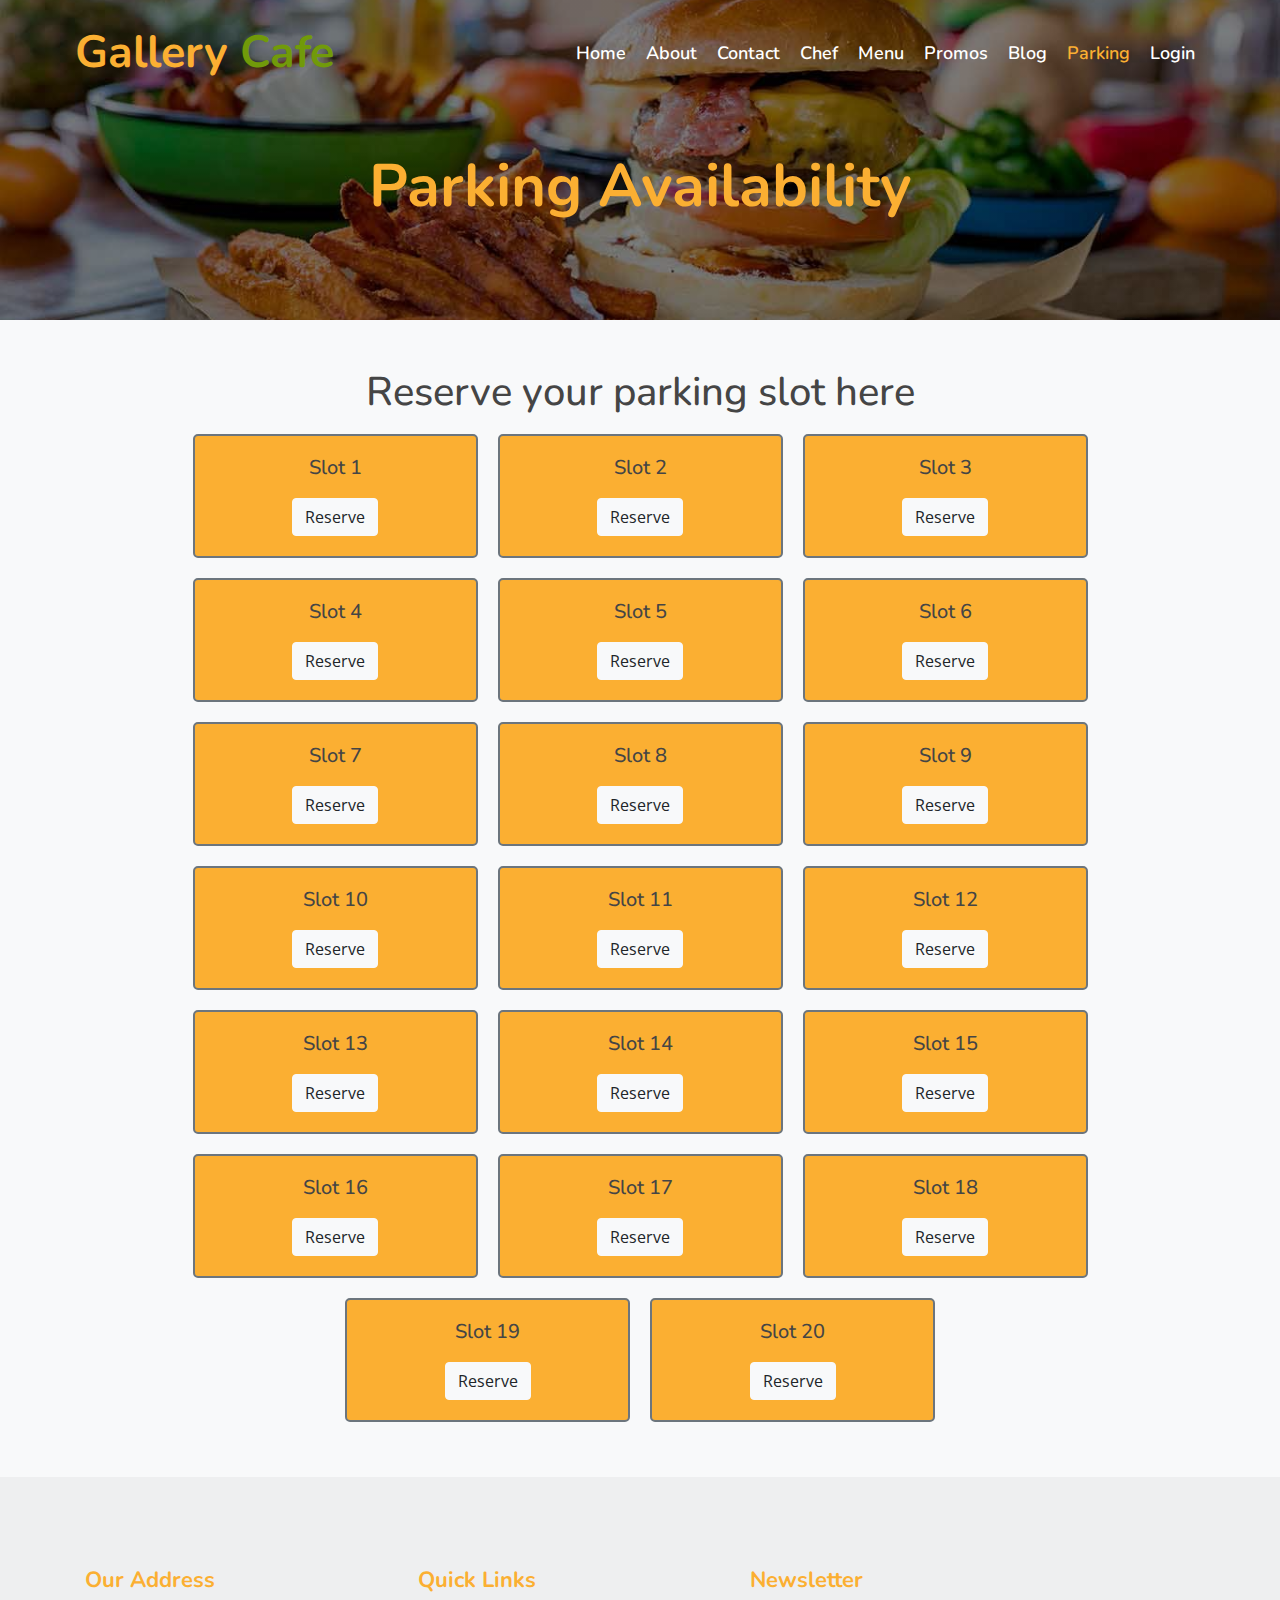
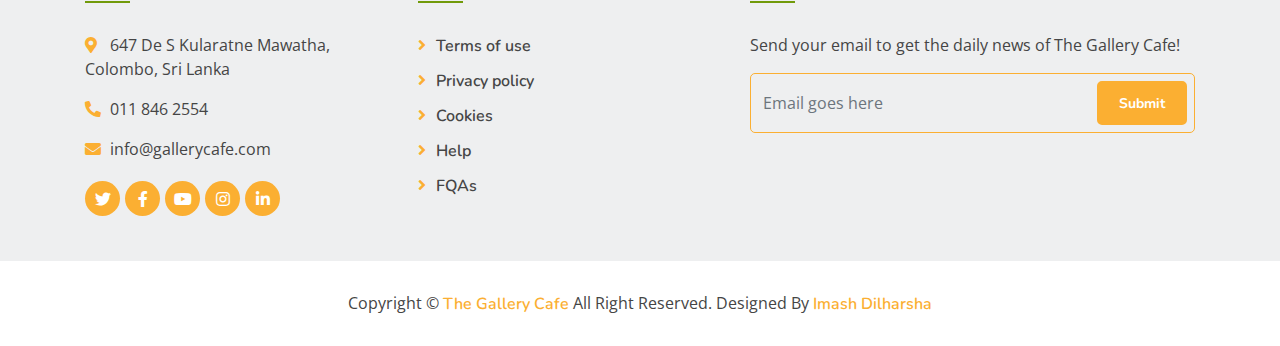
<file: parking.html>
<!DOCTYPE html>
<html lang="en">
    <head>
        <meta charset="utf-8">
        <title>The Gallery Cafe - Parking</title>
        <meta content="width=device-width, initial-scale=1.0" name="viewport">
        <meta content="Gallery Cafe" name="keywords">
        <meta content="Gallery Cafe" name="description">

        <!-- Favicon -->
        <link href="img/favicon.ico" rel="icon">

        <!-- Google Font -->
        <link href="https://fonts.googleapis.com/css?family=Open+Sans:300,400|Nunito:600,700" rel="stylesheet"> 
        
        <!-- CSS Libraries -->
        <link href="https://stackpath.bootstrapcdn.com/bootstrap/4.4.1/css/bootstrap.min.css" rel="stylesheet">
        <link href="https://cdnjs.cloudflare.com/ajax/libs/font-awesome/5.10.0/css/all.min.css" rel="stylesheet">
        <link href="lib/animate/animate.min.css" rel="stylesheet">
        <link href="lib/owlcarousel/assets/owl.carousel.min.css" rel="stylesheet">
        <link href="lib/flaticon/font/flaticon.css" rel="stylesheet">
        <link href="lib/tempusdominus/css/tempusdominus-bootstrap-4.min.css" rel="stylesheet" />


        <!-- Stylesheet -->
        <link href="css/style.css" rel="stylesheet">
        <link href="css/parking.css" rel="stylesheet">

        <script src="https://code.jquery.com/jquery-3.5.1.min.js"></script>
    </head>

    <body>
        <!-- Nav Bar Start -->
        <div class="navbar navbar-expand-lg bg-light navbar-light">
            <div class="container-fluid">
                <a href="index.html" class="navbar-brand">Gallery <span>Cafe</span></a>
                <button type="button" class="navbar-toggler" data-toggle="collapse" data-target="#navbarCollapse">
                    <span class="navbar-toggler-icon"></span>
                </button>

                <div class="collapse navbar-collapse justify-content-between" id="navbarCollapse">
                    <div class="navbar-nav ml-auto">
                        <a href="index.html" class="nav-item nav-link">Home</a>
                        <a href="about.html" class="nav-item nav-link">About</a>
                        <a href="contact.html" class="nav-item nav-link">Contact</a>
                        <a href="team.html" class="nav-item nav-link">Chef</a>
                        <a href="menu.html" class="nav-item nav-link">Menu</a>
                        <a href="promos.html" class="nav-item nav-link">Promos</a>
                        <a href="blog.html" class="nav-item nav-link">Blog</a>
                        <a href="parking.html" class="nav-item nav-link active">Parking</a>
                         
                        <a href="loginform.html" class="nav-item nav-link">Login</a>
                    </div>
                </div>
            </div>
        </div>
        <!-- Nav Bar End -->
        
        
        <!-- Page Header Start -->
        <div class="page-header">
            <div class="container">
                <div class="row">
                    <div class="col-12">
                        <h2>Parking Availability</h2>
                    </div>
                    
                </div>
            </div>
        </div>
        <!-- Page Header End -->
        
        
        <div class="container mt-5">
            <h1 class="text-center">Reserve your parking slot here</h1>
            <div class="row justify-content-center" id="parking-slots">
                <!-- Parking slots will be inserted here by JavaScript -->
            </div>
            
        </div>
        <script src="https://code.jquery.com/jquery-3.5.1.min.js"></script>
        <script src="js/parking.js"></script>
    


        <!-- Footer Start -->
        <div class="footer">
            <div class="container">
                <div class="row">
                    <div class="col-lg-7">
                        <div class="row">
                            <div class="col-md-6">
                                <div class="footer-contact">
                                    <h2>Our Address</h2>
                                    <p><i class="fa fa-map-marker-alt"></i>647 De S Kularatne Mawatha, Colombo, Sri Lanka</p>
                                    <p><i class="fa fa-phone-alt"></i>011 846 2554</p>
                                    <p><i class="fa fa-envelope"></i>info@gallerycafe.com</p>
                                    <div class="footer-social">
                                        <a href=""><i class="fab fa-twitter"></i></a>
                                        <a href=""><i class="fab fa-facebook-f"></i></a>
                                        <a href=""><i class="fab fa-youtube"></i></a>
                                        <a href=""><i class="fab fa-instagram"></i></a>
                                        <a href=""><i class="fab fa-linkedin-in"></i></a>
                                    </div>
                                </div>
                            </div>
                            <div class="col-md-6">
                                <div class="footer-link">
                                    <h2>Quick Links</h2>
                                    <a href="">Terms of use</a>
                                    <a href="">Privacy policy</a>
                                    <a href="">Cookies</a>
                                    <a href="">Help</a>
                                    <a href="">FQAs</a>
                                </div>
                            </div>
                        </div>
                    </div>
                    <div class="col-lg-5">
                        <div class="footer-newsletter">
                            <h2>Newsletter</h2>
                            <p>
                                Send your email to get the daily news of The Gallery Cafe!
                            </p>
                            <div class="form">
                                <input class="form-control" placeholder="Email goes here">
                                <button class="btn custom-btn">Submit</button>
                            </div>
                        </div>
                    </div>
                </div>
            </div>
            <div class="copyright">
                <div class="container">
                    <p>Copyright &copy; <a href="#">The Gallery Cafe</a> All Right Reserved.</p>
                    <p>Designed By <a href="">Imash Dilharsha</a></p>
                </div>
            </div>
        </div>
        <!-- Footer End -->

        <a href="#" class="back-to-top"><i class="fa fa-chevron-up"></i></a>

        <!-- JavaScript Libraries -->
        <script src="https://code.jquery.com/jquery-3.4.1.min.js"></script>
        <script src="https://stackpath.bootstrapcdn.com/bootstrap/4.4.1/js/bootstrap.bundle.min.js"></script>
        <script src="lib/easing/easing.min.js"></script>
        <script src="lib/owlcarousel/owl.carousel.min.js"></script>
        <script src="lib/tempusdominus/js/moment.min.js"></script>
        <script src="lib/tempusdominus/js/moment-timezone.min.js"></script>
        <script src="lib/tempusdominus/js/tempusdominus-bootstrap-4.min.js"></script>
        
        <!-- Contact Javascript File -->
        <script src="mail/jqBootstrapValidation.min.js"></script>
        <script src="mail/contact.js"></script>

        <!-- Template Javascript -->
        <script src="js/main.js"></script>
    </body>
</html>
</file>
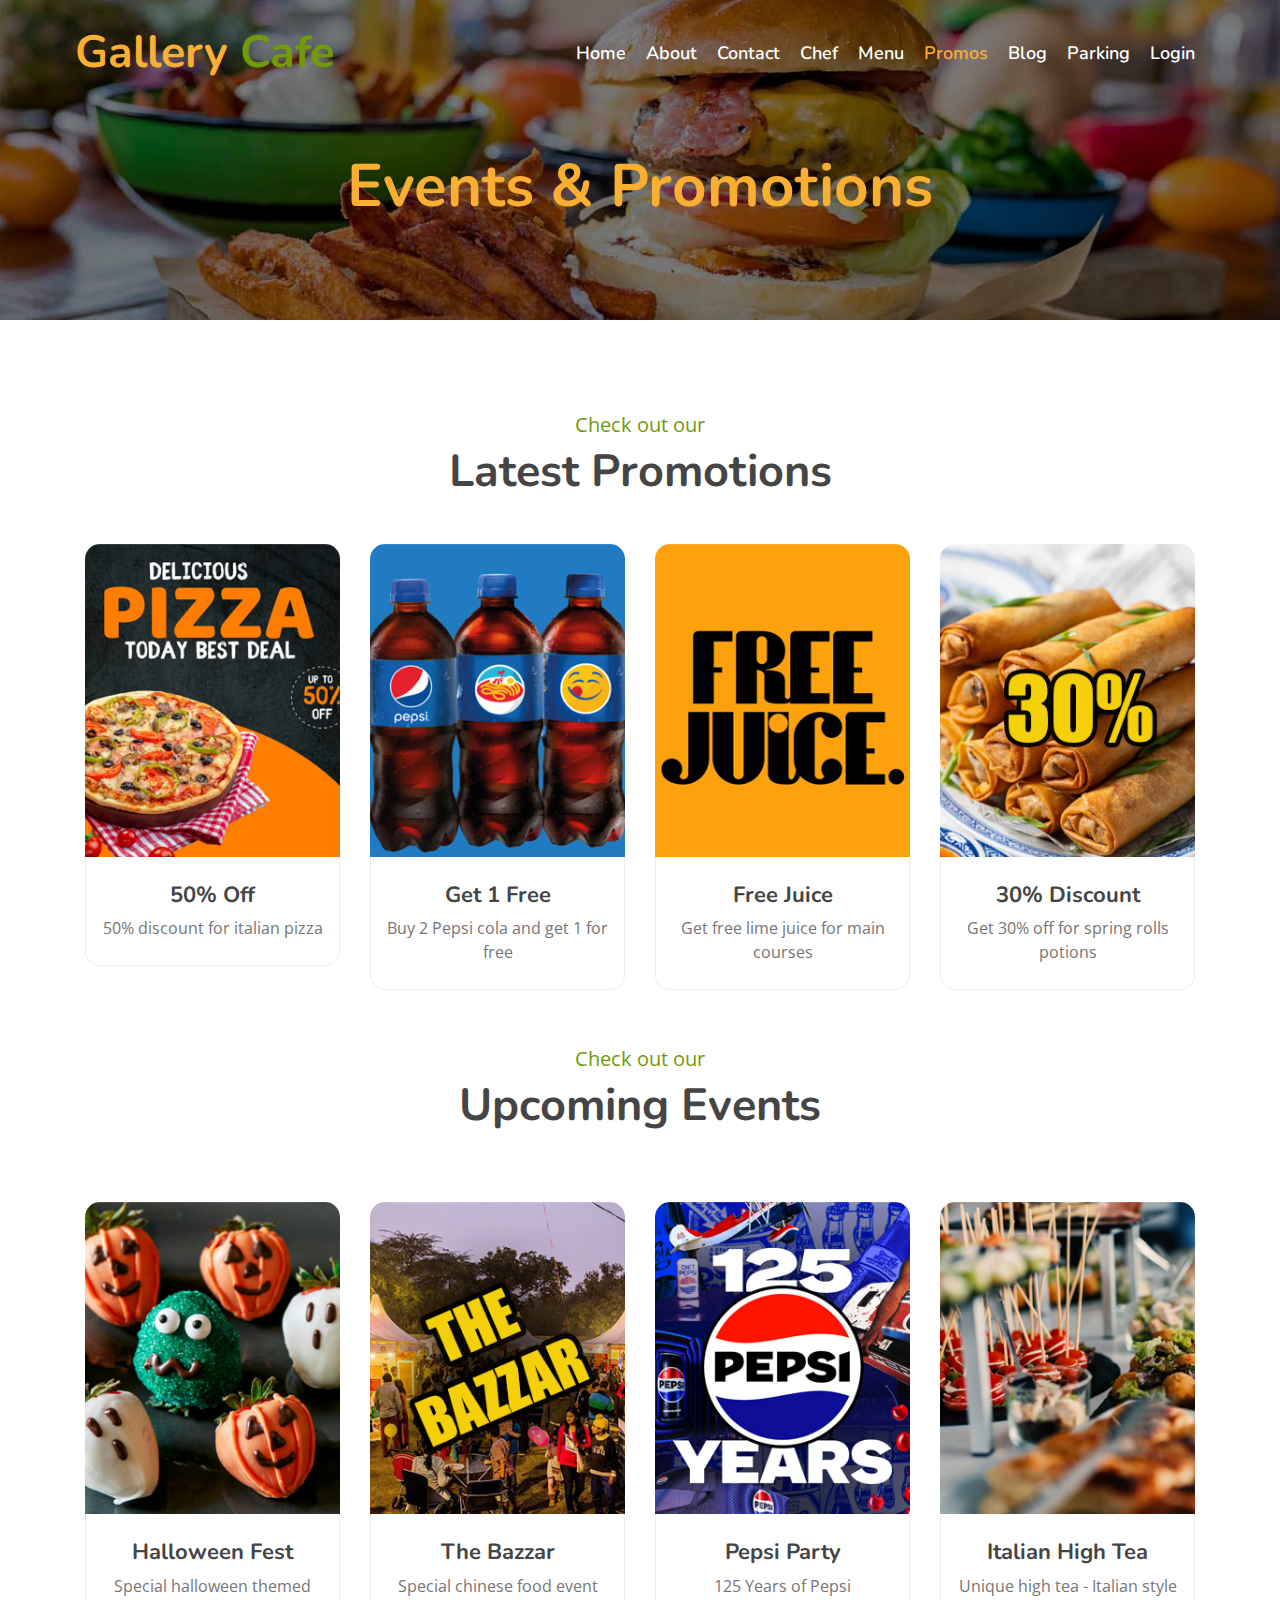
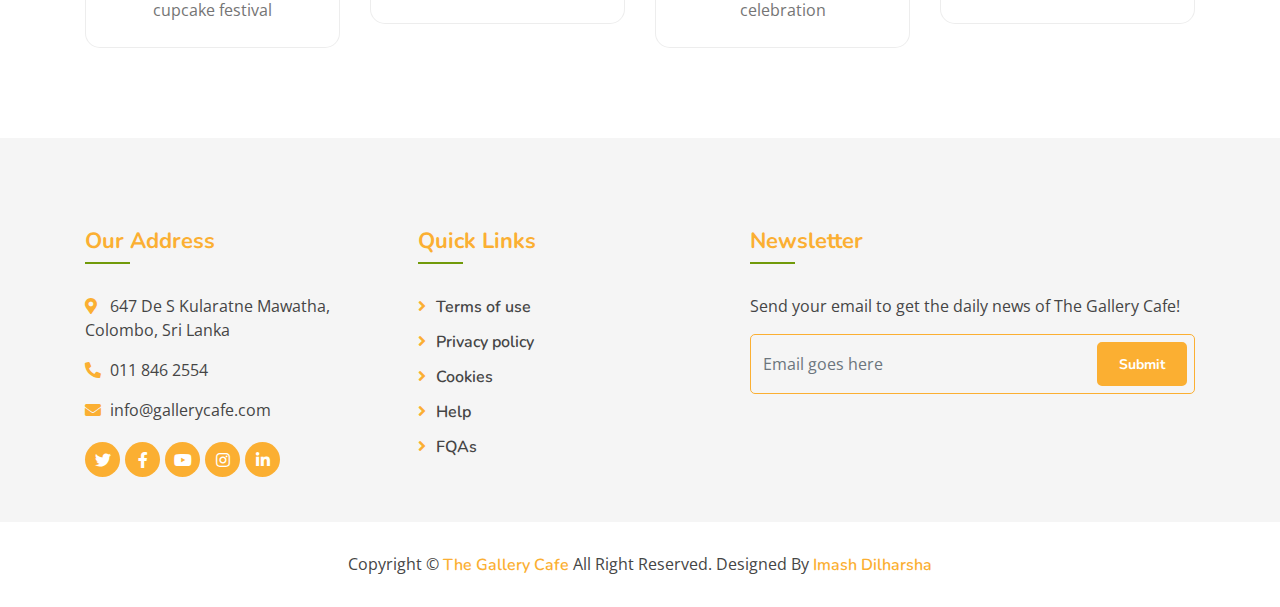
<file: promos.html>
<!DOCTYPE html>
<html lang="en">
    <head>
        <meta charset="utf-8">
        <title>The Gallery Cafe - Chef</title>
        <meta content="width=device-width, initial-scale=1.0" name="viewport">
        <meta content="Gallery Cafe" name="keywords">
        <meta content="Gallery Cafe" name="description">

        <!-- Favicon -->
        <link href="img/favicon.ico" rel="icon">

        <!-- Google Font -->
        <link href="https://fonts.googleapis.com/css?family=Open+Sans:300,400|Nunito:600,700" rel="stylesheet"> 
        
        <!-- CSS Libraries -->
        <link href="https://stackpath.bootstrapcdn.com/bootstrap/4.4.1/css/bootstrap.min.css" rel="stylesheet">
        <link href="https://cdnjs.cloudflare.com/ajax/libs/font-awesome/5.10.0/css/all.min.css" rel="stylesheet">
        <link href="lib/animate/animate.min.css" rel="stylesheet">
        <link href="lib/owlcarousel/assets/owl.carousel.min.css" rel="stylesheet">
        <link href="lib/flaticon/font/flaticon.css" rel="stylesheet">
        <link href="lib/tempusdominus/css/tempusdominus-bootstrap-4.min.css" rel="stylesheet" />

        <!-- Stylesheet -->
        <link href="css/style.css" rel="stylesheet">
    </head>

    <body>
        <!-- Nav Bar Start -->
        <div class="navbar navbar-expand-lg bg-light navbar-light">
            <div class="container-fluid">
                <a href="index.html" class="navbar-brand">Gallery <span>Cafe</span></a>
                <button type="button" class="navbar-toggler" data-toggle="collapse" data-target="#navbarCollapse">
                    <span class="navbar-toggler-icon"></span>
                </button>

                <div class="collapse navbar-collapse justify-content-between" id="navbarCollapse">
                    <div class="navbar-nav ml-auto">
                        <a href="index.html" class="nav-item nav-link">Home</a>
                        <a href="about.html" class="nav-item nav-link">About</a>
                        <a href="contact.html" class="nav-item nav-link">Contact</a>
                        <a href="team.html" class="nav-item nav-link">Chef</a>
                        <a href="menu.html" class="nav-item nav-link">Menu</a>
                        <a href="promos.html" class="nav-item nav-link active">Promos</a>
                        <a href="blog.html" class="nav-item nav-link">Blog</a>
                        <a href="parking.html" class="nav-item nav-link">Parking</a>
                         
                        <a href="loginform.html" class="nav-item nav-link">Login</a>
                    </div>
                </div>
            </div>
        </div>
        <!-- Nav Bar End -->
        
        
        <!-- Page Header Start -->
        <div class="page-header">
            <div class="container">
                <div class="row">
                    <div class="col-12">
                        <h2>Events & Promotions</h2>
                    </div>
                    
                </div>
            </div>
        </div>
        <!-- Page Header End -->
        

        <!-- Team Start -->
        <div class="team">
            <div class="container">
                <div class="section-header text-center">
                    <p>Check out our</p>
                    <h2>Latest Promotions</h2>
                </div>
                <div class="row">
                    <div class="col-lg-3 col-md-6">
                        <div class="team-item">
                            <div class="team-img">
                                <img src="img/promo1.jpg" alt="Image">
                                <div class="team-social">
                                    <a href=""><i class="fab fa-twitter"></i></a>
                                    <a href=""><i class="fab fa-facebook-f"></i></a>
                                    <a href=""><i class="fab fa-linkedin-in"></i></a>
                                    <a href=""><i class="fab fa-instagram"></i></a>
                                </div>
                            </div>
                            <div class="team-text">
                                <h2>50% Off</h2>
                                <p>50% discount for italian pizza</p>
                            </div>
                        </div>
                    </div>
                    <div class="col-lg-3 col-md-6">
                        <div class="team-item">
                            <div class="team-img">
                                <img src="img/promo2.jpg" alt="Image">
                                <div class="team-social">
                                    <a href=""><i class="fab fa-twitter"></i></a>
                                    <a href=""><i class="fab fa-facebook-f"></i></a>
                                    <a href=""><i class="fab fa-linkedin-in"></i></a>
                                    <a href=""><i class="fab fa-instagram"></i></a>
                                </div>
                            </div>
                            <div class="team-text">
                                <h2>Get 1 Free</h2>
                                <p>Buy 2 Pepsi cola and get 1 for free</p>
                            </div>
                        </div>
                    </div>
                    <div class="col-lg-3 col-md-6">
                        <div class="team-item">
                            <div class="team-img">
                                <img src="img/promo3.jpg" alt="Image">
                                <div class="team-social">
                                    <a href=""><i class="fab fa-twitter"></i></a>
                                    <a href=""><i class="fab fa-facebook-f"></i></a>
                                    <a href=""><i class="fab fa-linkedin-in"></i></a>
                                    <a href=""><i class="fab fa-instagram"></i></a>
                                </div>
                            </div>
                            <div class="team-text">
                                <h2>Free Juice</h2>
                                <p>Get free lime juice for main courses</p>
                            </div>
                        </div>
                    </div>
                    <div class="col-lg-3 col-md-6">
                        <div class="team-item">
                            <div class="team-img">
                                <img src="img/promo4.jpg" alt="Image">
                                <div class="team-social">
                                    <a href=""><i class="fab fa-twitter"></i></a>
                                    <a href=""><i class="fab fa-facebook-f"></i></a>
                                    <a href=""><i class="fab fa-linkedin-in"></i></a>
                                    <a href=""><i class="fab fa-instagram"></i></a>
                                </div>
                            </div>
                            <div class="team-text">
                                <h2>30% Discount</h2>
                                <p>Get 30% off for spring rolls potions</p>
                            </div>
                        </div>
                    </div>
                    
                </div>

                <br>
                <div class="section-header text-center">
                    <p>Check out our</p>
                    <h2>Upcoming Events</h2>

                </div>
                <br>
                <div class="row">
                    <div class="col-lg-3 col-md-6">
                        <div class="team-item">
                            <div class="team-img">
                                <img src="img/event1.jpg" alt="Image">
                                <div class="team-social">
                                    <a href=""><i class="fab fa-twitter"></i></a>
                                    <a href=""><i class="fab fa-facebook-f"></i></a>
                                    <a href=""><i class="fab fa-linkedin-in"></i></a>
                                    <a href=""><i class="fab fa-instagram"></i></a>
                                </div>
                            </div>
                            <div class="team-text">
                                <h2>Halloween Fest</h2>
                                <p>Special halloween themed cupcake festival</p>
                            </div>
                        </div>
                    </div>
                    <div class="col-lg-3 col-md-6">
                        <div class="team-item">
                            <div class="team-img">
                                <img src="img/event2.jpg" alt="Image">
                                <div class="team-social">
                                    <a href=""><i class="fab fa-twitter"></i></a>
                                    <a href=""><i class="fab fa-facebook-f"></i></a>
                                    <a href=""><i class="fab fa-linkedin-in"></i></a>
                                    <a href=""><i class="fab fa-instagram"></i></a>
                                </div>
                            </div>
                            <div class="team-text">
                                <h2>The Bazzar</h2>
                                <p>Special chinese food event</p>
                            </div>
                        </div>
                    </div>
                    <div class="col-lg-3 col-md-6">
                        <div class="team-item">
                            <div class="team-img">
                                <img src="img/event3.jpg" alt="Image">
                                <div class="team-social">
                                    <a href=""><i class="fab fa-twitter"></i></a>
                                    <a href=""><i class="fab fa-facebook-f"></i></a>
                                    <a href=""><i class="fab fa-linkedin-in"></i></a>
                                    <a href=""><i class="fab fa-instagram"></i></a>
                                </div>
                            </div>
                            <div class="team-text">
                                <h2>Pepsi Party</h2>
                                <p>125 Years of Pepsi celebration</p>
                            </div>
                        </div>
                    </div>
                    <div class="col-lg-3 col-md-6">
                        <div class="team-item">
                            <div class="team-img">
                                <img src="img/event4.jpg" alt="Image">
                                <div class="team-social">
                                    <a href=""><i class="fab fa-twitter"></i></a>
                                    <a href=""><i class="fab fa-facebook-f"></i></a>
                                    <a href=""><i class="fab fa-linkedin-in"></i></a>
                                    <a href=""><i class="fab fa-instagram"></i></a>
                                </div>
                            </div>
                            <div class="team-text">
                                <h2>Italian High Tea</h2>
                                <p>Unique high tea - Italian style</p>
                            </div>
                        </div>
                    </div>
                    </div>
            </div>
        </div>
        <!-- Team End -->


        <!-- Footer Start -->
        <div class="footer">
            <div class="container">
                <div class="row">
                    <div class="col-lg-7">
                        <div class="row">
                            <div class="col-md-6">
                                <div class="footer-contact">
                                    <h2>Our Address</h2>
                                    <p><i class="fa fa-map-marker-alt"></i>647 De S Kularatne Mawatha, Colombo, Sri Lanka</p>
                                    <p><i class="fa fa-phone-alt"></i>011 846 2554</p>
                                    <p><i class="fa fa-envelope"></i>info@gallerycafe.com</p>
                                    <div class="footer-social">
                                        <a href=""><i class="fab fa-twitter"></i></a>
                                        <a href=""><i class="fab fa-facebook-f"></i></a>
                                        <a href=""><i class="fab fa-youtube"></i></a>
                                        <a href=""><i class="fab fa-instagram"></i></a>
                                        <a href=""><i class="fab fa-linkedin-in"></i></a>
                                    </div>
                                </div>
                            </div>
                            <div class="col-md-6">
                                <div class="footer-link">
                                    <h2>Quick Links</h2>
                                    <a href="">Terms of use</a>
                                    <a href="">Privacy policy</a>
                                    <a href="">Cookies</a>
                                    <a href="">Help</a>
                                    <a href="">FQAs</a>
                                </div>
                            </div>
                        </div>
                    </div>
                    <div class="col-lg-5">
                        <div class="footer-newsletter">
                            <h2>Newsletter</h2>
                            <p>
                                Send your email to get the daily news of The Gallery Cafe!
                            </p>
                            <div class="form">
                                <input class="form-control" placeholder="Email goes here">
                                <button class="btn custom-btn">Submit</button>
                            </div>
                        </div>
                    </div>
                </div>
            </div>
            <div class="copyright">
                <div class="container">
                    <p>Copyright &copy; <a href="#">The Gallery Cafe</a> All Right Reserved.</p>
                    <p>Designed By <a href="">Imash Dilharsha</a></p>
                </div>
            </div>
        </div>
        <!-- Footer End -->

        <a href="#" class="back-to-top"><i class="fa fa-chevron-up"></i></a>

        <!-- JavaScript Libraries -->
        <script src="https://code.jquery.com/jquery-3.4.1.min.js"></script>
        <script src="https://stackpath.bootstrapcdn.com/bootstrap/4.4.1/js/bootstrap.bundle.min.js"></script>
        <script src="lib/easing/easing.min.js"></script>
        <script src="lib/owlcarousel/owl.carousel.min.js"></script>
        <script src="lib/tempusdominus/js/moment.min.js"></script>
        <script src="lib/tempusdominus/js/moment-timezone.min.js"></script>
        <script src="lib/tempusdominus/js/tempusdominus-bootstrap-4.min.js"></script>
        
        <!-- Contact Javascript File -->
        <script src="mail/jqBootstrapValidation.min.js"></script>
        <script src="mail/contact.js"></script>

        <!-- Template Javascript -->
        <script src="js/main.js"></script>
    </body>
</html>
</file>
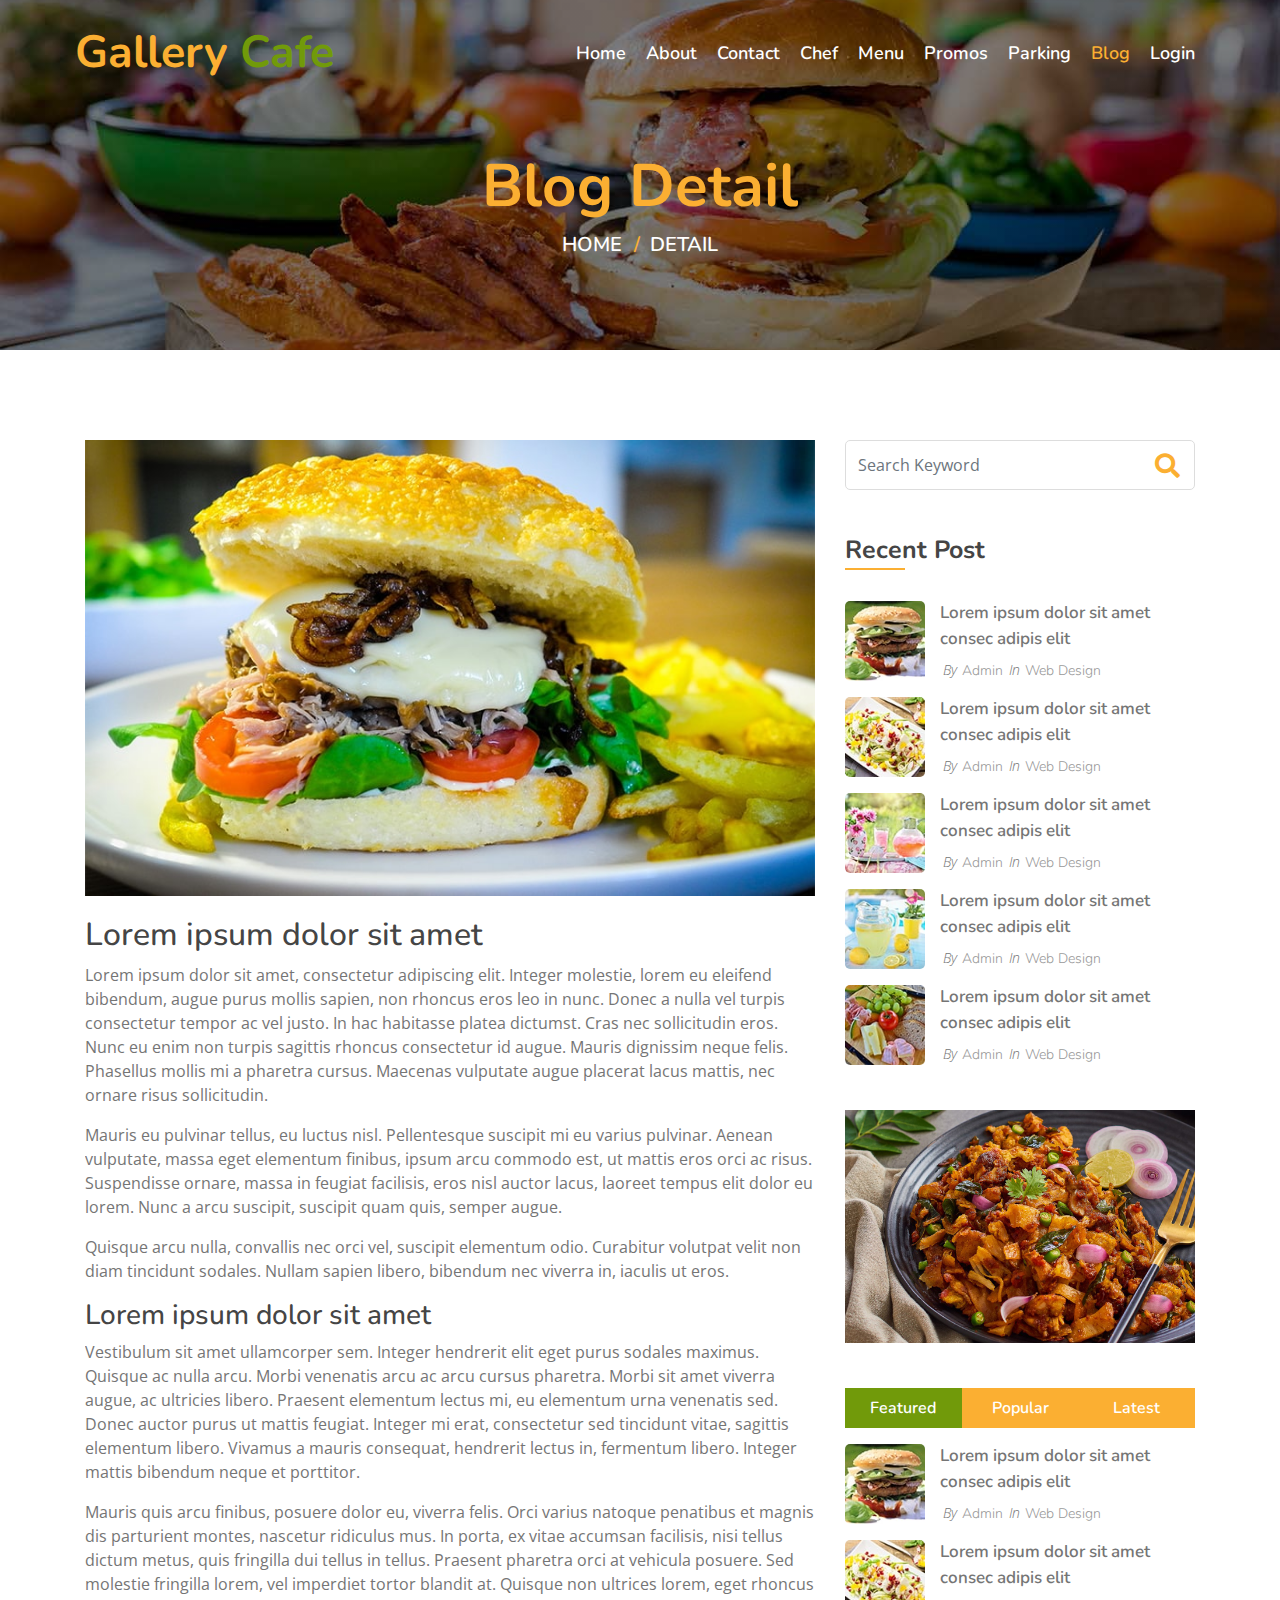
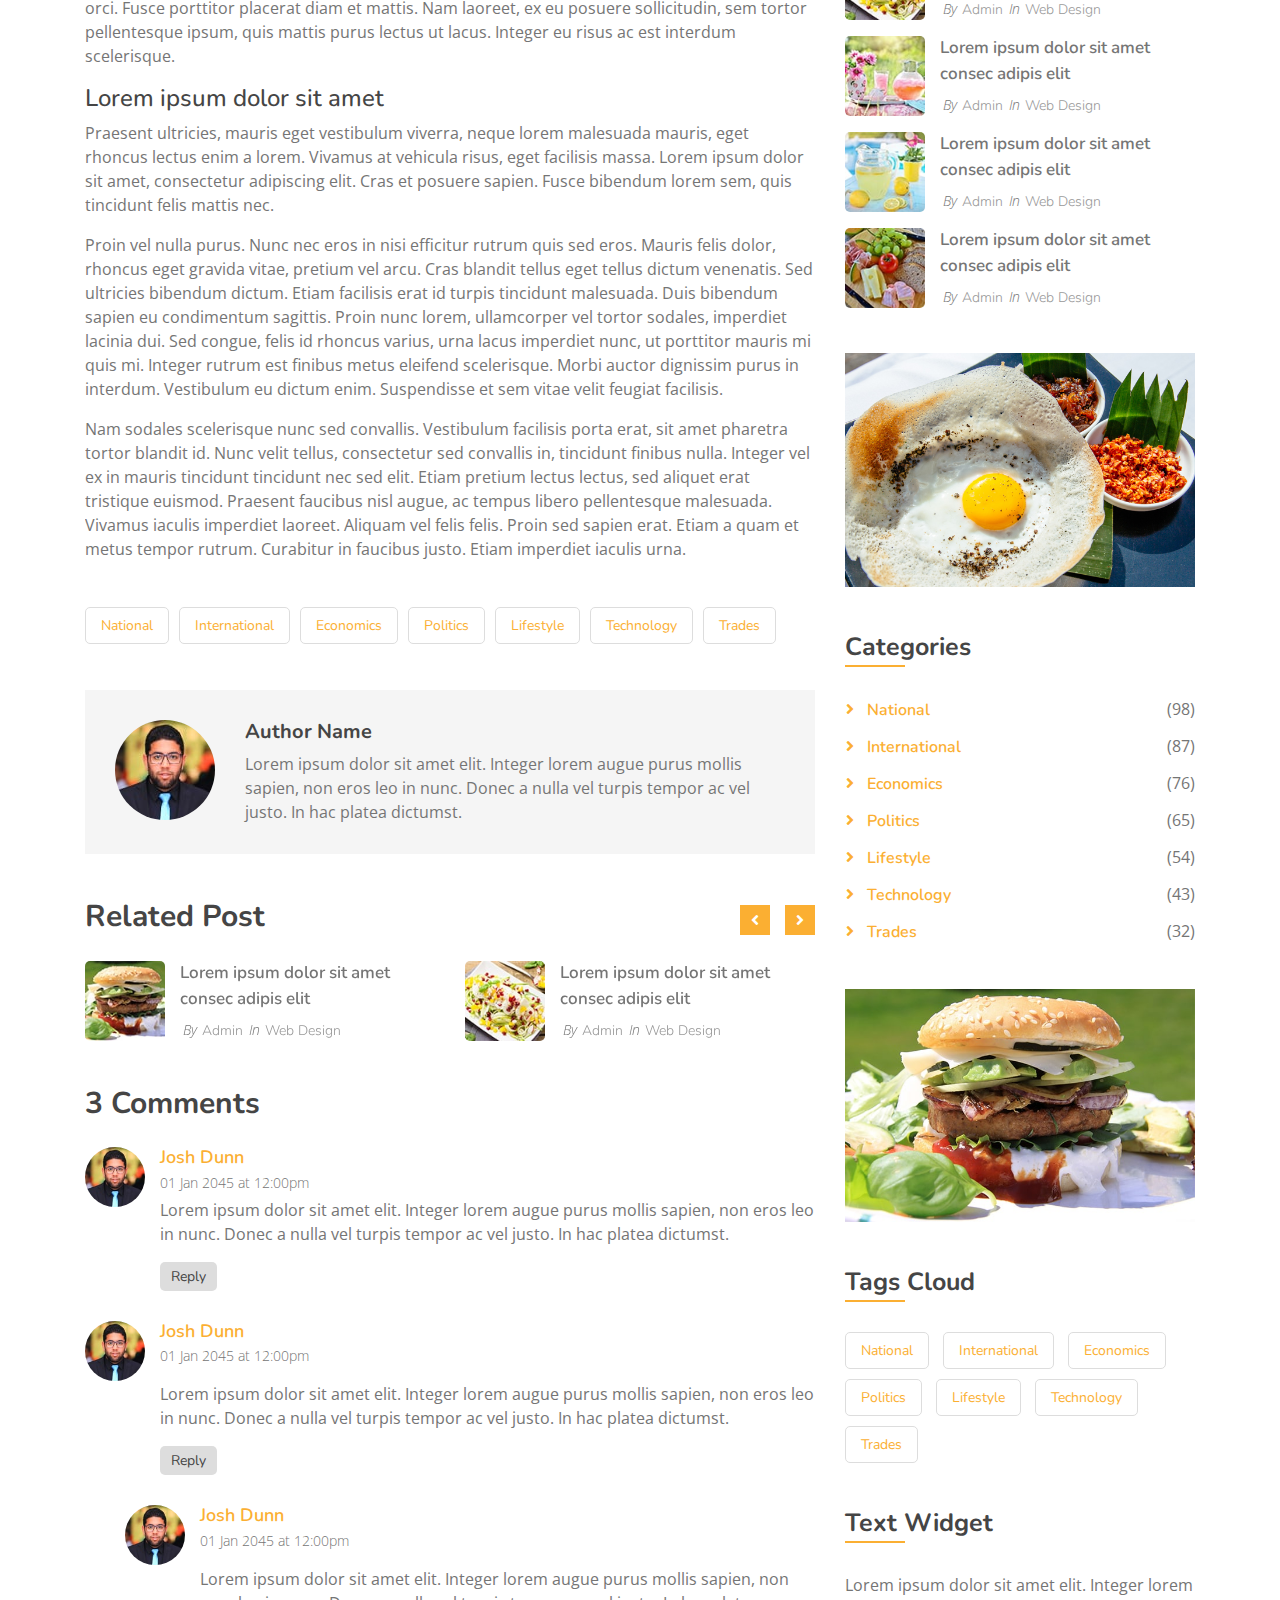
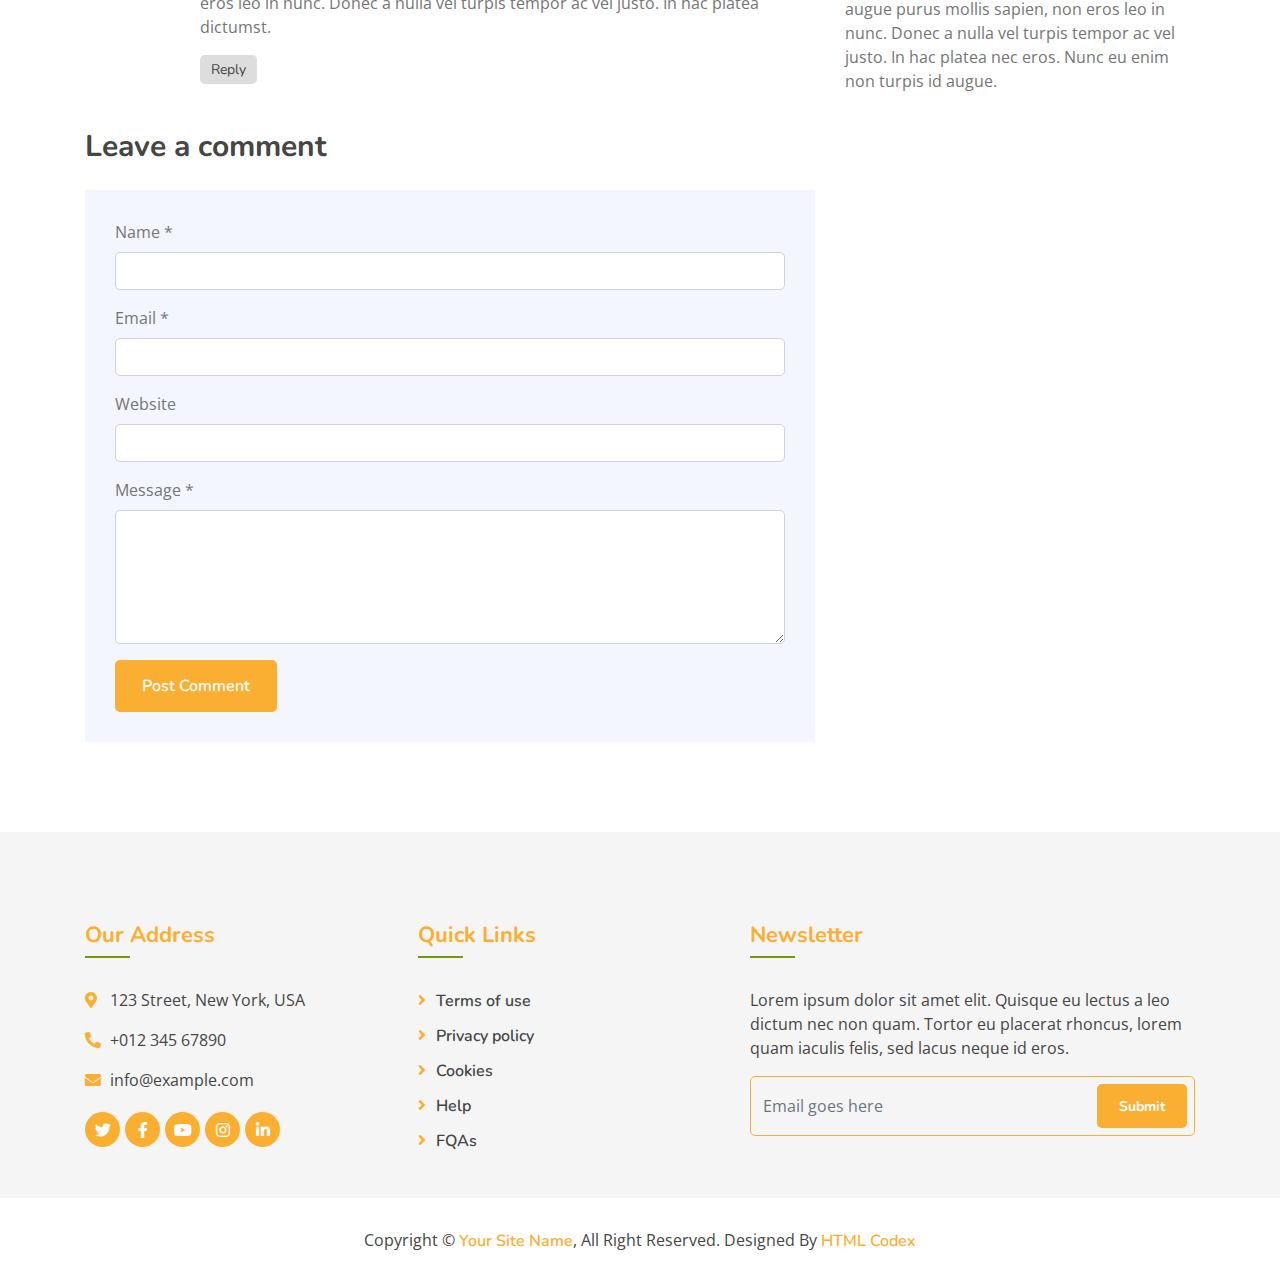
<file: single.html>
<!DOCTYPE html>
<html lang="en">
    <head>
        <meta charset="utf-8">
        <title>The Gallery Cafe - Grid</title>
        <meta content="width=device-width, initial-scale=1.0" name="viewport">
        <meta content="Gallery Cafe" name="keywords">
        <meta content="Gallery Cafe" name="description">

        <!-- Favicon -->
        <link href="img/favicon.ico" rel="icon">

        <!-- Google Font -->
        <link href="https://fonts.googleapis.com/css?family=Open+Sans:300,400|Nunito:600,700" rel="stylesheet"> 
        
        <!-- CSS Libraries -->
        <link href="https://stackpath.bootstrapcdn.com/bootstrap/4.4.1/css/bootstrap.min.css" rel="stylesheet">
        <link href="https://cdnjs.cloudflare.com/ajax/libs/font-awesome/5.10.0/css/all.min.css" rel="stylesheet">
        <link href="lib/animate/animate.min.css" rel="stylesheet">
        <link href="lib/owlcarousel/assets/owl.carousel.min.css" rel="stylesheet">
        <link href="lib/flaticon/font/flaticon.css" rel="stylesheet">
        <link href="lib/tempusdominus/css/tempusdominus-bootstrap-4.min.css" rel="stylesheet" />

        <!-- Stylesheet -->
        <link href="css/style.css" rel="stylesheet">
    </head>

    <body>
        <!-- Nav Bar Start -->
        <div class="navbar navbar-expand-lg bg-light navbar-light">
            <div class="container-fluid">
                <a href="index.html" class="navbar-brand">Gallery <span>Cafe</span></a>
                <button type="button" class="navbar-toggler" data-toggle="collapse" data-target="#navbarCollapse">
                    <span class="navbar-toggler-icon"></span>
                </button>

                <div class="collapse navbar-collapse justify-content-between" id="navbarCollapse">
                    <div class="navbar-nav ml-auto">
                        <a href="index.html" class="nav-item nav-link">Home</a>
                        <a href="about.html" class="nav-item nav-link">About</a>
                        <a href="contact.html" class="nav-item nav-link">Contact</a>
                        <a href="team.html" class="nav-item nav-link">Chef</a>
                        <a href="menu.html" class="nav-item nav-link">Menu</a>
                        <a href="promos.html" class="nav-item nav-link">Promos</a>

                        <a href="parking.html" class="nav-item nav-link">Parking</a>
                        <a href="single.html" class="nav-item nav-link active">Blog</a>
                        
                        <a href="loginform.html" class="nav-item nav-link">Login</a>
                    </div>
                </div> 
            </div>
        </div>
        <!-- Nav Bar End -->
        
        
        <!-- Page Header Start -->
        <div class="page-header">
            <div class="container">
                <div class="row">
                    <div class="col-12">
                        <h2>Blog Detail</h2>
                    </div>
                    <div class="col-12">
                        <a href="">Home</a>
                        <a href="">Detail</a>
                    </div>
                </div>
            </div>
        </div>
        <!-- Page Header End -->


        <!-- Single Post Start-->
        <div class="single">
            <div class="container">
                <div class="row">
                    <div class="col-lg-8">
                        <div class="single-content">
                            <img src="img/single.jpg" />
                            <h2>Lorem ipsum dolor sit amet</h2>
                            <p>
                                Lorem ipsum dolor sit amet, consectetur adipiscing elit. Integer molestie, lorem eu eleifend bibendum, augue purus mollis sapien, non rhoncus eros leo in nunc. Donec a nulla vel turpis consectetur tempor ac vel justo. In hac habitasse platea dictumst. Cras nec sollicitudin eros. Nunc eu enim non turpis sagittis rhoncus consectetur id augue. Mauris dignissim neque felis. Phasellus mollis mi a pharetra cursus. Maecenas vulputate augue placerat lacus mattis, nec ornare risus sollicitudin.
                            </p>
                            <p>
                                Mauris eu pulvinar tellus, eu luctus nisl. Pellentesque suscipit mi eu varius pulvinar. Aenean vulputate, massa eget elementum finibus, ipsum arcu commodo est, ut mattis eros orci ac risus. Suspendisse ornare, massa in feugiat facilisis, eros nisl auctor lacus, laoreet tempus elit dolor eu lorem. Nunc a arcu suscipit, suscipit quam quis, semper augue.
                            </p>
                            <p>
                                Quisque arcu nulla, convallis nec orci vel, suscipit elementum odio. Curabitur volutpat velit non diam tincidunt sodales. Nullam sapien libero, bibendum nec viverra in, iaculis ut eros.
                            </p>
                            <h3>Lorem ipsum dolor sit amet</h3>
                            <p>
                                Vestibulum sit amet ullamcorper sem. Integer hendrerit elit eget purus sodales maximus. Quisque ac nulla arcu. Morbi venenatis arcu ac arcu cursus pharetra. Morbi sit amet viverra augue, ac ultricies libero. Praesent elementum lectus mi, eu elementum urna venenatis sed. Donec auctor purus ut mattis feugiat. Integer mi erat, consectetur sed tincidunt vitae, sagittis elementum libero. Vivamus a mauris consequat, hendrerit lectus in, fermentum libero. Integer mattis bibendum neque et porttitor.
                            </p>
                            <p>
                                Mauris quis arcu finibus, posuere dolor eu, viverra felis. Orci varius natoque penatibus et magnis dis parturient montes, nascetur ridiculus mus. In porta, ex vitae accumsan facilisis, nisi tellus dictum metus, quis fringilla dui tellus in tellus. Praesent pharetra orci at vehicula posuere. Sed molestie fringilla lorem, vel imperdiet tortor blandit at. Quisque non ultrices lorem, eget rhoncus orci. Fusce porttitor placerat diam et mattis. Nam laoreet, ex eu posuere sollicitudin, sem tortor pellentesque ipsum, quis mattis purus lectus ut lacus. Integer eu risus ac est interdum scelerisque.
                            </p>
                            <h4>Lorem ipsum dolor sit amet</h4>
                            <p>
                                Praesent ultricies, mauris eget vestibulum viverra, neque lorem malesuada mauris, eget rhoncus lectus enim a lorem. Vivamus at vehicula risus, eget facilisis massa. Lorem ipsum dolor sit amet, consectetur adipiscing elit. Cras et posuere sapien. Fusce bibendum lorem sem, quis tincidunt felis mattis nec.
                            </p>
                            <p>
                                Proin vel nulla purus. Nunc nec eros in nisi efficitur rutrum quis sed eros. Mauris felis dolor, rhoncus eget gravida vitae, pretium vel arcu. Cras blandit tellus eget tellus dictum venenatis. Sed ultricies bibendum dictum. Etiam facilisis erat id turpis tincidunt malesuada. Duis bibendum sapien eu condimentum sagittis. Proin nunc lorem, ullamcorper vel tortor sodales, imperdiet lacinia dui. Sed congue, felis id rhoncus varius, urna lacus imperdiet nunc, ut porttitor mauris mi quis mi. Integer rutrum est finibus metus eleifend scelerisque. Morbi auctor dignissim purus in interdum. Vestibulum eu dictum enim. Suspendisse et sem vitae velit feugiat facilisis.
                            </p>
                            <p>
                                Nam sodales scelerisque nunc sed convallis. Vestibulum facilisis porta erat, sit amet pharetra tortor blandit id. Nunc velit tellus, consectetur sed convallis in, tincidunt finibus nulla. Integer vel ex in mauris tincidunt tincidunt nec sed elit. Etiam pretium lectus lectus, sed aliquet erat tristique euismod. Praesent faucibus nisl augue, ac tempus libero pellentesque malesuada. Vivamus iaculis imperdiet laoreet. Aliquam vel felis felis. Proin sed sapien erat. Etiam a quam et metus tempor rutrum. Curabitur in faucibus justo. Etiam imperdiet iaculis urna.
                            </p>
                        </div>
                        <div class="single-tags">
                            <a href="">National</a>
                            <a href="">International</a>
                            <a href="">Economics</a>
                            <a href="">Politics</a>
                            <a href="">Lifestyle</a>
                            <a href="">Technology</a>
                            <a href="">Trades</a>
                        </div>
                        <div class="single-bio">
                            <div class="single-bio-img">
                                <img src="img/user.jpg" />
                            </div>
                            <div class="single-bio-text">
                                <h3>Author Name</h3>
                                <p>
                                    Lorem ipsum dolor sit amet elit. Integer lorem augue purus mollis sapien, non eros leo in nunc. Donec a nulla vel turpis tempor ac vel justo. In hac platea dictumst.
                                </p>
                            </div>
                        </div>
                        <div class="single-related">
                            <h2>Related Post</h2>
                            <div class="owl-carousel related-slider">
                                <div class="post-item">
                                    <div class="post-img">
                                        <img src="img/post-1.jpg" />
                                    </div>
                                    <div class="post-text">
                                        <a href="">Lorem ipsum dolor sit amet consec adipis elit</a>
                                        <div class="post-meta">
                                            <p>By<a href="">Admin</a></p>
                                            <p>In<a href="">Web Design</a></p>
                                        </div>
                                    </div>
                                </div>
                                <div class="post-item">
                                    <div class="post-img">
                                        <img src="img/post-2.jpg" />
                                    </div>
                                    <div class="post-text">
                                        <a href="">Lorem ipsum dolor sit amet consec adipis elit</a>
                                        <div class="post-meta">
                                            <p>By<a href="">Admin</a></p>
                                            <p>In<a href="">Web Design</a></p>
                                        </div>
                                    </div>
                                </div>
                                <div class="post-item">
                                    <div class="post-img">
                                        <img src="img/post-3.jpg" />
                                    </div>
                                    <div class="post-text">
                                        <a href="">Lorem ipsum dolor sit amet consec adipis elit</a>
                                        <div class="post-meta">
                                            <p>By<a href="">Admin</a></p>
                                            <p>In<a href="">Web Design</a></p>
                                        </div>
                                    </div>
                                </div>
                                <div class="post-item">
                                    <div class="post-img">
                                        <img src="img/post-4.jpg" />
                                    </div>
                                    <div class="post-text">
                                        <a href="">Lorem ipsum dolor sit amet consec adipis elit</a>
                                        <div class="post-meta">
                                            <p>By<a href="">Admin</a></p>
                                            <p>In<a href="">Web Design</a></p>
                                        </div>
                                    </div>
                                </div>
                            </div>
                        </div>

                        <div class="single-comment">
                            <h2>3 Comments</h2>
                            <ul class="comment-list">
                                <li class="comment-item">
                                    <div class="comment-body">
                                        <div class="comment-img">
                                            <img src="img/user.jpg" />
                                        </div>
                                        <div class="comment-text">
                                            <h3><a href="">Josh Dunn</a></h3>
                                            <span>01 Jan 2045 at 12:00pm</span>
                                            <p>
                                                Lorem ipsum dolor sit amet elit. Integer lorem augue purus mollis sapien, non eros leo in nunc. Donec a nulla vel turpis tempor ac vel justo. In hac platea dictumst. 
                                            </p>
                                            <a class="btn" href="">Reply</a>
                                        </div>
                                    </div>
                                </li>
                                <li class="comment-item">
                                    <div class="comment-body">
                                        <div class="comment-img">
                                            <img src="img/user.jpg" />
                                        </div>
                                        <div class="comment-text">
                                            <h3><a href="">Josh Dunn</a></h3>
                                            <p><span>01 Jan 2045 at 12:00pm</span></p>
                                            <p>
                                                Lorem ipsum dolor sit amet elit. Integer lorem augue purus mollis sapien, non eros leo in nunc. Donec a nulla vel turpis tempor ac vel justo. In hac platea dictumst. 
                                            </p>
                                            <a class="btn" href="">Reply</a>
                                        </div>
                                    </div>
                                    <ul class="comment-child">
                                        <li class="comment-item">
                                            <div class="comment-body">
                                                <div class="comment-img">
                                                    <img src="img/user.jpg" />
                                                </div>
                                                <div class="comment-text">
                                                    <h3><a href="">Josh Dunn</a></h3>
                                                    <p><span>01 Jan 2045 at 12:00pm</span></p>
                                                    <p>
                                                        Lorem ipsum dolor sit amet elit. Integer lorem augue purus mollis sapien, non eros leo in nunc. Donec a nulla vel turpis tempor ac vel justo. In hac platea dictumst. 
                                                    </p>
                                                    <a class="btn" href="">Reply</a>
                                                </div>
                                            </div>
                                        </li>
                                    </ul>
                                </li>
                            </ul>
                        </div>
                        <div class="comment-form">
                            <h2>Leave a comment</h2>
                            <form>
                                <div class="form-group">
                                    <label for="name">Name *</label>
                                    <input type="text" class="form-control" id="name">
                                </div>
                                <div class="form-group">
                                    <label for="email">Email *</label>
                                    <input type="email" class="form-control" id="email">
                                </div>
                                <div class="form-group">
                                    <label for="website">Website</label>
                                    <input type="url" class="form-control" id="website">
                                </div>

                                <div class="form-group">
                                    <label for="message">Message *</label>
                                    <textarea id="message" cols="30" rows="5" class="form-control"></textarea>
                                </div>
                                <div class="form-group">
                                    <input type="submit" value="Post Comment" class="btn custom-btn">
                                </div>
                            </form>
                        </div>
                    </div>

                    <div class="col-lg-4">
                        <div class="sidebar">
                            <div class="sidebar-widget">
                                <div class="search-widget">
                                    <form>
                                        <input class="form-control" type="text" placeholder="Search Keyword">
                                        <button class="btn"><i class="fa fa-search"></i></button>
                                    </form>
                                </div>
                            </div>

                            <div class="sidebar-widget">
                                <h2 class="widget-title">Recent Post</h2>
                                <div class="recent-post">
                                    <div class="post-item">
                                        <div class="post-img">
                                            <img src="img/post-1.jpg" />
                                        </div>
                                        <div class="post-text">
                                            <a href="">Lorem ipsum dolor sit amet consec adipis elit</a>
                                            <div class="post-meta">
                                                <p>By<a href="">Admin</a></p>
                                                <p>In<a href="">Web Design</a></p>
                                            </div>
                                        </div>
                                    </div>
                                    <div class="post-item">
                                        <div class="post-img">
                                            <img src="img/post-2.jpg" />
                                        </div>
                                        <div class="post-text">
                                            <a href="">Lorem ipsum dolor sit amet consec adipis elit</a>
                                            <div class="post-meta">
                                                <p>By<a href="">Admin</a></p>
                                                <p>In<a href="">Web Design</a></p>
                                            </div>
                                        </div>
                                    </div>
                                    <div class="post-item">
                                        <div class="post-img">
                                            <img src="img/post-3.jpg" />
                                        </div>
                                        <div class="post-text">
                                            <a href="">Lorem ipsum dolor sit amet consec adipis elit</a>
                                            <div class="post-meta">
                                                <p>By<a href="">Admin</a></p>
                                                <p>In<a href="">Web Design</a></p>
                                            </div>
                                        </div>
                                    </div>
                                    <div class="post-item">
                                        <div class="post-img">
                                            <img src="img/post-4.jpg" />
                                        </div>
                                        <div class="post-text">
                                            <a href="">Lorem ipsum dolor sit amet consec adipis elit</a>
                                            <div class="post-meta">
                                                <p>By<a href="">Admin</a></p>
                                                <p>In<a href="">Web Design</a></p>
                                            </div>
                                        </div>
                                    </div>
                                    <div class="post-item">
                                        <div class="post-img">
                                            <img src="img/post-5.jpg" />
                                        </div>
                                        <div class="post-text">
                                            <a href="">Lorem ipsum dolor sit amet consec adipis elit</a>
                                            <div class="post-meta">
                                                <p>By<a href="">Admin</a></p>
                                                <p>In<a href="">Web Design</a></p>
                                            </div>
                                        </div>
                                    </div>
                                </div>
                            </div>

                            <div class="sidebar-widget">
                                <div class="image-widget">
                                    <a href="#"><img src="img/blog-1.jpg" alt="Image"></a>
                                </div>
                            </div>

                            <div class="sidebar-widget">
                                <div class="tab-post">
                                    <ul class="nav nav-pills nav-justified">
                                        <li class="nav-item">
                                            <a class="nav-link active" data-toggle="pill" href="#featured">Featured</a>
                                        </li>
                                        <li class="nav-item">
                                            <a class="nav-link" data-toggle="pill" href="#popular">Popular</a>
                                        </li>
                                        <li class="nav-item">
                                            <a class="nav-link" data-toggle="pill" href="#latest">Latest</a>
                                        </li>
                                    </ul>

                                    <div class="tab-content">
                                        <div id="featured" class="container tab-pane active">
                                            <div class="post-item">
                                                <div class="post-img">
                                                    <img src="img/post-1.jpg" />
                                                </div>
                                                <div class="post-text">
                                                    <a href="">Lorem ipsum dolor sit amet consec adipis elit</a>
                                                    <div class="post-meta">
                                                        <p>By<a href="">Admin</a></p>
                                                        <p>In<a href="">Web Design</a></p>
                                                    </div>
                                                </div>
                                            </div>
                                            <div class="post-item">
                                                <div class="post-img">
                                                    <img src="img/post-2.jpg" />
                                                </div>
                                                <div class="post-text">
                                                    <a href="">Lorem ipsum dolor sit amet consec adipis elit</a>
                                                    <div class="post-meta">
                                                        <p>By<a href="">Admin</a></p>
                                                        <p>In<a href="">Web Design</a></p>
                                                    </div>
                                                </div>
                                            </div>
                                            <div class="post-item">
                                                <div class="post-img">
                                                    <img src="img/post-3.jpg" />
                                                </div>
                                                <div class="post-text">
                                                    <a href="">Lorem ipsum dolor sit amet consec adipis elit</a>
                                                    <div class="post-meta">
                                                        <p>By<a href="">Admin</a></p>
                                                        <p>In<a href="">Web Design</a></p>
                                                    </div>
                                                </div>
                                            </div>
                                            <div class="post-item">
                                                <div class="post-img">
                                                    <img src="img/post-4.jpg" />
                                                </div>
                                                <div class="post-text">
                                                    <a href="">Lorem ipsum dolor sit amet consec adipis elit</a>
                                                    <div class="post-meta">
                                                        <p>By<a href="">Admin</a></p>
                                                        <p>In<a href="">Web Design</a></p>
                                                    </div>
                                                </div>
                                            </div>
                                            <div class="post-item">
                                                <div class="post-img">
                                                    <img src="img/post-5.jpg" />
                                                </div>
                                                <div class="post-text">
                                                    <a href="">Lorem ipsum dolor sit amet consec adipis elit</a>
                                                    <div class="post-meta">
                                                        <p>By<a href="">Admin</a></p>
                                                        <p>In<a href="">Web Design</a></p>
                                                    </div>
                                                </div>
                                            </div>
                                        </div>
                                        <div id="popular" class="container tab-pane fade">
                                            <div class="post-item">
                                                <div class="post-img">
                                                    <img src="img/post-1.jpg" />
                                                </div>
                                                <div class="post-text">
                                                    <a href="">Lorem ipsum dolor sit amet consec adipis elit</a>
                                                    <div class="post-meta">
                                                        <p>By<a href="">Admin</a></p>
                                                        <p>In<a href="">Web Design</a></p>
                                                    </div>
                                                </div>
                                            </div>
                                            <div class="post-item">
                                                <div class="post-img">
                                                    <img src="img/post-2.jpg" />
                                                </div>
                                                <div class="post-text">
                                                    <a href="">Lorem ipsum dolor sit amet consec adipis elit</a>
                                                    <div class="post-meta">
                                                        <p>By<a href="">Admin</a></p>
                                                        <p>In<a href="">Web Design</a></p>
                                                    </div>
                                                </div>
                                            </div>
                                            <div class="post-item">
                                                <div class="post-img">
                                                    <img src="img/post-3.jpg" />
                                                </div>
                                                <div class="post-text">
                                                    <a href="">Lorem ipsum dolor sit amet consec adipis elit</a>
                                                    <div class="post-meta">
                                                        <p>By<a href="">Admin</a></p>
                                                        <p>In<a href="">Web Design</a></p>
                                                    </div>
                                                </div>
                                            </div>
                                            <div class="post-item">
                                                <div class="post-img">
                                                    <img src="img/post-4.jpg" />
                                                </div>
                                                <div class="post-text">
                                                    <a href="">Lorem ipsum dolor sit amet consec adipis elit</a>
                                                    <div class="post-meta">
                                                        <p>By<a href="">Admin</a></p>
                                                        <p>In<a href="">Web Design</a></p>
                                                    </div>
                                                </div>
                                            </div>
                                            <div class="post-item">
                                                <div class="post-img">
                                                    <img src="img/post-5.jpg" />
                                                </div>
                                                <div class="post-text">
                                                    <a href="">Lorem ipsum dolor sit amet consec adipis elit</a>
                                                    <div class="post-meta">
                                                        <p>By<a href="">Admin</a></p>
                                                        <p>In<a href="">Web Design</a></p>
                                                    </div>
                                                </div>
                                            </div>
                                        </div>
                                        <div id="latest" class="container tab-pane fade">
                                            <div class="post-item">
                                                <div class="post-img">
                                                    <img src="img/post-1.jpg" />
                                                </div>
                                                <div class="post-text">
                                                    <a href="">Lorem ipsum dolor sit amet consec adipis elit</a>
                                                    <div class="post-meta">
                                                        <p>By<a href="">Admin</a></p>
                                                        <p>In<a href="">Web Design</a></p>
                                                    </div>
                                                </div>
                                            </div>
                                            <div class="post-item">
                                                <div class="post-img">
                                                    <img src="img/post-2.jpg" />
                                                </div>
                                                <div class="post-text">
                                                    <a href="">Lorem ipsum dolor sit amet consec adipis elit</a>
                                                    <div class="post-meta">
                                                        <p>By<a href="">Admin</a></p>
                                                        <p>In<a href="">Web Design</a></p>
                                                    </div>
                                                </div>
                                            </div>
                                            <div class="post-item">
                                                <div class="post-img">
                                                    <img src="img/post-3.jpg" />
                                                </div>
                                                <div class="post-text">
                                                    <a href="">Lorem ipsum dolor sit amet consec adipis elit</a>
                                                    <div class="post-meta">
                                                        <p>By<a href="">Admin</a></p>
                                                        <p>In<a href="">Web Design</a></p>
                                                    </div>
                                                </div>
                                            </div>
                                            <div class="post-item">
                                                <div class="post-img">
                                                    <img src="img/post-4.jpg" />
                                                </div>
                                                <div class="post-text">
                                                    <a href="">Lorem ipsum dolor sit amet consec adipis elit</a>
                                                    <div class="post-meta">
                                                        <p>By<a href="">Admin</a></p>
                                                        <p>In<a href="">Web Design</a></p>
                                                    </div>
                                                </div>
                                            </div>
                                            <div class="post-item">
                                                <div class="post-img">
                                                    <img src="img/post-5.jpg" />
                                                </div>
                                                <div class="post-text">
                                                    <a href="">Lorem ipsum dolor sit amet consec adipis elit</a>
                                                    <div class="post-meta">
                                                        <p>By<a href="">Admin</a></p>
                                                        <p>In<a href="">Web Design</a></p>
                                                    </div>
                                                </div>
                                            </div>
                                        </div>
                                    </div>
                                </div>
                            </div>

                            <div class="sidebar-widget">
                                <div class="image-widget">
                                    <a href="#"><img src="img/blog-2.jpg" alt="Image"></a>
                                </div>
                            </div>

                            <div class="sidebar-widget">
                                <h2 class="widget-title">Categories</h2>
                                <div class="category-widget">
                                    <ul>
                                        <li><a href="">National</a><span>(98)</span></li>
                                        <li><a href="">International</a><span>(87)</span></li>
                                        <li><a href="">Economics</a><span>(76)</span></li>
                                        <li><a href="">Politics</a><span>(65)</span></li>
                                        <li><a href="">Lifestyle</a><span>(54)</span></li>
                                        <li><a href="">Technology</a><span>(43)</span></li>
                                        <li><a href="">Trades</a><span>(32)</span></li>
                                    </ul>
                                </div>
                            </div>

                            <div class="sidebar-widget">
                                <div class="image-widget">
                                    <a href="#"><img src="img/blog-3.jpg" alt="Image"></a>
                                </div>
                            </div>

                            <div class="sidebar-widget">
                                <h2 class="widget-title">Tags Cloud</h2>
                                <div class="tag-widget">
                                    <a href="">National</a>
                                    <a href="">International</a>
                                    <a href="">Economics</a>
                                    <a href="">Politics</a>
                                    <a href="">Lifestyle</a>
                                    <a href="">Technology</a>
                                    <a href="">Trades</a>
                                </div>
                            </div>

                            <div class="sidebar-widget">
                                <h2 class="widget-title">Text Widget</h2>
                                <div class="text-widget">
                                    <p>
                                        Lorem ipsum dolor sit amet elit. Integer lorem augue purus mollis sapien, non eros leo in nunc. Donec a nulla vel turpis tempor ac vel justo. In hac platea nec eros. Nunc eu enim non turpis id augue.
                                    </p>
                                </div>
                            </div>
                        </div>
                    </div>
                </div>
            </div>
        </div>
        <!-- Single Post End-->   


        <!-- Footer Start -->
        <div class="footer">
            <div class="container">
                <div class="row">
                    <div class="col-lg-7">
                        <div class="row">
                            <div class="col-md-6">
                                <div class="footer-contact">
                                    <h2>Our Address</h2>
                                    <p><i class="fa fa-map-marker-alt"></i>123 Street, New York, USA</p>
                                    <p><i class="fa fa-phone-alt"></i>+012 345 67890</p>
                                    <p><i class="fa fa-envelope"></i>info@example.com</p>
                                    <div class="footer-social">
                                        <a href=""><i class="fab fa-twitter"></i></a>
                                        <a href=""><i class="fab fa-facebook-f"></i></a>
                                        <a href=""><i class="fab fa-youtube"></i></a>
                                        <a href=""><i class="fab fa-instagram"></i></a>
                                        <a href=""><i class="fab fa-linkedin-in"></i></a>
                                    </div>
                                </div>
                            </div>
                            <div class="col-md-6">
                                <div class="footer-link">
                                    <h2>Quick Links</h2>
                                    <a href="">Terms of use</a>
                                    <a href="">Privacy policy</a>
                                    <a href="">Cookies</a>
                                    <a href="">Help</a>
                                    <a href="">FQAs</a>
                                </div>
                            </div>
                        </div>
                    </div>
                    <div class="col-lg-5">
                        <div class="footer-newsletter">
                            <h2>Newsletter</h2>
                            <p>
                                Lorem ipsum dolor sit amet elit. Quisque eu lectus a leo dictum nec non quam. Tortor eu placerat rhoncus, lorem quam iaculis felis, sed lacus neque id eros.
                            </p>
                            <div class="form">
                                <input class="form-control" placeholder="Email goes here">
                                <button class="btn custom-btn">Submit</button>
                            </div>
                        </div>
                    </div>
                </div>
            </div>
            <div class="copyright">
                <div class="container">
                    <p>Copyright &copy; <a href="#">Your Site Name</a>, All Right Reserved.</p>
                    <p>Designed By <a href="https://htmlcodex.com">HTML Codex</a></p>
                </div>
            </div>
        </div>
        <!-- Footer End -->

        <a href="#" class="back-to-top"><i class="fa fa-chevron-up"></i></a>

        <!-- JavaScript Libraries -->
        <script src="https://code.jquery.com/jquery-3.4.1.min.js"></script>
        <script src="https://stackpath.bootstrapcdn.com/bootstrap/4.4.1/js/bootstrap.bundle.min.js"></script>
        <script src="lib/easing/easing.min.js"></script>
        <script src="lib/owlcarousel/owl.carousel.min.js"></script>
        <script src="lib/tempusdominus/js/moment.min.js"></script>
        <script src="lib/tempusdominus/js/moment-timezone.min.js"></script>
        <script src="lib/tempusdominus/js/tempusdominus-bootstrap-4.min.js"></script>
        
        <!-- Contact Javascript File -->
        <script src="mail/jqBootstrapValidation.min.js"></script>
        <script src="mail/contact.js"></script>

        <!-- Template Javascript -->
        <script src="js/main.js"></script>
    </body>
</html>
</file>
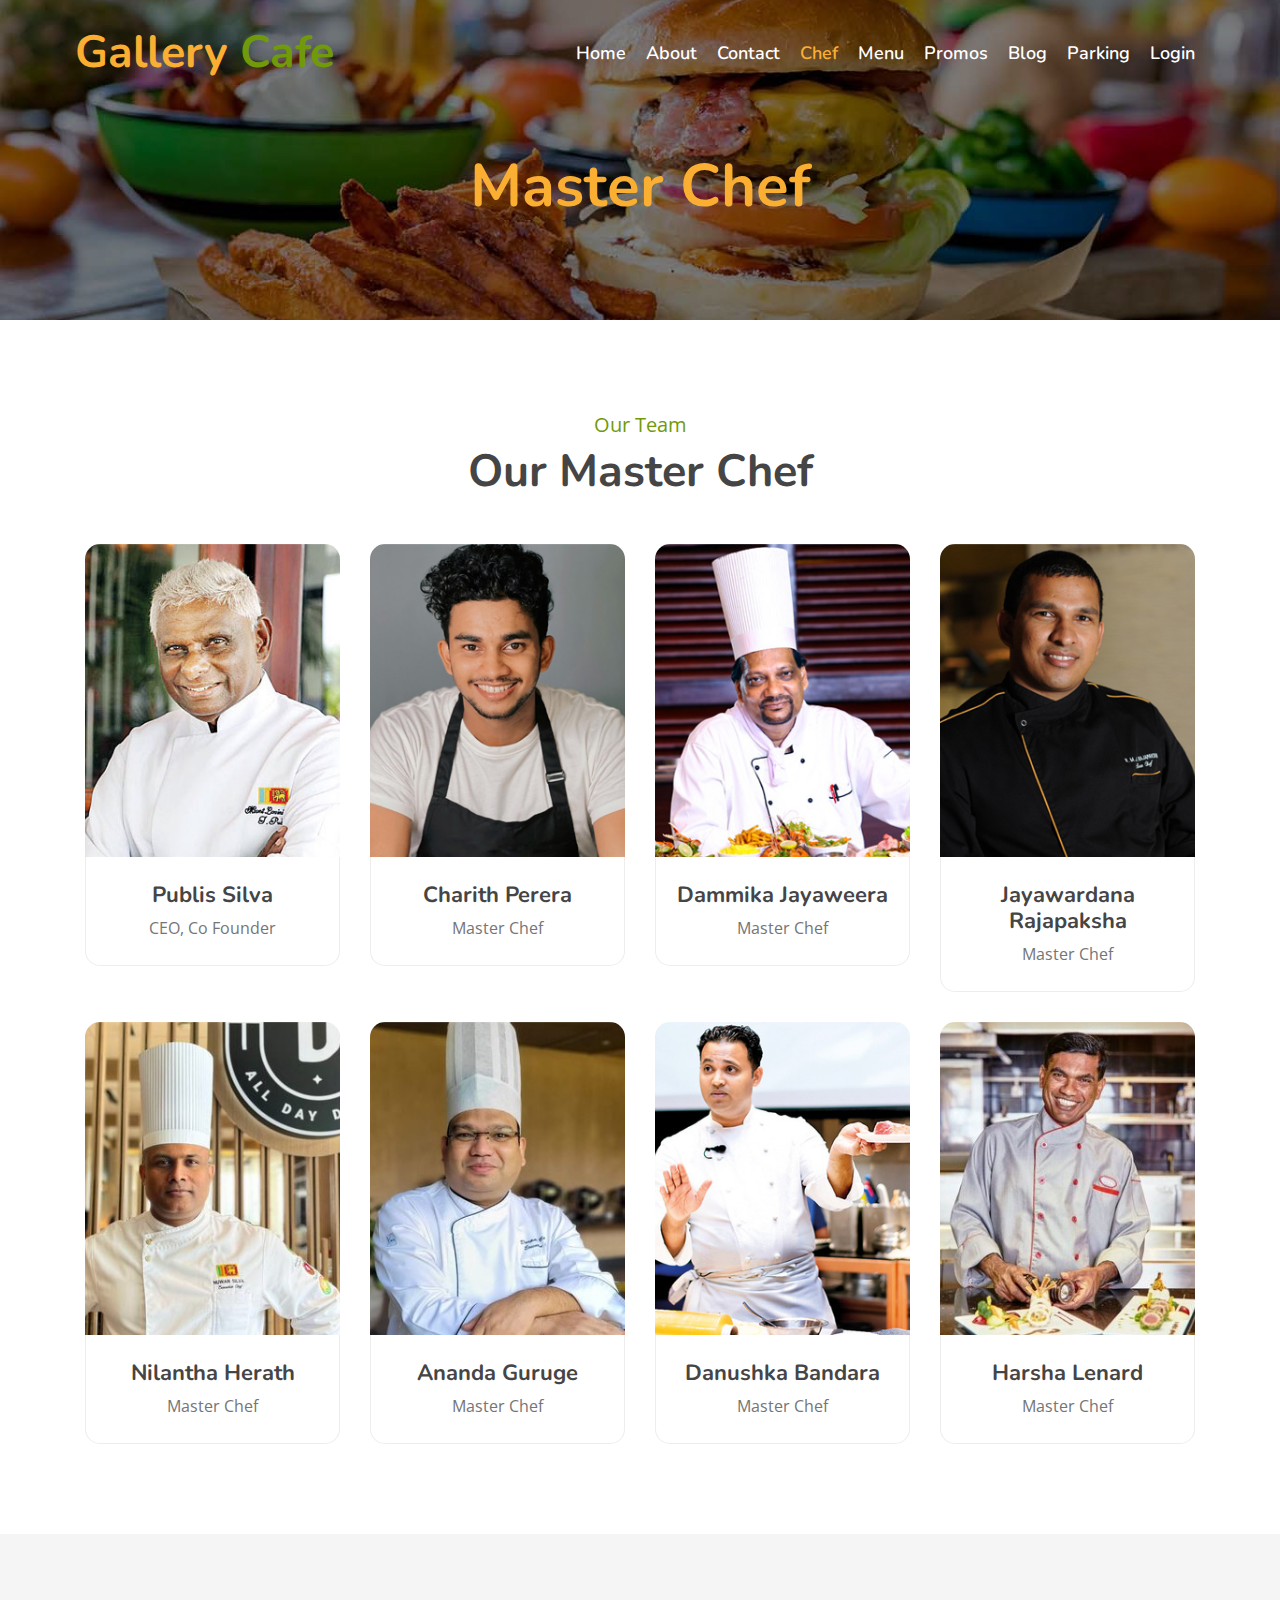
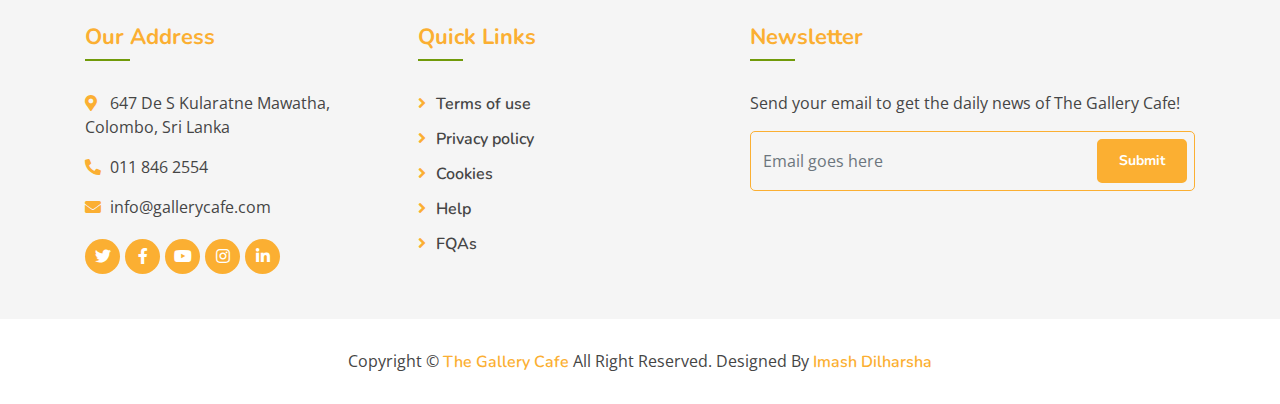
<file: team.html>
<!DOCTYPE html>
<html lang="en">
    <head>
        <meta charset="utf-8">
        <title>The Gallery Cafe - Chef</title>
        <meta content="width=device-width, initial-scale=1.0" name="viewport">
        <meta content="Gallery Cafe" name="keywords">
        <meta content="Gallery Cafe" name="description">

        <!-- Favicon -->
        <link href="img/favicon.ico" rel="icon">

        <!-- Google Font -->
        <link href="https://fonts.googleapis.com/css?family=Open+Sans:300,400|Nunito:600,700" rel="stylesheet"> 
        
        <!-- CSS Libraries -->
        <link href="https://stackpath.bootstrapcdn.com/bootstrap/4.4.1/css/bootstrap.min.css" rel="stylesheet">
        <link href="https://cdnjs.cloudflare.com/ajax/libs/font-awesome/5.10.0/css/all.min.css" rel="stylesheet">
        <link href="lib/animate/animate.min.css" rel="stylesheet">
        <link href="lib/owlcarousel/assets/owl.carousel.min.css" rel="stylesheet">
        <link href="lib/flaticon/font/flaticon.css" rel="stylesheet">
        <link href="lib/tempusdominus/css/tempusdominus-bootstrap-4.min.css" rel="stylesheet" />

        <!-- Stylesheet -->
        <link href="css/style.css" rel="stylesheet">
    </head>

    <body>
        <!-- Nav Bar Start -->
        <div class="navbar navbar-expand-lg bg-light navbar-light">
            <div class="container-fluid">
                <a href="index.html" class="navbar-brand">Gallery <span>Cafe</span></a>
                <button type="button" class="navbar-toggler" data-toggle="collapse" data-target="#navbarCollapse">
                    <span class="navbar-toggler-icon"></span>
                </button>

                <div class="collapse navbar-collapse justify-content-between" id="navbarCollapse">
                    <div class="navbar-nav ml-auto">
                        <a href="index.html" class="nav-item nav-link">Home</a>
                        <a href="about.html" class="nav-item nav-link">About</a>
                        <a href="contact.html" class="nav-item nav-link">Contact</a>
                        <a href="team.html" class="nav-item nav-link active">Chef</a>
                        <a href="menu.html" class="nav-item nav-link">Menu</a>
                        <a href="promos.html" class="nav-item nav-link">Promos</a>
                        <a href="blog.html" class="nav-item nav-link">Blog</a>
                        <a href="parking.html" class="nav-item nav-link">Parking</a>
                         
                        <a href="loginform.html" class="nav-item nav-link">Login</a>
                    </div>
                </div>
            </div>
        </div>
        <!-- Nav Bar End -->
        
        
        <!-- Page Header Start -->
        <div class="page-header">
            <div class="container">
                <div class="row">
                    <div class="col-12">
                        <h2>Master Chef</h2>
                    </div>
                    
                </div>
            </div>
        </div>
        <!-- Page Header End -->
        

        <!-- Team Start -->
        <div class="team">
            <div class="container">
                <div class="section-header text-center">
                    <p>Our Team</p>
                    <h2>Our Master Chef</h2>
                </div>
                <div class="row">
                    <div class="col-lg-3 col-md-6">
                        <div class="team-item">
                            <div class="team-img">
                                <img src="img/team-1.jpg" alt="Image">
                                <div class="team-social">
                                    <a href=""><i class="fab fa-twitter"></i></a>
                                    <a href=""><i class="fab fa-facebook-f"></i></a>
                                    <a href=""><i class="fab fa-linkedin-in"></i></a>
                                    <a href=""><i class="fab fa-instagram"></i></a>
                                </div>
                            </div>
                            <div class="team-text">
                                <h2>Publis Silva</h2>
                                <p>CEO, Co Founder</p>
                            </div>
                        </div>
                    </div>
                    <div class="col-lg-3 col-md-6">
                        <div class="team-item">
                            <div class="team-img">
                                <img src="img/team-2.jpg" alt="Image">
                                <div class="team-social">
                                    <a href=""><i class="fab fa-twitter"></i></a>
                                    <a href=""><i class="fab fa-facebook-f"></i></a>
                                    <a href=""><i class="fab fa-linkedin-in"></i></a>
                                    <a href=""><i class="fab fa-instagram"></i></a>
                                </div>
                            </div>
                            <div class="team-text">
                                <h2>Charith Perera</h2>
                                <p>Master Chef</p>
                            </div>
                        </div>
                    </div>
                    <div class="col-lg-3 col-md-6">
                        <div class="team-item">
                            <div class="team-img">
                                <img src="img/team-3.jpg" alt="Image">
                                <div class="team-social">
                                    <a href=""><i class="fab fa-twitter"></i></a>
                                    <a href=""><i class="fab fa-facebook-f"></i></a>
                                    <a href=""><i class="fab fa-linkedin-in"></i></a>
                                    <a href=""><i class="fab fa-instagram"></i></a>
                                </div>
                            </div>
                            <div class="team-text">
                                <h2>Dammika Jayaweera</h2>
                                <p>Master Chef</p>
                            </div>
                        </div>
                    </div>
                    <div class="col-lg-3 col-md-6">
                        <div class="team-item">
                            <div class="team-img">
                                <img src="img/team-4.jpg" alt="Image">
                                <div class="team-social">
                                    <a href=""><i class="fab fa-twitter"></i></a>
                                    <a href=""><i class="fab fa-facebook-f"></i></a>
                                    <a href=""><i class="fab fa-linkedin-in"></i></a>
                                    <a href=""><i class="fab fa-instagram"></i></a>
                                </div>
                            </div>
                            <div class="team-text">
                                <h2>Jayawardana Rajapaksha</h2>
                                <p>Master Chef</p>
                            </div>
                        </div>
                    </div>
                    <div class="col-lg-3 col-md-6">
                        <div class="team-item">
                            <div class="team-img">
                                <img src="img/team-5.jpg" alt="Image">
                                <div class="team-social">
                                    <a href=""><i class="fab fa-twitter"></i></a>
                                    <a href=""><i class="fab fa-facebook-f"></i></a>
                                    <a href=""><i class="fab fa-linkedin-in"></i></a>
                                    <a href=""><i class="fab fa-instagram"></i></a>
                                </div>
                            </div>
                            <div class="team-text">
                                <h2>Nilantha Herath</h2>
                                <p>Master Chef</p>
                            </div>
                        </div>
                    </div>
                    <div class="col-lg-3 col-md-6">
                        <div class="team-item">
                            <div class="team-img">
                                <img src="img/team-6.jpg" alt="Image">
                                <div class="team-social">
                                    <a href=""><i class="fab fa-twitter"></i></a>
                                    <a href=""><i class="fab fa-facebook-f"></i></a>
                                    <a href=""><i class="fab fa-linkedin-in"></i></a>
                                    <a href=""><i class="fab fa-instagram"></i></a>
                                </div>
                            </div>
                            <div class="team-text">
                                <h2>Ananda Guruge</h2>
                                <p>Master Chef</p>
                            </div>
                        </div>
                    </div>
                    <div class="col-lg-3 col-md-6">
                        <div class="team-item">
                            <div class="team-img">
                                <img src="img/team-7.jpg" alt="Image">
                                <div class="team-social">
                                    <a href=""><i class="fab fa-twitter"></i></a>
                                    <a href=""><i class="fab fa-facebook-f"></i></a>
                                    <a href=""><i class="fab fa-linkedin-in"></i></a>
                                    <a href=""><i class="fab fa-instagram"></i></a>
                                </div>
                            </div>
                            <div class="team-text">
                                <h2>Danushka Bandara</h2>
                                <p>Master Chef</p>
                            </div>
                        </div>
                    </div>
                    <div class="col-lg-3 col-md-6">
                        <div class="team-item">
                            <div class="team-img">
                                <img src="img/team-8.jpg" alt="Image">
                                <div class="team-social">
                                    <a href=""><i class="fab fa-twitter"></i></a>
                                    <a href=""><i class="fab fa-facebook-f"></i></a>
                                    <a href=""><i class="fab fa-linkedin-in"></i></a>
                                    <a href=""><i class="fab fa-instagram"></i></a>
                                </div>
                            </div>
                            <div class="team-text">
                                <h2>Harsha Lenard</h2>
                                <p>Master Chef</p>
                            </div>
                        </div>
                    </div>
                </div>
            </div>
        </div>
        <!-- Team End -->


        <!-- Footer Start -->
        <div class="footer">
            <div class="container">
                <div class="row">
                    <div class="col-lg-7">
                        <div class="row">
                            <div class="col-md-6">
                                <div class="footer-contact">
                                    <h2>Our Address</h2>
                                    <p><i class="fa fa-map-marker-alt"></i>647 De S Kularatne Mawatha, Colombo, Sri Lanka</p>
                                    <p><i class="fa fa-phone-alt"></i>011 846 2554</p>
                                    <p><i class="fa fa-envelope"></i>info@gallerycafe.com</p>
                                    <div class="footer-social">
                                        <a href=""><i class="fab fa-twitter"></i></a>
                                        <a href=""><i class="fab fa-facebook-f"></i></a>
                                        <a href=""><i class="fab fa-youtube"></i></a>
                                        <a href=""><i class="fab fa-instagram"></i></a>
                                        <a href=""><i class="fab fa-linkedin-in"></i></a>
                                    </div>
                                </div>
                            </div>
                            <div class="col-md-6">
                                <div class="footer-link">
                                    <h2>Quick Links</h2>
                                    <a href="">Terms of use</a>
                                    <a href="">Privacy policy</a>
                                    <a href="">Cookies</a>
                                    <a href="">Help</a>
                                    <a href="">FQAs</a>
                                </div>
                            </div>
                        </div>
                    </div>
                    <div class="col-lg-5">
                        <div class="footer-newsletter">
                            <h2>Newsletter</h2>
                            <p>
                                Send your email to get the daily news of The Gallery Cafe!
                            </p>
                            <div class="form">
                                <input class="form-control" placeholder="Email goes here">
                                <button class="btn custom-btn">Submit</button>
                            </div>
                        </div>
                    </div>
                </div>
            </div>
            <div class="copyright">
                <div class="container">
                    <p>Copyright &copy; <a href="#">The Gallery Cafe</a> All Right Reserved.</p>
                    <p>Designed By <a href="">Imash Dilharsha</a></p>
                </div>
            </div>
        </div>
        <!-- Footer End -->

        <a href="#" class="back-to-top"><i class="fa fa-chevron-up"></i></a>

        <!-- JavaScript Libraries -->
        <script src="https://code.jquery.com/jquery-3.4.1.min.js"></script>
        <script src="https://stackpath.bootstrapcdn.com/bootstrap/4.4.1/js/bootstrap.bundle.min.js"></script>
        <script src="lib/easing/easing.min.js"></script>
        <script src="lib/owlcarousel/owl.carousel.min.js"></script>
        <script src="lib/tempusdominus/js/moment.min.js"></script>
        <script src="lib/tempusdominus/js/moment-timezone.min.js"></script>
        <script src="lib/tempusdominus/js/tempusdominus-bootstrap-4.min.js"></script>
        
        <!-- Contact Javascript File -->
        <script src="mail/jqBootstrapValidation.min.js"></script>
        <script src="mail/contact.js"></script>

        <!-- Template Javascript -->
        <script src="js/main.js"></script>
    </body>
</html>
</file>
<file: lib/flaticon/font/flaticon.css>
/*
  	Flaticon icon font: Flaticon
  	Creation date: 19/09/2020 16:59
  	*/

@font-face {
  font-family: "Flaticon";
  src: url("./Flaticon.eot");
  src: url("./Flaticon.eot?#iefix") format("embedded-opentype"),
       url("./Flaticon.woff2") format("woff2"),
       url("./Flaticon.woff") format("woff"),
       url("./Flaticon.ttf") format("truetype"),
       url("./Flaticon.svg#Flaticon") format("svg");
  font-weight: normal;
  font-style: normal;
}

@media screen and (-webkit-min-device-pixel-ratio:0) {
  @font-face {
    font-family: "Flaticon";
    src: url("./Flaticon.svg#Flaticon") format("svg");
  }
}

[class^="flaticon-"]:before, [class*=" flaticon-"]:before,
[class^="flaticon-"]:after, [class*=" flaticon-"]:after {   
  font-family: Flaticon;
        font-size: 20px;
font-style: normal;
margin-left: 20px;
}

.flaticon-burger:before { content: "\f100"; }
.flaticon-fast-food:before { content: "\f101"; }
.flaticon-snack:before { content: "\f102"; }
.flaticon-cocktail:before { content: "\f103"; }
.flaticon-vegetable:before { content: "\f104"; }
.flaticon-meat:before { content: "\f105"; }
.flaticon-medal:before { content: "\f106"; }
.flaticon-fruits-and-vegetables:before { content: "\f107"; }
.flaticon-cooking:before { content: "\f108"; }
.flaticon-courier:before { content: "\f109"; }
</file>
<file: css/style.css>
/*******************************/
/********* General CSS *********/
/*******************************/
body {
    color: #757575;
    background: #ffffff;
    font-family: 'open sans', sans-serif;
}

h1,
h2, 
h3, 
h4,
h5, 
h6 {
    color: #454545;
    font-family: 'Nunito', sans-serif;
}

a {
    font-family: 'Nunito', sans-serif;
    font-weight: 600;
    color: #fbaf32;
    transition: .3s;
}

a:hover,
a:active,
a:focus {
    color: #719a0a;
    outline: none;
    text-decoration: none;
}

.btn.custom-btn {
    padding: 12px 25px;
    font-family: 'Nunito', sans-serif;
    font-size: 16px;
    font-weight: 600;
    color: #ffffff;
    background: #fbaf32;
    border: 2px solid #fbaf32;
    border-radius: 5px;
    transition: .5s;
}

.btn.custom-btn:hover {
    color: #fbaf32;
    background: transparent;
}

.btn.custom-btn:focus,
.form-control:focus,
.custom-select:focus {
    box-shadow: none;
}

.container-fluid {
    max-width: 1366px;
}

.back-to-top {
    position: fixed;
    display: none;
    background: #fbaf32;
    width: 44px;
    height: 44px;
    text-align: center;
    line-height: 1;
    font-size: 22px;
    right: 15px;
    bottom: 15px;
    border-radius: 5px;
    transition: background 0.5s;
    z-index: 9;
}

.back-to-top i {
    color: #ffffff;
    padding-top: 10px;
}

.back-to-top:hover {
    background: #719a0a;
}

[class^="flaticon-"]:before, [class*=" flaticon-"]:before,
[class^="flaticon-"]:after, [class*=" flaticon-"]:after {   
    font-size: inherit;
    margin-left: 0;
}


/**********************************/
/*********** Nav Bar CSS **********/
/**********************************/
.navbar {
    position: relative;
    transition: .5s;
    z-index: 999;
}

.navbar.nav-sticky {
    position: fixed;
    top: 0;
    width: 100%;
    box-shadow: 0 2px 5px rgba(0, 0, 0, .3);
}

.navbar .navbar-brand {
    margin: 0;
    color: #fbaf32;
    font-size: 45px;
    line-height: 0px;
    font-weight: 700;
    font-family: 'Nunito', sans-serif;
    transition: .5s;
    
}

.navbar .navbar-brand span {
    color: #719a0a;
}

.navbar .navbar-brand:hover {
    color: #fbaf32;
}

.navbar .navbar-brand:hover span {
    color: #fbaf32;
}

.navbar .navbar-brand img {
    max-width: 100%;
    max-height: 40px;
}

.navbar .dropdown-menu {
    margin-top: 0;
    border: 0;
    border-radius: 0;
    background: #f8f9fa;
}

@media (min-width: 992px) {
    .navbar {
        position: absolute;
        width: 100%;
        padding: 30px 60px;
        background: transparent !important;
        z-index: 9;
    }
    
    .navbar.nav-sticky {
        padding: 10px 60px;
        background: #ffffff !important;
    }
    
    .navbar .navbar-brand {
        color: #fbaf32;
    }
    
    .navbar.nav-sticky .navbar-brand {
        color: #fbaf32;
    }

    .navbar-light .navbar-nav .nav-link,
    .navbar-light .navbar-nav .nav-link:focus {
        padding: 10px 10px 8px 10px;
        font-family: 'Nunito', sans-serif;
        color: #ffffff;
        font-size: 18px;
        font-weight: 600;
    }
    
    .navbar-light.nav-sticky .navbar-nav .nav-link,
    .navbar-light.nav-sticky .navbar-nav .nav-link:focus {
        color: #666666;
    }

    .navbar-light .navbar-nav .nav-link:hover,
    .navbar-light .navbar-nav .nav-link.active {
        color: #fbaf32;
    }
    
    .navbar-light.nav-sticky .navbar-nav .nav-link:hover,
    .navbar-light.nav-sticky .navbar-nav .nav-link.active {
        color: #fbaf32;
    }
}

@media (max-width: 991.98px) {   
    .navbar {
        padding: 15px;
        background: #ffffff !important;
    }
    
    .navbar .navbar-brand {
        color: #fbaf32;
    }
    
    .navbar .navbar-nav {
        margin-top: 15px;
    }
    
    .navbar a.nav-link {
        padding: 5px;
    }
    
    .navbar .dropdown-menu {
        box-shadow: none;
    }
}


/*******************************/
/********** Hero CSS ***********/
/*******************************/
.carousel {
    position: relative;
    width: 100%;
    height: 100vh;
    min-height: 400px;
    background: #ffffff;
}

.carousel .container-fluid {
    padding: 0;
}

.carousel .carousel-item {
    position: relative;
    width: 100%;
    height: 100vh;
    display: flex;
    align-items: center;
    justify-content: center;
    flex-direction: column;
}

.carousel .carousel-img {
    position: relative;
    width: 100%;
    height: 100%;
    text-align: right;
    overflow: hidden;
}

.carousel .carousel-img::after {
    position: absolute;
    content: "";
    top: 0;
    right: 0;
    bottom: 0;
    left: 0;
    background: rgba(0, 0, 0, 0.6);
    z-index: 1;
}

.carousel .carousel-img img {
    width: 100%;
    height: 100%;
    object-fit: cover;
}

.carousel .carousel-text {
    position: absolute;
    max-width: 700px;
    height: calc(100vh - 35px);
    display: flex;
    align-items: center;
    justify-content: center;
    flex-direction: column;
    z-index: 2;
}

.carousel .carousel-text h1 {
    text-align: center;
    color: #ffffff;
    font-size: 60px;
    font-weight: 700;
    margin-bottom: 30px;
}

.carousel .carousel-text h1 span {
    color: #fbaf32;
}

.carousel .carousel-text p {
    color: #ffffff;
    text-align: center;
    font-size: 20px;
    margin-bottom: 35px;
}

.carousel .carousel-btn .btn:last-child {
    margin-left: 10px;
    background: #719a0a;
    border-color: #719a0a;
}

.carousel .carousel-btn .btn:last-child:hover {
    color: #719a0a;
    background: transparent;
}

.carousel .animated {
    -webkit-animation-duration: 1s;
    animation-duration: 1s;
}

@media (max-width: 991.98px) {
    .carousel,
    .carousel .carousel-item,
    .carousel .carousel-text {
        height: calc(100vh - 105px);
    }
    
    .carousel .carousel-text h1 {
        font-size: 35px;
    }
    
    .carousel .carousel-text p {
        font-size: 16px;
    }
    
    .carousel .carousel-text .btn {
        padding: 12px 30px;
        font-size: 15px;
        letter-spacing: 0;
    }
}

@media (max-width: 767.98px) {
    .carousel,
    .carousel .carousel-item,
    .carousel .carousel-text {
        height: calc(100vh - 70px);
    }
    
    .carousel .carousel-text h1 {
        font-size: 30px;
    }
    
    .carousel .carousel-text .btn {
        padding: 10px 25px;
        font-size: 15px;
        letter-spacing: 0;
    }
}

@media (max-width: 575.98px) {
    .carousel .carousel-text h1 {
        font-size: 25px;
    }
    
    .carousel .carousel-text .btn {
        padding: 8px 20px;
        font-size: 14px;
        letter-spacing: 0;
    }
}


/*******************************/
/******* Page Header CSS *******/
/*******************************/
.page-header {
    position: relative;
    margin-bottom: 45px;
    padding: 150px 0 90px 0;
    text-align: center;
    background: linear-gradient(rgba(0, 0, 0, .5), rgba(0, 0, 0, .5)), url(../img/page-header.jpg);
    background-position: center;
    background-repeat: no-repeat;
    background-size: cover;
}

.page-header h2 {
    position: relative;
    color: #fbaf32;
    font-size: 60px;
    font-weight: 700;
}

.page-header a {
    position: relative;
    padding: 0 12px;
    font-size: 20px;
    text-transform: uppercase;
    color: #ffffff;
}

.page-header a:hover {
    color: #ffffff;
}

.page-header a::after {
    position: absolute;
    content: "/";
    width: 8px;
    height: 8px;
    top: -1px;
    right: -7px;
    text-align: center;
    color: #fbaf32;
}

.page-header a:last-child::after {
    display: none;
}

@media (max-width: 767.98px) {
    .page-header h2 {
        font-size: 35px;
    }
    
    .page-header a {
        font-size: 18px;
    }
}


/*******************************/
/******* Section Header ********/
/*******************************/
.section-header {
    position: relative;
    margin-bottom: 45px;
}

.section-header p {
    color: #719a0a;
    margin-bottom: 5px;
    position: relative;
    font-size: 20px;
}

.section-header h2 {
    margin: 0;
    position: relative;
    font-size: 45px;
    font-weight: 700;
}

@media (max-width: 991.98px) {
    .section-header h2 {
        font-size: 40px;
        font-weight: 600;
    }
}

@media (max-width: 767.98px) {
    .section-header h2 {
        font-size: 35px;
        font-weight: 600;
    }
}

@media (max-width: 575.98px) {
    .section-header h2 {
        font-size: 30px;
        font-weight: 600;
    }
}


/*******************************/
/********* Booking CSS *********/
/*******************************/
.booking {
    position: relative;
    width: 100%;
    margin-bottom: 45px;
    background: rgba(0, 0, 0, .04);
}

.booking .booking-content {
    padding: 45px 0 15px 0;
}

.booking .booking-content .section-header {
    margin-bottom: 30px;
}

.booking .booking-form {
    padding: 60px 30px;
    background: #fbaf32;
}

.booking .booking-form .control-group {
    margin-bottom: 15px;
}

.booking .booking-form .input-group-text {
    position: absolute;
    padding: 0;
    border: none;
    background: none;
    top: 15px;
    right: 15px;
    color: #ffffff;
    font-size: 14px;
}

.booking .booking-form .form-control {
    height: 45px;
    font-size: 14px;
    color: #ffffff;
    padding: 0 15px;
    border-radius: 5px !important;
    border: 1px solid #ffffff;
    background: transparent;
}

.booking .booking-form select.form-control {
    padding: 0 10px;
}

.booking .booking-form .form-control::placeholder {
    color: #ffffff;
    opacity: 1;
}

.booking .booking-form .form-control:-ms-input-placeholder,
.booking .booking-form .form-control::-ms-input-placeholder {
    color: #ffffff;
}

.booking .booking-form .input-group [data-toggle="datetimepicker"] {
    cursor: default;
}

.booking .booking-form .btn.custom-btn {
    width: 100%;
    color: #fbaf32;
    background: #ffffff;
    border: 1px solid #ffffff;
}

.booking .booking-form .btn.custom-btn:hover {
    color: #ffffff;
    background: transparent;
}


/*******************************/
/********** Menu CSS ***********/
/*******************************/
.food {
    position: relative;
    width: 100%;
    padding: 90px 0 60px 0;
    margin: 45px 0;
    background: rgba(0, 0, 0, .04);
}

.food .food-item {
    position: relative;
    width: 100%;
    margin-bottom: 30px;
    padding: 50px 30px 30px;
    text-align: center;
    background: #ffffff;
    border-radius: 15px;
    box-shadow: 0 0 30px rgba(0, 0, 0, .08);
    transition: .3s;
}

.food .food-item:hover {
    box-shadow: none;
}

.food .food-item i {
    position: relative;
    display: inline-block;
    color: #fbaf32;
    font-size: 60px;
    line-height: 60px;
    margin-bottom: 20px;
    transition: .3s;
}

.food .food-item:hover i {
    color: #719a0a;
}

.food .food-item i::after {
    position: absolute;
    content: "";
    width: calc(100% + 20px);
    height: calc(100% + 20px);
    top: -20px;
    left: -15px;
    border: 3px dotted #fbaf32;
    border-right: transparent;
    border-bottom: transparent;
    border-radius: 100px;
    transition: .3s;
}

.food .food-item:hover i::after {
    border: 3px dotted #719a0a;
    border-right: transparent;
    border-bottom: transparent;
}

.food .food-item h2 {
    font-size: 30px;
    font-weight: 700;
}

.food .food-item a {
    position: relative;
    font-size: 16px;
}

.food .food-item a::after {
    position: absolute;
    content: "";
    width: 50px;
    height: 1px;
    bottom: 0;
    left: calc(50% - 25px);
    background: #fbaf32;
    transition: .3s;
}

.food .food-item a:hover::after {
    width: 100%;
    left: 0;
    background: #719a0a;
}



/*******************************/
/********** About CSS **********/
/*******************************/
.about {
    position: relative;
    width: 100%;
    padding: 45px 0;
}

.about .section-header {
    margin-bottom: 30px;
    margin-left: 0;
}

.about .about-img {
    position: relative;
}

.about .about-img img {
    position: relative;
    width: 100%;
    border-radius: 15px;
}

.about .btn-play {
    position: absolute;
    z-index: 1;
    top: 50%;
    left: 50%;
    transform: translateX(-50%) translateY(-50%);
    box-sizing: content-box;
    display: block;
    width: 32px;
    height: 44px;
    border-radius: 50%;
    border: none;
    outline: none;
    padding: 18px 20px 18px 28px;
}

.about .btn-play:before {
    content: "";
    position: absolute;
    z-index: 0;
    left: 50%;
    top: 50%;
    transform: translateX(-50%) translateY(-50%);
    display: block;
    width: 100px;
    height: 100px;
    background: #fbaf32;
    border-radius: 50%;
    animation: pulse-border 1500ms ease-out infinite;
}

.about .btn-play:after {
    content: "";
    position: absolute;
    z-index: 1;
    left: 50%;
    top: 50%;
    transform: translateX(-50%) translateY(-50%);
    display: block;
    width: 100px;
    height: 100px;
    background: #fbaf32;
    border-radius: 50%;
    transition: all 200ms;
}

.about .btn-play img {
    position: relative;
    z-index: 3;
    max-width: 100%;
    width: auto;
    height: auto;
}

.about .btn-play span {
    display: block;
    position: relative;
    z-index: 3;
    width: 0;
    height: 0;
    border-left: 32px solid #ffffff;
    border-top: 22px solid transparent;
    border-bottom: 22px solid transparent;
}

@keyframes pulse-border {
  0% {
    transform: translateX(-50%) translateY(-50%) translateZ(0) scale(1);
    opacity: 1;
  }
  100% {
    transform: translateX(-50%) translateY(-50%) translateZ(0) scale(1.5);
    opacity: 0;
  }
}

#videoModal {
    padding-left: 17px;
}

#videoModal .modal-dialog {
    position: relative;
    max-width: 800px;
    margin: 60px auto 0 auto;
}

#videoModal .modal-body {
    position: relative;
    padding: 0px;
}

#videoModal .close {
    position: absolute;
    width: 30px;
    height: 30px;
    right: 0px;
    top: -30px;
    z-index: 999;
    font-size: 30px;
    font-weight: normal;
    color: #ffffff;
    background: #000000;
    opacity: 1;
}

.about .about-content {
    position: relative;
}

.about .about-text p {
    font-size: 16px;
}

.about .about-text a.btn {
    position: relative;
    margin-top: 15px;
}

@media (max-width: 991.98px) {
    .about .about-img {
        margin-bottom: 30px;
    }
}


/*******************************/
/********* Feature CSS *********/
/*******************************/
.feature {
    position: relative;
    width: 100%;
    padding: 45px 0 0 0;
}

.feature .section-header {
    margin-bottom: 30px;
}

.feature .feature-text {
    position: relative;
    width: 100%;
}

.feature .feature-img {
    border-radius: 15px;
    margin-bottom: 25px;
    overflow: hidden;
}

.feature .feature-img .col-6,
.feature .feature-img .col-12 {
    padding: 0;
    overflow: hidden;
}

.feature .feature-img img {
    width: 100%;
    transition: .3s;
}

.feature .feature-img img:hover {
    transform: scale(1.1);
}

.feature .feature-text .btn {
    width: 100%;
    margin-top: 15px;
    margin-bottom: 45px;
}

.feature .feature-item {
    width: 100%;
    margin-bottom: 45px;
}

.feature .feature-item i {
    position: relative;
    display: block;
    color: #719a0a;
    font-size: 60px;
    line-height: 60px;
    margin-bottom: 15px;
    background-image: linear-gradient(#719a0a, #fbaf32);
    -webkit-background-clip: text;
    -webkit-text-fill-color: transparent;
}

.feature .feature-item i::after {
    position: absolute;
    content: "";
    width: 40px;
    height: 40px;
    top: -10px;
    left: 20px;
    background: #fbaf32;
    border-radius: 30px;
    z-index: -1;
}

.feature .feature-item h3 {
    font-size: 22px;
    font-weight: 700;
}


/*******************************/
/*********** Menu CSS **********/
/*******************************/
.menu {
    position: relative;
    padding: 45px 0 15px 0;
}

.menu .menu-tab {
    position: relative;
}

.menu .menu-tab img {
    max-width: 100%;
    border-radius: 15px;
}

.menu .menu-tab .nav.nav-pills .nav-link {
    color: #ffffff;
    background: #fbaf32;
    border-radius: 5px;
    margin: 0 5px;
}

.menu .menu-tab .nav.nav-pills .nav-link:hover,
.menu .menu-tab .nav.nav-pills .nav-link.active {
    color: #ffffff;
    background: #719a0a;
}

.menu .menu-tab .tab-content {
    padding: 30px 0 0 0;
    background: transparent;
}

.menu .menu-tab .tab-content .container {
    padding: 0;
}

.menu .menu-item {
    position: relative;
    margin-bottom: 30px;
    display: flex;
    align-items: center;
}

.menu .menu-img {
    width: 80px;
    margin-right: 20px;
}

.menu .menu-img img {
    width: 100%;
    border-radius: 100px;
}

.menu .menu-text {
    width: calc(100% - 100px);
}

.menu .menu-text h3 {
    position: relative;
    display: block;
    font-size: 22px;
    font-weight: 700;
}

.menu .menu-text h3::after {
    position: absolute;
    content: "";
    width: 100%;
    height: 0;
    top: 13px;
    left: 0;
    border-top: 2px dotted #cccccc;
    z-index: -1;
}

.menu .menu-text h3 span {
    display: inline-block;
    float: left;
    padding-right: 5px;
    background: #ffffff;
}

.menu .menu-text h3 strong {
    display: inline-block;
    float: right;
    padding-left: 5px;
    color: #fbaf32;
    background: #ffffff;
}

.menu .menu-text p {
    position: relative;
    margin: 5px 0 0 0;
    float: left;
    display: block;
}

@media(max-width: 575.98px) {
    .menu .menu-text p,
    .menu .menu-text h3,
    .menu .menu-text h3 span,
    .menu .menu-text h3 strong {
        display: block;
        float: none;
        padding: 0;
        margin: 0;
    }
    
    .menu .menu-text h3 {
        font-size: 18px;
        margin-bottom: 0;
    }
    
    .menu .menu-text h3 span {
        margin-bottom: 3px;
    }
    
    .menu .menu-text h3::after {
        display: none;
    }
}


/*******************************/
/*********** Team CSS **********/
/*******************************/
.team {
    position: relative;
    width: 100%;
    padding: 45px 0 15px 0;
}

.team .team-item {
    position: relative;
    margin-bottom: 30px;
    background: #ffffff;
}

.team .team-img {
    position: relative;
    border-radius: 15px 15px 0 0;
    overflow: hidden;
}

.team .team-img img {
    position: relative;
    width: 100%;
    margin-top: 15px;
    transform: scale(1.1);
    transition: .3s;
}

.team .team-item:hover img {
    margin-top: 0;
    margin-bottom: 15px;
}

.team .team-social {
    position: absolute;
    width: 100%;
    height: 100%;
    top: 0;
    left: 0;
    display: flex;
    align-items: center;
    justify-content: center;
    transition: .5s;
}

.team .team-social a {
    position: relative;
    margin: 0 3px;
    margin-top: 100px;
    width: 40px;
    height: 40px;
    display: flex;
    align-items: center;
    justify-content: center;
    border-radius: 40px;
    font-size: 16px;
    color: #ffffff;
    background: #fbaf32;
    opacity: 0;
}

.team .team-social a:hover {
    color: #ffffff;
    background: #719a0a;
}

.team .team-item:hover .team-social {
    background: rgba(256, 256, 256, .5);
}

.team .team-item:hover .team-social a:first-child {
    opacity: 1;
    margin-top: 0;
    transition: .3s 0s;
}

.team .team-item:hover .team-social a:nth-child(2) {
    opacity: 1;
    margin-top: 0;
    transition: .3s .1s;
}

.team .team-item:hover .team-social a:nth-child(3) {
    opacity: 1;
    margin-top: 0;
    transition: .3s .2s;
}

.team .team-item:hover .team-social a:nth-child(4) {
    opacity: 1;
    margin-top: 0;
    transition: .3s .3s;
}

.team .team-text {
    position: relative;
    padding: 25px 15px;
    text-align: center;
    background: #ffffff;
    border: 1px solid rgba(0, 0, 0, .07);
    border-top: none;
    border-radius: 0 0 15px 15px;
}

.team .team-text h2 {
    font-size: 22px;
    font-weight: 700;
}

.team .team-text p {
    margin: 0;
    font-size: 16px;
}


/*******************************/
/******* Testimonial CSS *******/
/*******************************/
.testimonial {
    position: relative;
    width: 100%;
    padding: 90px 0;
    margin: 45px 0;
    background: rgba(0, 0, 0, .04);
}

.testimonial .testimonials-carousel {
    position: relative;
    width: calc(100% + 30px);
    margin: 0 -15px;
}

.testimonial .testimonial-item {
    position: relative;
    margin: 15px;
    padding: 30px;
    display: flex;
    align-items: center;
    justify-content: center;
    flex-direction: column;
    background: #ffffff;
    border-radius: 15px;
    box-shadow: 0 0 15px rgba(0, 0, 0, .08);
    transition: .3s;
    overflow: hidden;
}

.testimonial .testimonial-item:hover {
    box-shadow: none;
}

.testimonial .testimonial-img {
    position: relative;
    width: 100px;
    border-radius: 100px;
    margin-bottom: 20px;
    overflow: hidden;
}

.testimonial .testimonial-img img {
    width: 100%;
    border-radius: 100px;
}

.testimonial .testimonial-item p {
    text-align: center;
    margin-bottom: 10px;
}

.testimonial .testimonial-item h2 {
    position: relative;
    font-size: 18px;
    font-weight: 700;
    margin-bottom: 2px;
}

.testimonial .testimonial-item h3 {
    color: #999999;
    font-size: 16px;
    font-weight: 600;
    margin: 0;
}

.testimonial .owl-dots {
    margin-top: 10px;
    text-align: center;
}

.testimonial .owl-dot {
    display: inline-block;
    margin: 0 5px;
    width: 12px;
    height: 12px;
    border-radius: 50%;
    background: #fbaf32;
}

.testimonial .owl-dot.active {
    background: #719a0a;
}


/*******************************/
/*********** Blog CSS **********/
/*******************************/
.blog {
    position: relative;
    width: 100%;
    padding: 45px 0 0 0;
}

.blog .blog-item {
    position: relative;
}

.blog .blog-img {
    position: relative;
    width: 100%;
    border-radius: 15px;
    overflow: hidden;
    z-index: 1;
}

.blog .blog-img img {
    width: 100%;
}

.blog .blog-content {
    position: relative;
    width: calc(100% - 60px);
    top: -60px;
    left: 30px;
    padding: 25px 30px 30px 30px;
    background: #ffffff;
    box-shadow: 0 0 30px rgba(0, 0, 0, .08);
    border-radius: 15px;
    z-index: 2;
}

.blog .blog-content h2.blog-title {
    font-size: 22px;
    font-weight: 700;
}

.blog .blog-meta {
    position: relative;
    display: flex;
    flex-wrap: wrap;
    margin-bottom: 15px;
}

.blog .blog-meta p {
    margin: 0 10px 0 0;
    font-size: 14px;
    color: #999999;
}

.blog .blog-meta i {
    color: #fbaf32;
    margin-right: 5px;
}

.blog .blog-meta p:last-child {
    margin: 0;
}

.blog .blog-text {
    position: relative;
}

.blog .blog-text p {
    margin-bottom: 10px;
}

.blog .blog-item a.btn {
    margin-top: 10px;
    padding: 5px 15px;
}

.blog .pagination .page-link {
    color: #fbaf32;
    border-radius: 5px;
    border-color: #fbaf32;
    margin: 0 2px;
}

.blog .pagination .page-link:hover,
.blog .pagination .page-item.active .page-link {
    color: #ffffff;
    background: #fbaf32;
}

.blog .pagination .disabled .page-link {
    color: #999999;
}

@media(max-width: 575.98px){
    .blog .blog-meta p {
        flex: 50%;
        font-size: 13px;
        margin: 0 0 5px 0;
    }
}


/*******************************/
/******* Single Post CSS *******/
/*******************************/
.single {
    position: relative;
    padding: 45px 0;
}

.single .single-content {
    position: relative;
    margin-bottom: 30px;
    overflow: hidden;
}

.single .single-content img {
    margin-bottom: 20px;
    width: 100%;
}

.single .single-tags {
    margin: -5px -5px 41px -5px;
    font-size: 0;
}

.single .single-tags a {
    margin: 5px;
    display: inline-block;
    padding: 7px 15px;
    font-size: 14px;
    font-weight: 400;
    color: #fbaf32;
    border: 1px solid #dddddd;
    border-radius: 5px;
}

.single .single-tags a:hover {
    color: #ffffff;
    background: #fbaf32;
    border-color: #fbaf32;
}

.single .single-bio {
    margin-bottom: 45px;
    padding: 30px;
    background: rgba(0, 0, 0, .04);
    display: flex;
}

.single .single-bio-img {
    width: 100%;
    max-width: 100px;
}

.single .single-bio-img img {
    width: 100%;
    border-radius: 100px;
}

.single .single-bio-text {
    padding-left: 30px;
}

.single .single-bio-text h3 {
    font-size: 20px;
    font-weight: 700;
}

.single .single-bio-text p {
    margin: 0;
}

.single .single-related {
    margin-bottom: 45px;
}

.single .single-related h2 {
    font-size: 30px;
    font-weight: 700;
    margin-bottom: 25px;
}

.single .related-slider {
    position: relative;
    margin: 0 -15px;
    width: calc(100% + 30px);
}

.single .related-slider .post-item {
    margin: 0 15px;
}

.single .post-item {
    display: flex;
    align-items: center;
    margin-bottom: 15px;
}

.single .post-item .post-img {
    width: 100%;
    max-width: 80px;
}

.single .post-item .post-img img {
    width: 100%;
    border-radius: 5px;
}

.single .post-item .post-text {
    padding-left: 15px;
}

.single .post-item .post-text a {
    color: #757575;
    font-size: 17px;
}

.single .post-item .post-text a:hover {
    color: #fbaf32;
}

.single .post-item .post-meta {
    display: flex;
    margin-top: 8px;
}

.single .post-item .post-meta p {
    display: inline-block;
    margin: 0;
    padding: 0 3px;
    font-size: 14px;
    font-weight: 300;
    font-style: italic;
}

.single .post-item .post-meta p a {
    margin-left: 5px;
    color: #999999;
    font-size: 14px;
    font-weight: 300;
    font-style: normal;
}

.single .related-slider .owl-nav {
    position: absolute;
    width: 90px;
    top: -55px;
    right: 15px;
    display: flex;
}

.single .related-slider .owl-nav .owl-prev,
.single .related-slider .owl-nav .owl-next {
    margin-left: 15px;
    width: 30px;
    height: 30px;
    display: flex;
    align-items: center;
    justify-content: center;
    color: #ffffff;
    background: #fbaf32;
    font-size: 16px;
    transition: .3s;
}

.single .related-slider .owl-nav .owl-prev:hover,
.single .related-slider .owl-nav .owl-next:hover {
    color: #ffffff;
    background: #719a0a;
}

.single .single-comment {
    position: relative;
    margin-bottom: 45px;
}

.single .single-comment h2 {
    font-size: 30px;
    font-weight: 700;
    margin-bottom: 25px;
}

.single .comment-list {
    list-style: none;
    padding: 0;
}

.single .comment-child {
    list-style: none;
}

.single .comment-body {
    display: flex;
    margin-bottom: 30px;
}

.single .comment-img {
    width: 60px;
}

.single .comment-img img {
    width: 100%;
    border-radius: 100px;
}

.single .comment-text {
    padding-left: 15px;
    width: calc(100% - 60px);
}

.single .comment-text h3 {
    font-size: 18px;
    font-weight: 600;
    margin-bottom: 3px;
}

.single .comment-text span {
    display: block;
    font-size: 14px;
    font-weight: 300;
    margin-bottom: 5px;
}

.single .comment-text .btn {
    padding: 3px 10px;
    font-size: 14px;
    color: #454545;
    background: #dddddd;
    border-radius: 5px;
}

.single .comment-text .btn:hover {
    background: #fbaf32;
}

.single .comment-form {
    position: relative;
}

.single .comment-form h2 {
    font-size: 30px;
    font-weight: 700;
    margin-bottom: 25px;
}

.single .comment-form form {
    padding: 30px;
    background: #f3f6ff;
}

.single .comment-form form .form-group:last-child {
    margin: 0;
}

.single .comment-form input,
.single .comment-form textarea {
    border-radius: 5px;
}


/**********************************/
/*********** Sidebar CSS **********/
/**********************************/
.sidebar {
    position: relative;
    width: 100%;
}

@media(max-width: 991.98px) {
    .sidebar {
        margin-top: 45px;
    }
}

.sidebar .sidebar-widget {
    position: relative;
    margin-bottom: 45px;
}

.sidebar .sidebar-widget .widget-title {
    position: relative;
    margin-bottom: 30px;
    padding-bottom: 5px;
    font-size: 25px;
    font-weight: 700;
}

.sidebar .sidebar-widget .widget-title::after {
    position: absolute;
    content: "";
    width: 60px;
    height: 2px;
    bottom: 0;
    left: 0;
    background: #fbaf32;
}

.sidebar .sidebar-widget .search-widget {
    position: relative;
}

.sidebar .search-widget input {
    height: 50px;
    border: 1px solid #dddddd;
    border-radius: 5px;
}

.sidebar .search-widget input:focus {
    box-shadow: none;
}

.sidebar .search-widget .btn {
    position: absolute;
    top: 6px;
    right: 15px;
    height: 40px;
    padding: 0;
    font-size: 25px;
    color: #fbaf32;
    background: none;
    border-radius: 0;
    border: none;
    transition: .3s;
}

.sidebar .search-widget .btn:hover {
    color: #719a0a;
}

.sidebar .sidebar-widget .recent-post {
    position: relative;
}

.sidebar .sidebar-widget .tab-post {
    position: relative;
}

.sidebar .tab-post .nav.nav-pills .nav-link {
    color: #ffffff;
    background: #fbaf32;
    border-radius: 0;
}

.sidebar .tab-post .nav.nav-pills .nav-link:hover,
.sidebar .tab-post .nav.nav-pills .nav-link.active {
    color: #ffffff;
    background: #719a0a;
}

.sidebar .tab-post .tab-content {
    padding: 15px 0 0 0;
    background: transparent;
}

.sidebar .tab-post .tab-content .container {
    padding: 0;
}

.sidebar .sidebar-widget .category-widget {
    position: relative;
}

.sidebar .category-widget ul {
    margin: 0;
    padding: 0;
    list-style: none;
}

.sidebar .category-widget ul li {
    margin: 0 0 12px 22px; 
}

.sidebar .category-widget ul li:last-child {
    margin-bottom: 0; 
}

.sidebar .category-widget ul li a {
    display: inline-block;
    line-height: 23px;
}

.sidebar .category-widget ul li::before {
    position: absolute;
    content: '\f105';
    font-family: 'Font Awesome 5 Free';
    font-weight: 900;
    color: #fbaf32;
    left: 1px;
}

.sidebar .category-widget ul li span {
    display: inline-block;
    float: right;
}

.sidebar .sidebar-widget .tag-widget {
    position: relative;
    margin: -5px -5px;
}

.single .tag-widget a {
    margin: 5px;
    display: inline-block;
    padding: 7px 15px;
    font-size: 14px;
    font-weight: 400;
    color: #fbaf32;
    border: 1px solid #dddddd;
    border-radius: 5px;
}

.single .tag-widget a:hover {
    color: #ffffff;
    background: #fbaf32;
    border-color: #fbaf32;
}

.sidebar .image-widget {
    display: block;
    width: 100%;
    overflow: hidden;
}

.sidebar .image-widget img {
    max-width: 100%;
    transition: .3s;
}

.sidebar .image-widget img:hover {
    transform: scale(1.1);
}


/*******************************/
/********* Contact CSS *********/
/*******************************/
.contact {
    position: relative;
    width: 100%;
    padding: 45px 0 15px 0;
}

.contact .contact-information {
    min-height: 150px;
    margin: 0 0 30px 0;
    padding: 30px 15px 0 15px;
    background: rgba(0, 0, 0, .04);
}

.contact .contact-info {
    position: relative;
    display: flex;
    align-items: center;
    margin-bottom: 30px;
}

.contact .contact-icon {
    position: relative;
    width: 50px;
    height: 50px;
    display: flex;
    align-items: center;
    justify-content: center;
    background: #fbaf32;
    border-radius: 50px;
}

.contact .contact-icon i {
    font-size: 18px;
    color: #ffffff;
}

.contact .contact-text {
    position: relative;
    width: calc(100% - 50px);
    display: flex;
    flex-direction: column;
    padding-left: 15px;
}

.contact .contact-text h3 {
    font-size: 18px;
    font-weight: 700;
    color: #719a0a;
}

.contact .contact-text p {
    margin: 0;
    font-size: 16px;
    color: #454545;
}

.contact .contact-social a {
    margin-right: 10px;
    font-size: 18px;
    color: #fbaf32;
}

.contact .contact-social a:hover {
    color: #719a0a;
}

.contact .contact-form iframe {
    width: 100%;
    height: 380px;
    border-radius: 15px;
    margin-bottom: 25px;
}

.contact .contact-form input {
    padding: 15px;
    background: none;
    border-radius: 5px;
    border: 1px solid rgba(0, 0, 0, .1);
}

.contact .contact-form textarea {
    height: 150px;
    padding: 8px 15px;
    background: none;
    border-radius: 5px;
    border: 1px solid rgba(0, 0, 0, .1);
}

.contact .help-block ul {
    margin: 0;
    padding: 0;
    list-style-type: none;
}


/*******************************/
/********* Footer CSS **********/
/*******************************/
.footer {
    position: relative;
    margin-top: 45px;
    padding-top: 90px;
    background: rgba(0, 0, 0, .04);
}

.footer .footer-contact,
.footer .footer-link,
.footer .footer-newsletter {
    position: relative;
    margin-bottom: 45px;
    color: #454545;
}

.footer .footer-contact h2,
.footer .footer-link h2,
.footer .footer-newsletter h2 {
    position: relative;
    margin-bottom: 30px;
    padding-bottom: 10px;
    font-size: 22px;
    font-weight: 700;
    color: #fbaf32;
}

.footer .footer-contact h2::after,
.footer .footer-link h2::after,
.footer .footer-newsletter h2::after {
    position: absolute;
    content: "";
    width: 45px;
    height: 2px;
    bottom: 0;
    left: 0;
    background: #719a0a;
}

.footer .footer-link a {
    display: block;
    margin-bottom: 10px;
    color: #454545;
    transition: .3s;
}

.footer .footer-link a::before {
    position: relative;
    content: "\f105";
    font-family: "Font Awesome 5 Free";
    font-weight: 900;
    margin-right: 10px;
    color: #fbaf32;
}

.footer .footer-link a:hover {
    color: #fbaf32;
    letter-spacing: 1px;
}

.footer .footer-contact p i {
    width: 25px;
    color: #fbaf32;
}

.footer .footer-social {
    position: relative;
    margin-top: 20px;
    display: flex;
}

.footer .footer-social a {
    display: inline-block;
    margin-right: 5px;
    width: 35px;
    height: 35px;
    display: flex;
    align-items: center;
    justify-content: center;
    background: #fbaf32;
    border-radius: 35px;
    font-size: 16px;
    color: #ffffff;
}

.footer .footer-social a:hover {
    background: #719a0a;
}

.footer .footer-social a:last-child {
    margin: 0;
}

.footer .footer-newsletter .form {
    position: relative;
    width: 100%;
}

.footer .footer-newsletter input {
    height: 60px;
    background: transparent;
    border: 1px solid #fbaf32;
    border-radius: 5px;
}

.footer .footer-newsletter .btn {
    position: absolute;
    top: 8px;
    right: 8px;
    height: 44px;
    padding: 8px 20px;
    font-size: 14px;
    font-weight: 700;
}

.footer .copyright {
    position: relative;
    width: 100%;
    padding: 30px 0;
    text-align: center;
    background: #ffffff;
}

.footer .copyright p {
    margin: 0;
    display: inline-block;
    color: #454545;
}

.footer .copyright p a {
    color: #fbaf32;
}

.footer .copyright p a:hover {
    color: #719a0a;
}
</file>
<file: css/loginstyle.css>
@import url('https://fonts.googleapis.com/css2?family=Quicksand:wght@300;400;500;600;700&display=swap');
*
{
  margin: 0;
  padding: 0;
  box-sizing: border-box;
  font-family: 'Quicksand', sans-serif;
}
body 
{
  display: flex;
  justify-content: center;
  align-items: center;
  min-height: 100vh;
  background: #000;
}
section 
{
  position: absolute;
  width: 100vw;
  height: 100vh;
  display: flex;
  justify-content: center;
  align-items: center;
  gap: 2px;
  flex-wrap: wrap;
  overflow: hidden;
}
section::before 
{
  content: '';
  position: absolute;
  width: 100%;
  height: 100%;
  background: linear-gradient(#000,#0f0,#000);
  animation: animate 5s linear infinite;
}
@keyframes animate 
{
  0%
  {
    transform: translateY(-100%);
  }
  100%
  {
    transform: translateY(100%);
  }
}
section span 
{
  position: relative;
  display: block;
  width: calc(6.25vw - 2px);
  height: calc(6.25vw - 2px);
  background: #181818;
  z-index: 2;
  transition: 1.5s;
}
section span:hover 
{
  background: #0f0;
  transition: 0s;
}

section .signin
{
  position: absolute;
  width: 400px;
  background: #222;  
  z-index: 1000;
  display: flex;
  justify-content: center;
  align-items: center;
  padding: 40px;
  border-radius: 4px;
  box-shadow: 0 15px 35px rgba(0,0,0,9);
}
section .signin .content 
{
  position: relative;
  width: 100%;
  display: flex;
  justify-content: center;
  align-items: center;
  flex-direction: column;
  gap: 40px;
}
section .signin .content h2 
{
  font-size: 2em;
  color: #0f0;
  text-transform: uppercase;
}
section .signin .content .form 
{
  width: 100%;
  display: flex;
  flex-direction: column;
  gap: 25px;
}
section .signin .content .form .inputBox
{
  position: relative;
  width: 100%;
}
section .signin .content .form .inputBox input 
{
  position: relative;
  width: 100%;
  background: #333;
  border: none;
  outline: none;
  padding: 25px 10px 7.5px;
  border-radius: 4px;
  color: #fff;
  font-weight: 500;
  font-size: 1em;
}
section .signin .content .form .inputBox i 
{
  position: absolute;
  left: 0;
  padding: 15px 10px;
  font-style: normal;
  color: #aaa;
  transition: 0.5s;
  pointer-events: none;
}
.signin .content .form .inputBox input:focus ~ i,
.signin .content .form .inputBox input:valid ~ i
{
  transform: translateY(-7.5px);
  font-size: 0.8em;
  color: #fff;
}
.signin .content .form .links 
{
  position: relative;
  width: 100%;
  display: flex;
  justify-content: space-between;
}
.signin .content .form .links a 
{
  color: #fff;
  text-decoration: none;
}
.signin .content .form .links a:nth-child(2)
{
  color: #0f0;
  font-weight: 600;
}
.signin .content .form .inputBox input[type="submit"]
{
  padding: 10px;
  background: #0f0;
  color: #000;
  font-weight: 600;
  font-size: 1.35em;
  letter-spacing: 0.05em;
  cursor: pointer;
}
input[type="submit"]:active
{
  opacity: 0.6;
}
@media (max-width: 900px)
{
  section span 
  {
    width: calc(10vw - 2px);
    height: calc(10vw - 2px);
  }
}
@media (max-width: 600px)
{
  section span 
  {
    width: calc(20vw - 2px);
    height: calc(20vw - 2px);
  }
}

.loginButton {
  background-color: yellow;
  color: black;
  border: none;
  padding: 10px 20px;
  text-align: center;
  text-decoration: none;
  display: inline-block;
  font-size: 16px;
  margin: 4px 2px;
  cursor: pointer;
  border-radius: 4px;
  transition: background-color 0.3s ease;
}

.loginButton:hover {
  background-color: #fdd835; /* Slightly darker yellow on hover */
}
</file>
<file: css/parking.css>
body {
    background-color: #f8f9fa;
}

.parking-slot {
    border: 2px solid #6c757d;
    border-radius: 5px;
    margin: 10px;
    padding: 20px;
    text-align: center;
    transition: transform 0.3s;
}

.parking-slot:hover {
    transform: scale(1.05);
}

.available {
    background-color: #fbaf32;
    color: white;
}

.reserved {
    background-color: #dc3545;
    color: white;
}

.slot-btn {
    margin-top: 10px;
}

@media (max-width: 768px) {
    .parking-slot {
        margin: 10px auto;
    }
}
</file>
